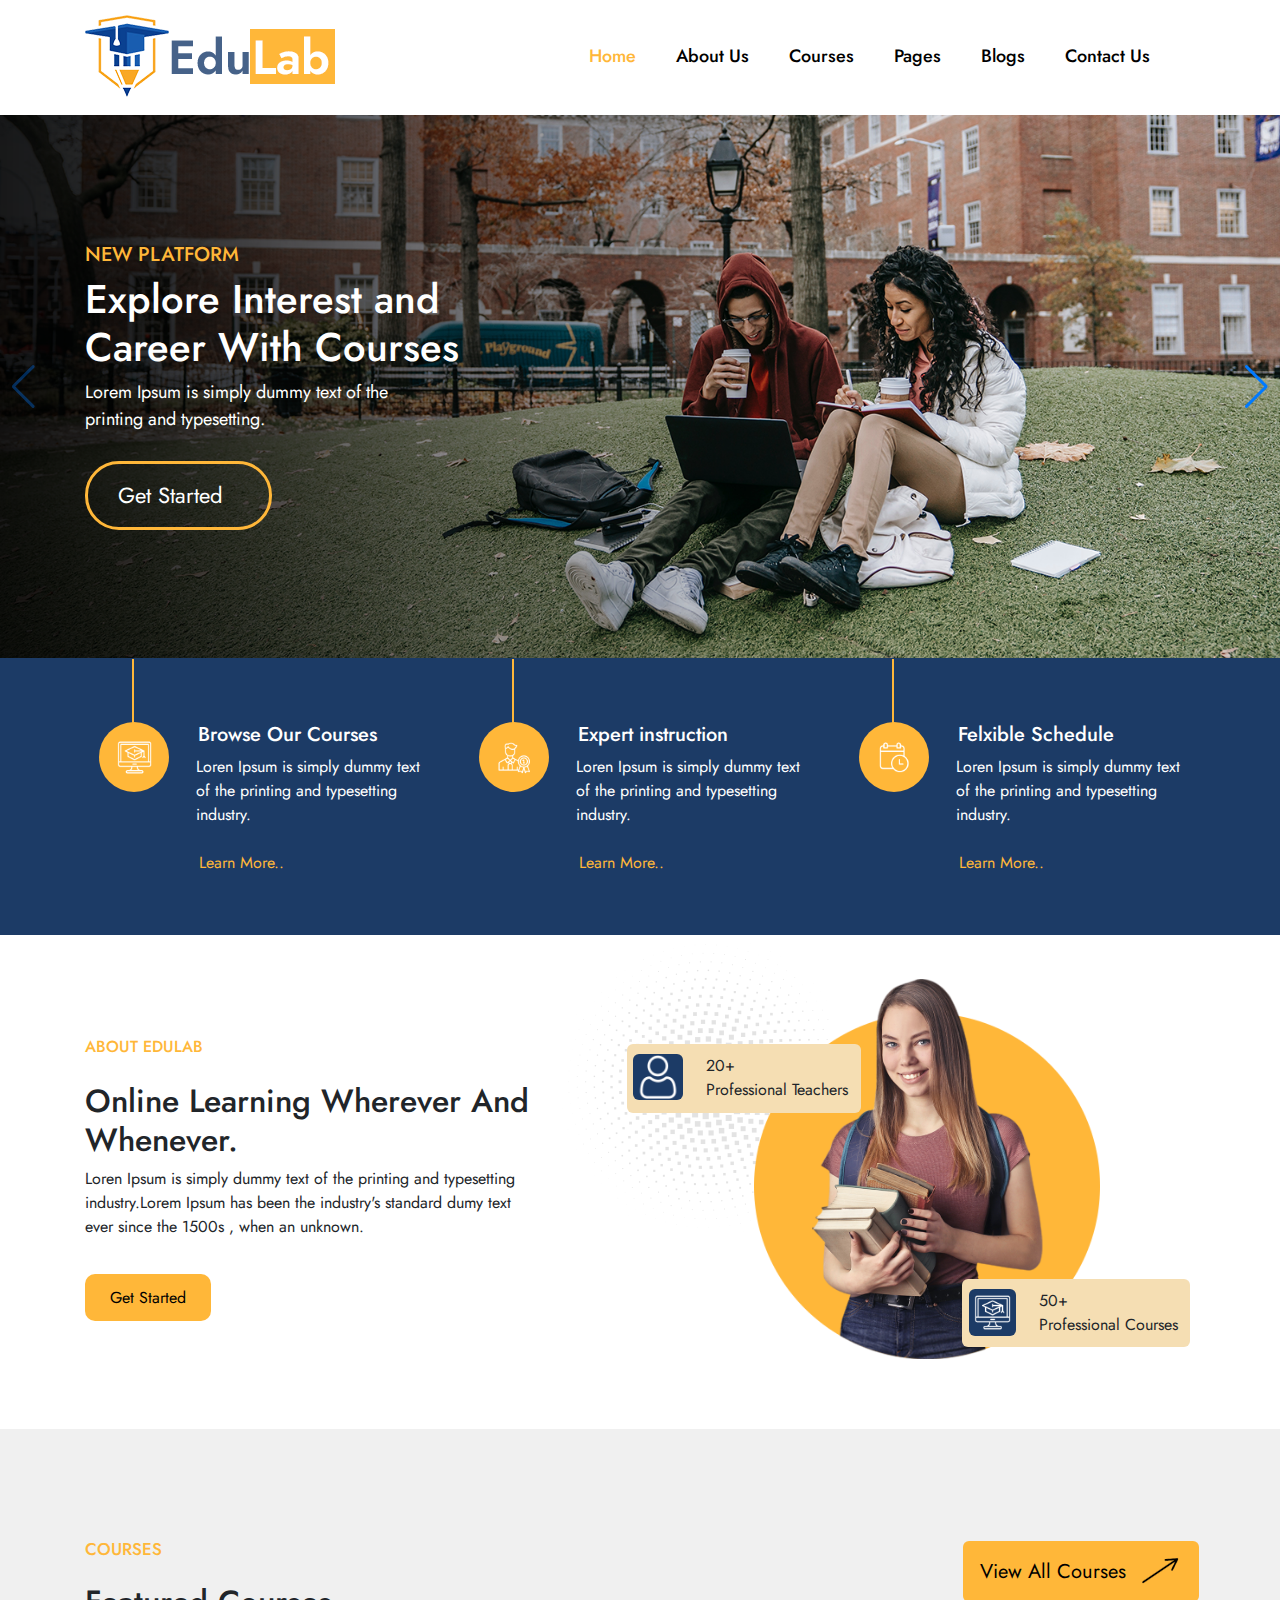
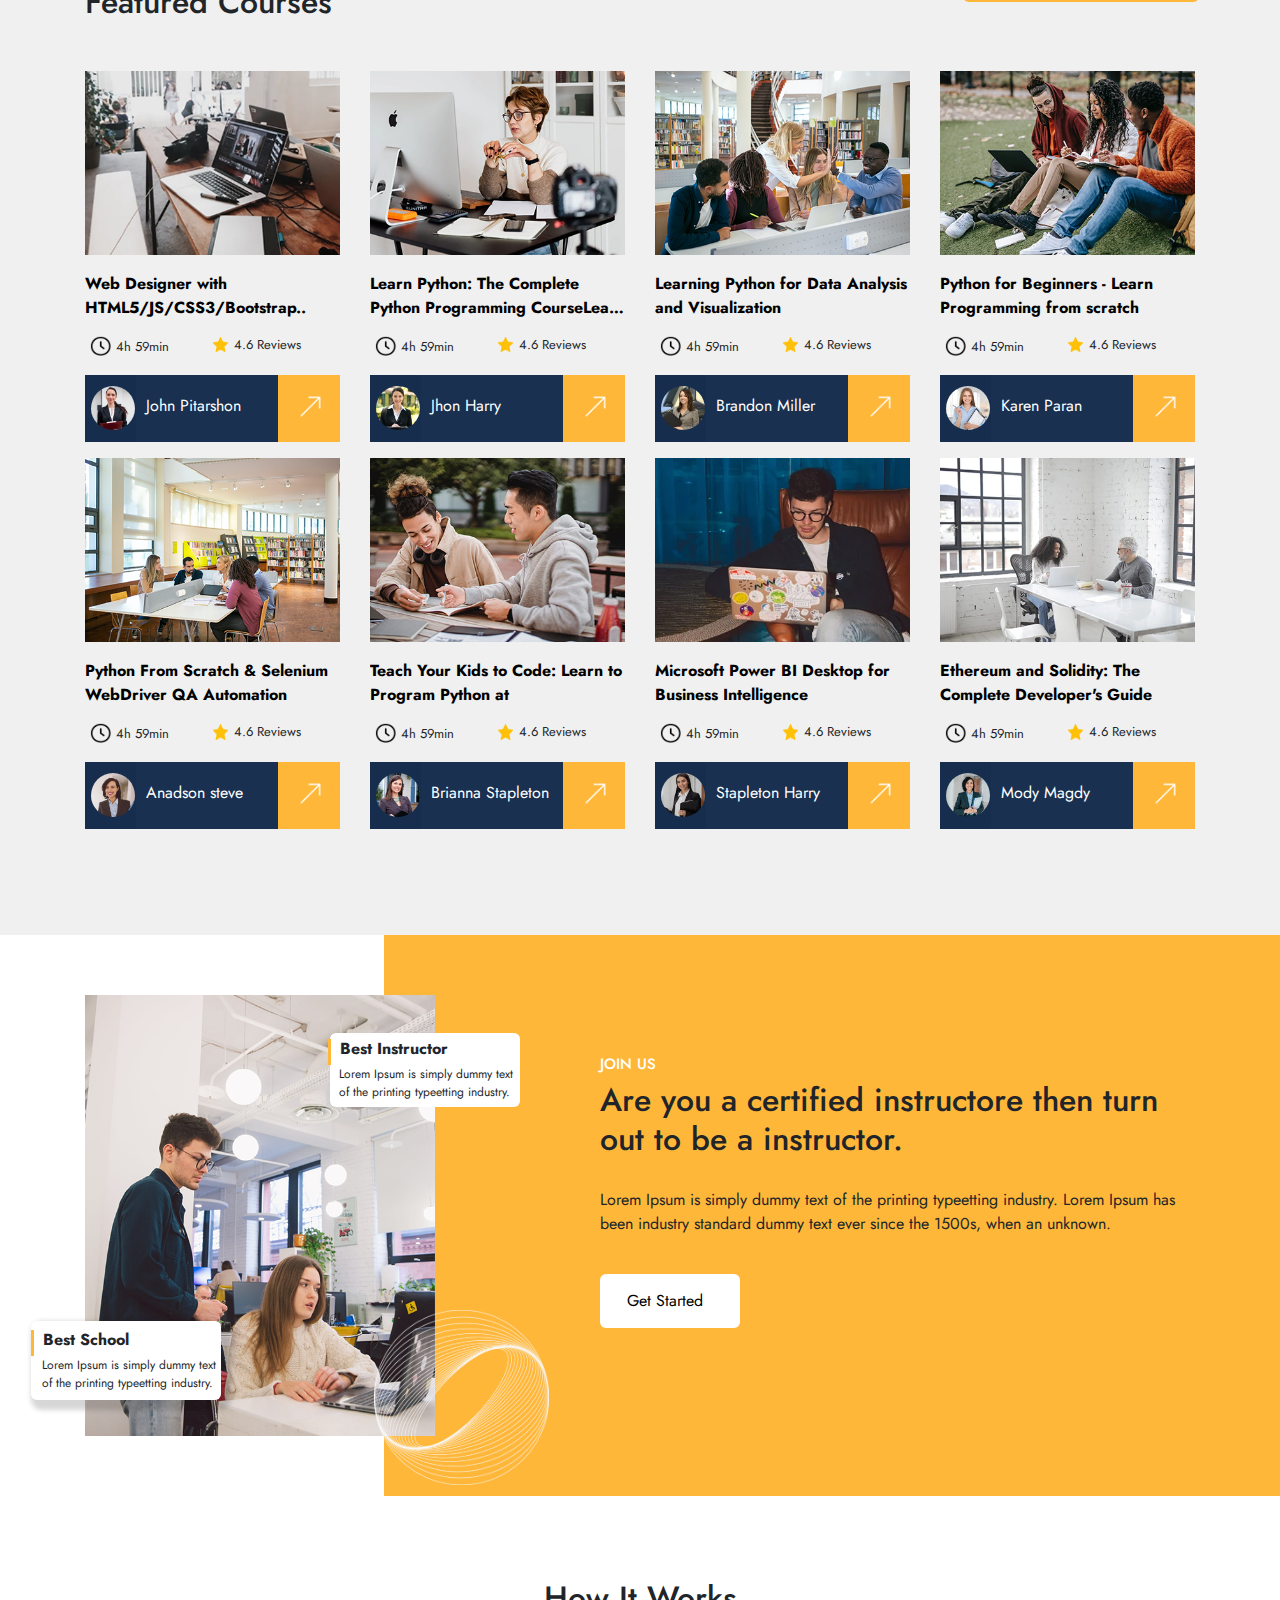
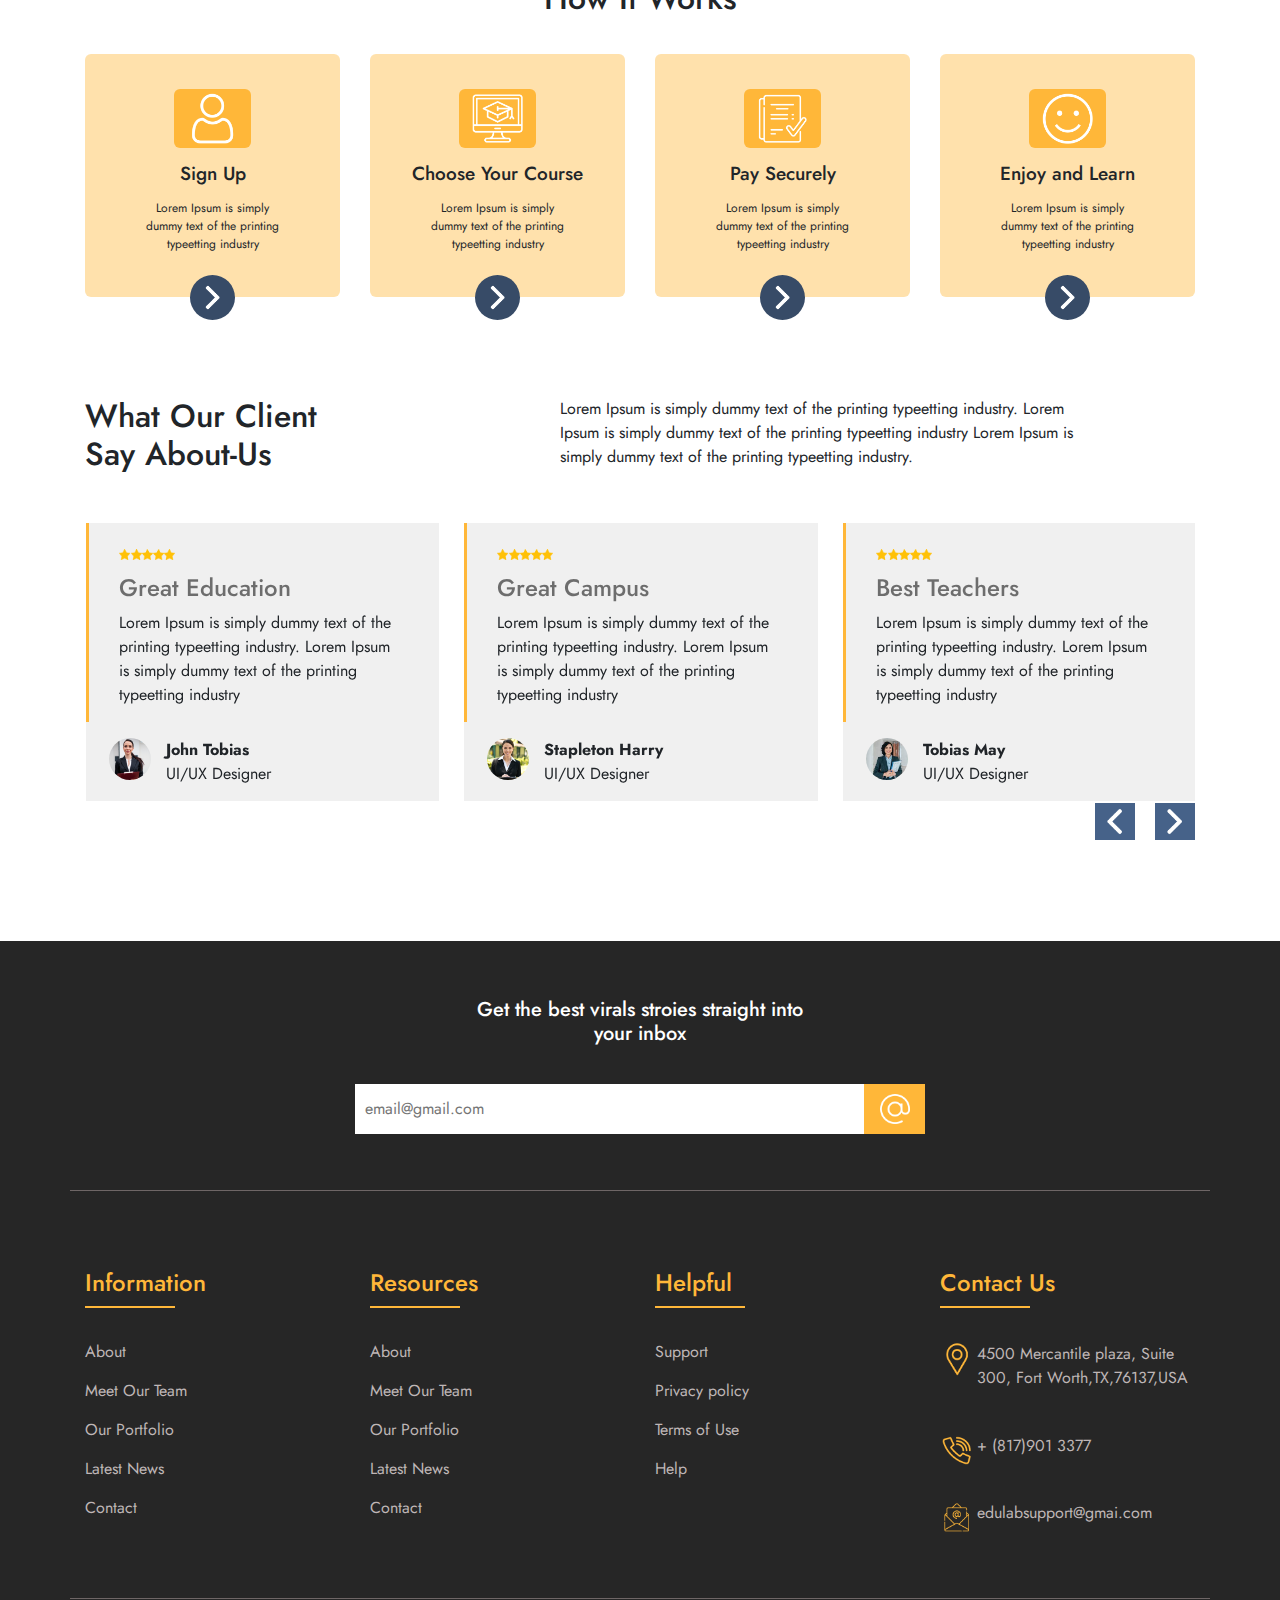
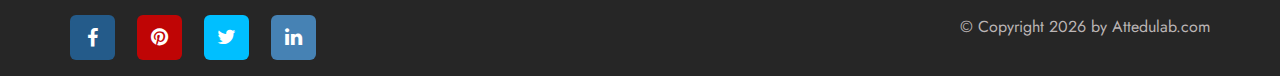
<file: index.html>
﻿<!doctype html>
<html class="no-js" lang="en">
<head>
<meta charset="utf-8">
<meta http-equiv="x-ua-compatible" content="ie=edge">
<title>EduLab HTML Template</title>
<meta name="description" content="">
<meta name="viewport" content="width=device-width, initial-scale=1">
<meta name="viewport" content="width=device-width, initial-scale=1.0">
<link rel="shortcut icon" type="image/x-icon" href="images/favicon.png">
 

<link rel="stylesheet" href="css/font-awesome.min.css">


<link rel="stylesheet" href="css/bootstrap.min.css">
<link rel="stylesheet" href="css/animate.min.css">
<link rel="stylesheet" href="css/magnific-popup.css">
<link rel="stylesheet" href="css/font-awesome.min.css">
<link rel="stylesheet" href="css/owl.carousel.min.css">
<link rel="stylesheet" href="css/swiper.min.css">
<link rel="stylesheet" href="css/default.css">
<link rel="stylesheet" href="css/style.css">
<link rel="stylesheet" href="css/responsive.css">



</head>
<body>
    <!-- preloader Start -->
    <div class="preloader">
        <div class="loader">
            <div class="loader--dot"></div>
            <div class="loader--dot"></div>
            <div class="loader--dot"></div>
            <div class="loader--dot"></div>
            <div class="loader--dot"></div>
            <div class="loader--dot"></div>
            <div class="loader--text"></div>
        </div>
    </div>
    <!-- preloader End -->
	<header class="header">
			<div class="container">
			<nav class="navbar navbar-expand-lg navbar-light bg-light">
			<a class="navbar-brand" href="index.html"><img src="images/logo.png" alt=""></a>
			<button class="navbar-toggler" type="button" data-toggle="modal" data-target="#myModal1" aria-controls="navbarNav" aria-expanded="false" aria-label="Toggle navigation">
			<span class="navbar-toggler-icon"></span>
			</button>
			<div class="collapse navbar-collapse" id="navbarNav">
			<ul class="navbar-nav">
			<li class="nav-item">
			<a href="index.html"><span>Home</span></a>
			</li>
			<li class="nav-item">
			<a href="aboutus.html">About Us</a>
			</li>
			<li class="nav-item">
			<a href="courses.html">Courses</a>
			</li>
			<li class="nav-item">
			<a href="#">Pages</a>
			</li>
			<li class="nav-item">
			<a href="blog.html">Blogs</a>
			</li>
			<li class="nav-item">
			<a href="contactus.html">Contact Us</a>
			</li>
			</ul>
			 
		</div>
	</nav>
</div>
</header>


		
			

<Section class="minsection">
    <div class="swiper mySwiper">
        <div class="swiper-wrapper">
            <div class="swiper-slide cover-background" style="background-image:url(./images/banner.png)">
                <div class="container">
                    <div class="po-ab-se">
                        <div class="content-slider">
                            <div class="platform">
                                <h5>NEW PLATFORM</h5>
                                <h2>
                                    Explore Interest and<br>
                                    Career With Courses
                                </h2>
                                <span> Lorem Ipsum is simply dummy text of the<br> printing and typesetting.</span>
                                <div>
                                    <a href="#" class="getstarted">Get Started</a>
                                </div>
                            </div>
                        </div>
                    </div>
                </div>
                
            </div>
            <div class="swiper-slide cover-background" style="background-image:url(./images/banner1.png)">

                <div class="container">
                    <div class="po-ab-se">
                        <div class="content-slider">
                            <div class="platform">
                                <h5>NEW PLATFORM</h5>
                                <h2>
                                    Explore Interest and<br>
                                    Career With Courses
                                </h2>
                                <span> Lorem Ipsum is simply dummy text of the<br> printing and typesetting.</span>
                                <div>
                                    <a href="#" class="getstarted">Get Started</a>
                                </div>
                            </div>
                        </div>
                    </div>
                </div>
            </div>
        </div>
      
        <div class="swiper-button-next"></div>
        <div class="swiper-button-prev"></div>

    </div>


</Section>







	

	<div class="section2">
		<div class="container">
			<div class="row">

			

			<div class="col-sm-4">
				<div class="learnmore">
					<div class="vl"></div>
					<div class="learnmore3">
					<img class="imagecircle" src="images/hi-1.png" alt=""></div>
					<div class="learnmore1">
						<h5>Browse Our Courses</h5>
						<span> Loren Ipsum is simply dummy text of the printing and typesetting industry.
						</span>
						<br>
						<a href="#">Learn More..</a>
					</div>
				</div>
			</div>

			<div class="col-sm-4">
				<div class="learnmore">
					<div class="vl"></div>
					<div class="learnmore3">
					<img class="imagecircle" src="images/hi-2.png" alt=""></div>
					<div class="learnmore1">
						<h5>Expert instruction</h5>
						<span> Loren Ipsum is simply dummy text of the printing and typesetting industry.
						</span>
						<br>
						<a href="#">Learn More..</a>
					</div>
				</div>
			</div>

			<div class="col-sm-4">
				<div class="learnmore">
					<div class="vl"></div>
					<div class="learnmore3">
					<img class="imagecircle" src="images/hi-3.png" alt=""></div>
					<div class="learnmore1">
						<h5>Felxible Schedule</h5>
						<span> Loren Ipsum is simply dummy text of the printing and typesetting industry.
						</span>
						<br>
						<a href="#">Learn More..</a>
					</div>
				</div>
			</div>
		</div>
	</div>
</div>


	<div class="section3">
		<div class="container">
			<div class="row">

				<div class="col-sm-5">

					<div class="onlinelearning">
						<h6>ABOUT EDULAB</h6>
						<h2>Online Learning Wherever And Whenever.</h2>
						<span>Loren Ipsum is simply dummy text of the printing and typesetting industry.Lorem Ipsum has been the industry's standard dumy text ever since the 1500s , when an unknown.</span>
</div>
						<div class="button">
						<a href="#">Get Started</a>

					</div>
					
				</div>

					<div class="col-sm-6">
						<div class="onlinelearning1">
								<img src="images/home-about.png" alt="">
								<div class="onlinelearning2"></div>
									<div class="bottom-right">
										<img src="images/hi-1.png" alt="">
											<span>50+<br> Professional Courses</span>
									</div>
									<div class="top-left">
										<img src="images/hi-4.png" alt="">
											<span>20+<br> Professional Teachers</span>
										</div>
						</div>

					</div>
			</div>
		</div>
	</div>

<div class="courses">
	<div class="container">
		<div class="row">

			<div  class="col-sm-3">

			<div class="courses1">
				<h5>COURSES</h5>
				<h2>Featured Courses</h2>
			</div>
		</div>
		<div  class="col-sm-6"></div>
			<div  class="col-sm-3">

			<div class="courses2">
				<a href="courses.html">View All Courses<img src="images/rightarrow.png" alt=""></a>
			</div>
		</div>
	</div>
		</div>

	</div>



<div class="webdesign pt-90 pb-90">
	<div class="container">
		<div class="row">

			<div class="col-sm-3">
				<div class="webdesign">
					<a href="coursedetails.html"><img src="images/course1.png" alt=""></a>
					<span><b><a href="coursedetails.html">Web Designer with HTML5/JS/CSS3/Bootstrap..</a></b></span>
					<div class="imgsize">


							<img src="images/clock.png" alt=""><span>4h 59min</span>
						<div class="imgsize1">
							<img src="images/star.png" alt=""><span> 4.6 Reviews</span>
						</div>
					</div>

					<div class="jhonharry">
						<ul>
							<li class="movingimg"><img src="images/ag-1.png" alt=""></li>
							<li class="movingimg1">John Pitarshon</li>
							<li><span><a href="coursedetails.html"><img src="images/arrrr.png" alt=""></a></span></li>
						</ul>
					</div>

				</div>


			</div>
			<div class="col-sm-3">
				<div class="webdesign">
					<a href="coursedetails.html"><img src="images/course2.png" alt=""></a>
					<span><b><a href="coursedetails.html">Learn Python: The Complete Python Programming CourseLearn A-Z everything about Python</a></b></span>
					<div class="imgsize">


					<img src="images/clock.png" alt=""><span>4h 59min</span>
					<div class="imgsize1">
					<img src="images/star.png" alt=""><span> 4.6 Reviews</span>
				</div>
				
				</div>
				<div class="jhonharry">
						<ul>
							<li class="movingimg"><img src="images/ag-2.png" alt=""></li>
							<li class="movingimg1">Jhon Harry</li>
							<li><span><a href="coursedetails.html"><img src="images/arrrr.png" alt=""></a></span></li>
						</ul>
					</div>
			</div>


			</div>
			<div class="col-sm-3">
				<div class="webdesign">
					<a href="coursedetails.html"><img src="images/course3.png" alt=""></a>
					<span><b><a href="coursedetails.html">Learning Python for Data Analysis and Visualization</a></b></span>
					<div class="imgsize">


					<img src="images/clock.png" alt=""><span>4h 59min</span>
					<div class="imgsize1">
					<img src="images/star.png" alt=""><span> 4.6 Reviews</span>
				</div>
				
			</div>
			<div class="jhonharry">
						<ul>
							<li class="movingimg"><img src="images/ag-3.png" alt=""></li>
							<li class="movingimg1">Brandon Miller</li>
							<li><span><a href="coursedetails.html"><img src="images/arrrr.png" alt=""></a></span></li>
						</ul>
					</div>
		</div>


			</div>
			<div class="col-sm-3">
				<div class="webdesign">
					<a href="coursedetails.html"><img src="images/course4.png" alt=""></a>
					<span><b><a href="coursedetails.html">Python for Beginners - Learn Programming from scratch</a></b></span>
					<div class="imgsize">


					<img src="images/clock.png" alt=""><span>4h 59min</span>
					<div class="imgsize1">
					<img src="images/star.png" alt=""><span> 4.6 Reviews</span>
				</div>

			</div>
			<div class="jhonharry">
						<ul>
							<li class="movingimg"><img src="images/ag-4.png" alt=""></li>
							<li class="movingimg1">Karen Paran</li>
							<li><span><a href="coursedetails.html"><img src="images/arrrr.png" alt=""></a></span></li>
						</ul>
					</div>
		</div>


			</div>
             
			<div class="col-sm-3">
				<div class="webdesign">
					<a href="coursedetails.html"><img src="images/course5.png" alt=""></a>
					<span><b><a href="coursedetails.html">Python From Scratch & Selenium WebDriver QA Automation </a></b></span>
					<div class="imgsize">


							<img src="images/clock.png" alt=""><span>4h 59min</span>
						<div class="imgsize1">
							<img src="images/star.png" alt=""><span> 4.6 Reviews</span>
						</div>
					</div>

					<div class="jhonharry">
						<ul>
							<li class="movingimg"><img src="images/ag-5.png" alt=""></li>
							<li class="movingimg1">Anadson steve</li>
							<li><span><a href="coursedetails.html"><img src="images/arrrr.png" alt=""></a></span></li>
						</ul>
					</div>

				</div>


			</div>
			<div class="col-sm-3">
				<div class="webdesign">
					<a href="coursedetails.html"><img src="images/course6.png" alt=""></a>
					<span><b><a href="coursedetails.html">Teach Your Kids to Code: Learn to Program Python at </a></b></span>
					<div class="imgsize">


					<img src="images/clock.png" alt=""><span>4h 59min</span>
					<div class="imgsize1">
					<img src="images/star.png" alt=""><span> 4.6 Reviews</span>
				</div>
				
				</div>
				<div class="jhonharry">
						<ul>
							<li class="movingimg"><img src="images/ag-6.png" alt=""></li>
							<li class="movingimg1">Brianna Stapleton</li>
							<li><span><a href="coursedetails.html"><img src="images/arrrr.png" alt=""></a></span></li>
						</ul>
					</div>
			</div>


			</div>
			<div class="col-sm-3">
				<div class="webdesign">
					<a href="coursedetails.html"><img src="images/course7.png" alt=""></a>
					<span><b><a href="coursedetails.html">Microsoft Power BI Desktop for Business Intelligence</a></b></span>
					<div class="imgsize">


					<img src="images/clock.png" alt=""><span>4h 59min</span>
					<div class="imgsize1">
					<img src="images/star.png" alt=""><span> 4.6 Reviews</span>
				</div>
				
			</div>
			<div class="jhonharry">
						<ul>
							<li class="movingimg"><img src="images/ag-7.png" alt=""></li>
							<li class="movingimg1">Stapleton Harry</li>
							<li><span><a href="coursedetails.html"><img src="images/arrrr.png" alt=""></a></span></li>
						</ul>
					</div>
		</div>


			</div>
			<div class="col-sm-3">
				<div class="webdesign">
					<a href="coursedetails.html"><img src="images/course8.png" alt=""></a>
					<span><b><a href="coursedetails.html">Ethereum and Solidity: The Complete Developer's Guide</a></b></span>
					<div class="imgsize">


					<img src="images/clock.png" alt=""><span>4h 59min</span>
					<div class="imgsize1">
					<img src="images/star.png" alt=""><span> 4.6 Reviews</span>
				</div>

			</div>
			<div class="jhonharry">
						<ul>
							<li class="movingimg"><img src="images/ag-8.png" alt=""></li>
							<li class="movingimg1">Mody Magdy</li>
							<li><span><a href="coursedetails.html"><img src="images/arrrr.png" alt=""></a></span></li>
						</ul>
					</div>
		</div>


			</div>

		</div>
	</div>
</div>





<div class="joinus">
	<div class="container">
		<div class="row">

			<div class="col-sm-4">
				<div class="bestschool">
					

					<img src="images/home-3.png" alt="">
					<div class="top-right"><h6><b>Best Instructor</b></h6>Lorem Ipsum is simply dummy text of the printing  typeetting industry.</div>
					 <div class="bottom-left"><h6><b>Best School</b></h6>Lorem Ipsum is simply dummy text of the printing  typeetting industry.</div>
				</div>
			</div>
			<div class="col-sm-8">


				<div class="joinus1">


					<h5>JOIN US</h5>
					<h2>Are you a certified instructore then turn out to be a instructor.
					</h2>
					<span>Lorem Ipsum is simply dummy text of the printing  typeetting industry. Lorem Ipsum has been industry standard dummy text ever since the 1500s, when an unknown.
					</span>
					<a href="#GetStarted">Get Started</a>
						<div class="joinus2"><img src="images/radius.png" alt=""></div>

				</div>
				
			</div>




				


		</div>
	</div>
</div>

<div class="howitworks">
	<div class="container">
		<h2>How It Works</h2>
		<div class="row">

			

			<div class="col-sm-3">
				<div class="works">
					<div class="work-img">
				<img src="images/hi-4.png" alt="">
			</div>
				<h4>Sign Up</h4>
				<span>Lorem Ipsum is simply dummy text of the printing  typeetting industry</span>
			</div>
			<div class="midarrow">
					<img src="images/right.png" alt="">
				</div>
		</div>
			<div class="col-sm-3">
				<div class="works">
					<div class="work-img">
				<img src="images/hi-1.png" alt="">
			</div>
				<h4>Choose Your Course</h4>
				<span>Lorem Ipsum is simply dummy text of the printing  typeetting industry</span>

			</div>
			<div class="midarrow">
					<img src="images/right.png" alt="">
				</div>
		</div>
			<div class="col-sm-3">
				<div class="works">
					<div class="work-img">
				<img src="images/learn.png" alt="">
			</div>
				<h4>Pay Securely</h4>
				<span>Lorem Ipsum is simply dummy text of the printing  typeetting industry</span>
			</div>
			<div class="midarrow">
					<img src="images/right.png" alt="">
				</div>
		</div>
			<div class="col-sm-3">
				<div class="works">
					<div class="work-img">
				<img src="images/enjoy.png" alt="">
			</div>
				<h4>Enjoy and Learn</h4>
				<span>Lorem Ipsum is simply dummy text of the printing typeetting industry</span>
				</div>
				<div class="midarrow">
					<img src="images/right.png" alt="">
				</div>
			</div>
		</div>
	</div>
</div>

<div class="client">
	<div class="container">
		<div class="row">


			<div class="col-sm-3">
				<h2>What Our Client Say About-Us</h2>
			</div>
			<div class="col-sm-2">
			</div>
			<div class="col-sm-6">
				Lorem Ipsum is simply dummy text of the printing typeetting industry.
				Lorem Ipsum is simply dummy text of the printing typeetting industry
				Lorem Ipsum is simply dummy text of the printing typeetting industry.
			</div>
		</div>
		<div class="row">
			
			<div class="col-md-12 ">
				<div class="home_slide">
					<div  class="owl-carousel owl-theme" id="demoslide4">

    		<div class="item">
				<div class="testimonial">
					<div class="client1">
					<img src="images/rating.png" alt="">
					<h4>Great Education</h4>
					<span>Lorem Ipsum is simply dummy text of the printing typeetting industry.
					Lorem Ipsum is simply dummy text of the printing typeetting industry</span>
					</div>
						<div class="imgset">
							<img src="images/ag-1.png" alt="">
							<span><b>John Tobias</b><br>UI/UX Designer</span>
					

						</div>
					</div>
				</div>
			<div class="item">
				<div class="testimonial">
					<div class="client1">
					<img src="images/rating.png" alt="">
					<h4>Great Campus</h4>
					<span>Lorem Ipsum is simply dummy text of the printing typeetting industry.
					Lorem Ipsum is simply dummy text of the printing typeetting industry</span>
					</div>
						<div class="imgset">
							<img src="images/ag-2.png" alt="">
							<span><b>Stapleton Harry</b><br>UI/UX Designer</span>
					

						</div>
					</div>
				</div>
			<div class="item">
				<div class="testimonial">
					<div class="client1">
					<img src="images/rating.png" alt="">
					<h4>Best Teachers</h4>
					<span>Lorem Ipsum is simply dummy text of the printing typeetting industry.
					Lorem Ipsum is simply dummy text of the printing typeetting industry</span>
					</div>
						<div class="imgset">
							<img src="images/ag-8.png" alt="">
							<span><b>Tobias May</b><br>UI/UX Designer</span>
					

						</div>
					</div>
				</div>
		</div>

			</div>

		</div>
	</div>
</div>
</div>



<!-- Footer here -->

<footer class="footersection">
	<div class="container">
		<div class="row">
			<div class="footer1">
			    <h5>Get the best virals stroies straight into<br> your inbox</h5>
				
                <div class="po-r">
                    <input type="email" id="myEmail" placeholder="email@gmail.com">
                    <button><img src="images/at.png" alt=""></button>
                </div>

			</div>
			<hr>
			
			<div class="col-sm-3">
				<div class="footer2">
					<h4>Information</h4>
						<ul>
  							<li><a href="#About">About</a></li>
 							 <li><a href="#MeetOurTeam">Meet Our Team</a></li>
 						 	<li><a href="#OurPortfolio">Our Portfolio</a></li>
 							 <li><a href="#LatestNews">Latest News</a></li>
 						
  								<li><a href="#Contact ">Contact </a></li>
						</ul>
					</div>
				</div>
				<div class="col-sm-3">
				<div class="footer2">
					<h4>Resources</h4>
						<ul>
  							<li><a href="#About">About</a></li>
 							 <li><a href="#MeetOuream">Meet Our Team</a></li>
 						 	<li><a href="#OurPortfolio">Our Portfolio</a></li>
 							 <li><a href="#LatestNews">Latest News</a></li>
 						
  								<li><a href="#Contact ">Contact </a></li>
						</ul>
					</div>
				</div>

				<div class="col-sm-3">
				<div class="footer2">
					<h4>Helpful</h4>
						<ul>
  							<li><a href="#Support">Support</a></li>
 							 <li><a href="#Privacypolicy">Privacy policy</a></li>
 						 	<li><a href="#TermsofUse">Terms of Use</a></li>
 							 <li><a href="#Help">Help</a></li>
 						
  								
						</ul>
					</div>
				</div>

				<div class="col-sm-3">
				<div class="footer2">
					<div class="footerpart">
					<h4>Contact Us</h4>
						<ul>
  							<li><img src="images/map.png" alt=""> <br>
  								<span>4500 Mercantile plaza, Suite 300, Fort Worth,TX,76137,USA</span></li>
 							 <li><img src="images/call.png" alt=""><span>+ (817)901 3377</span></li>
 						 	<li><img src="images/mail.png" alt=""><span> edulabsupport@gmai.com</span></li>
 							 
						</ul>
					</div>
				</div>

			</div>
			<hr>
			<div class="copy">
				<ul>
				
<li><a href="#" class="facebook-change-co"><i class="fa fa-facebook-f"></i></a></li>
<li><a href="#" class="pinterest-change-co"><i class="fa fa-pinterest"></i></a></li>
<li><a href="#" class="twitter-change-co"><i class="fa fa-twitter"></i></a></li>
<li><a href="#" class="linkedin-change-co"><i class="fa fa-linkedin"></i></a></li>

</ul>


<div class="copy_text">
    <span>
        © Copyright
        <script>var year = new Date(); document.write(year.getFullYear());</script> by Attedulab.com
    </span>
</div>
</div>


		</div>
	</div>
</footer>






	<!-- JS here -->



<script src="js/jquery-3.6.0.min.js"></script>

<script src="js/bootstrap.min.js"></script>
<script src="js/isotope.pkgd.min.js"></script>
<script src="js/jquery.magnific-popup.min.js"></script>
<script src="js/owl.carousel.min.js"></script>
<script src="js/swiper.min.js"></script>
<script src="js/main.js"></script>
<!-- Modal -->
   <div class="modal fade" id="myModal1" role="dialog">
    <div class="modal-dialog">
    
      <!-- Modal content -->
      <div class="modal-content">
        <div class="modal-header">
        	<a class="navbar-brand" href="#"><img src="images/logo.png" alt=""></a>
        	          <button type="button" class="close" data-dismiss="modal">&times;</button>
          
         
        </div>
        <div class="modal-body">
          <ul class="navbar-nav">
			<li class="nav-item">
			<a href="index.html"><span>Home</span></a>
			</li>
			<li class="nav-item">
			<a href="aboutus.html">About Us</a>
			</li>
			<li class="nav-item">
			<a href="courses.html">Courses</a>
			</li>
			<li class="nav-item">
			<a href="#">Pages</a>
			</li>
			<li class="nav-item">
			<a href="blog.html">Blogs</a>
			</li>
			<li class="nav-item">
			<a href="contactus.html">Contact Us</a>
			</li>
			</ul>
        </div>
        <div class="modal-footer">
          <button type="button" class="btn btn-default" data-dismiss="modal">Close</button>
      </div>
  </div>
</div>
</div>

</body>
</html>
</file>
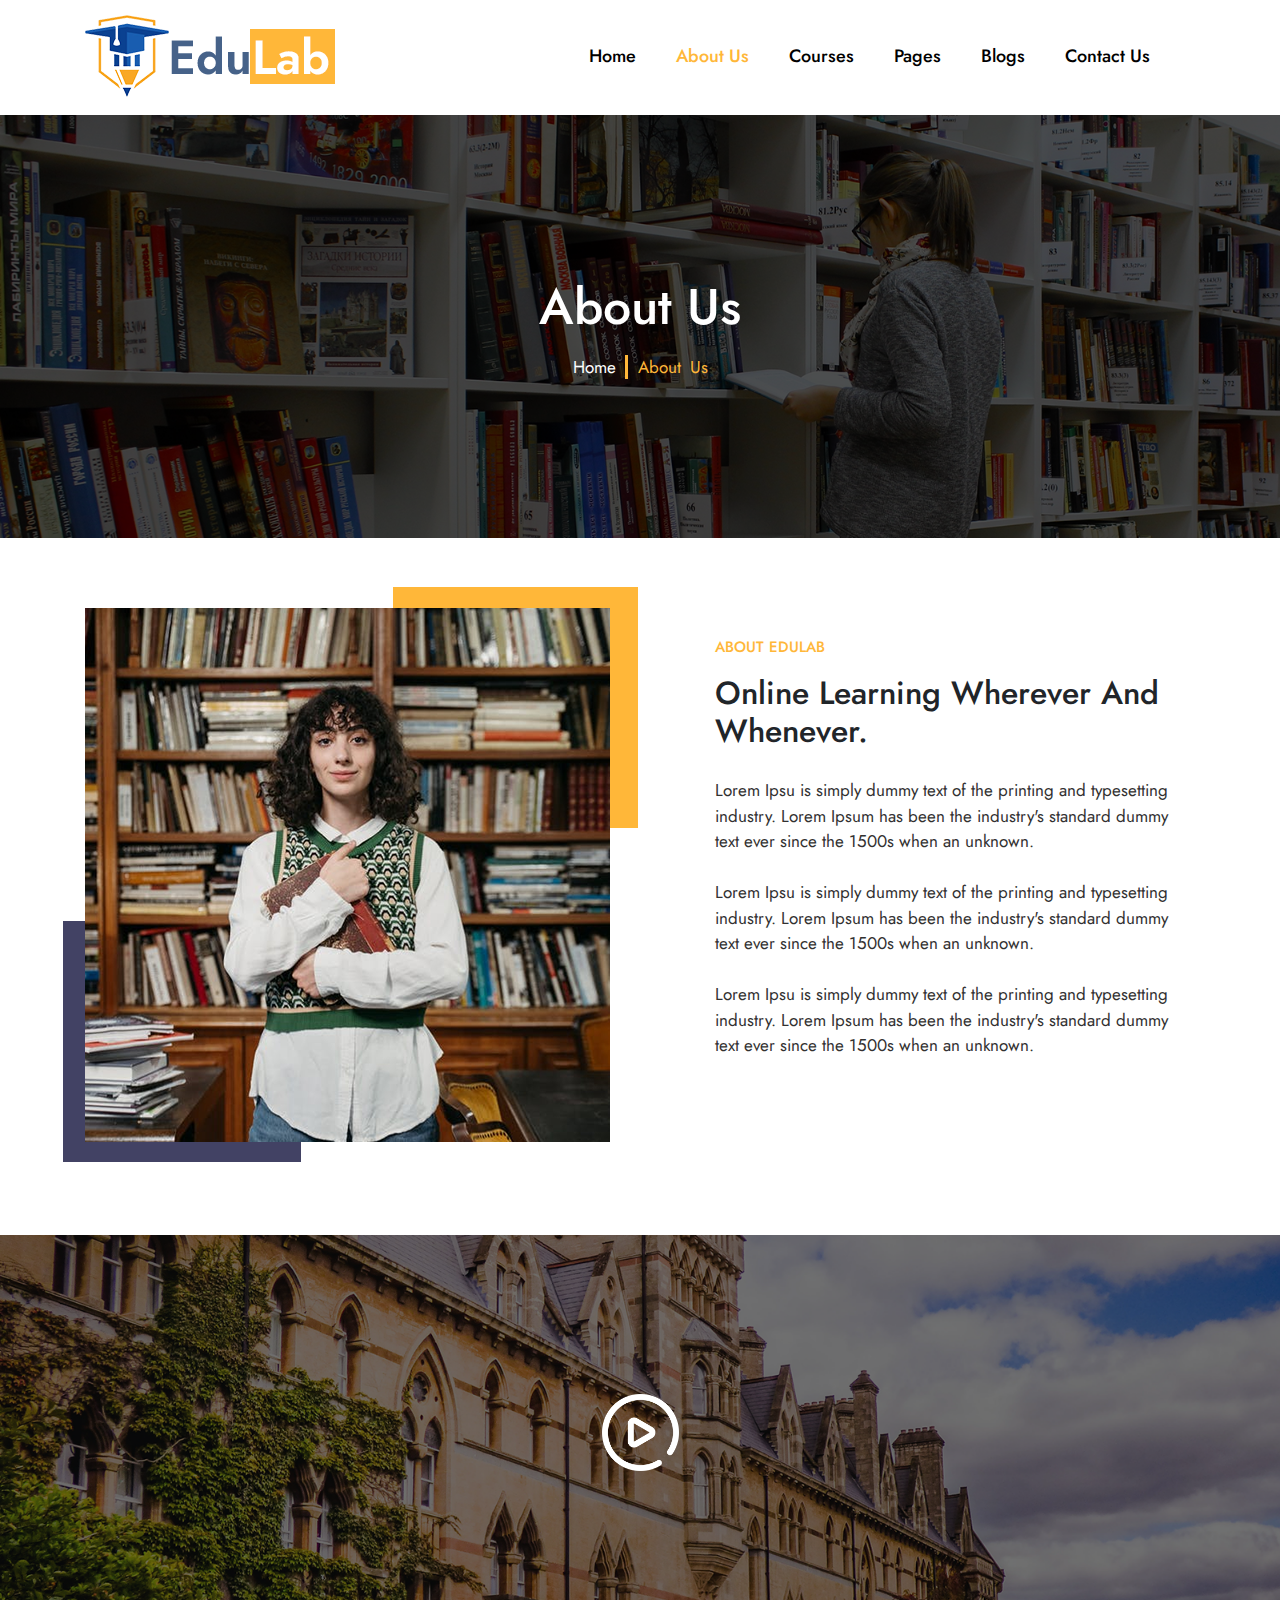
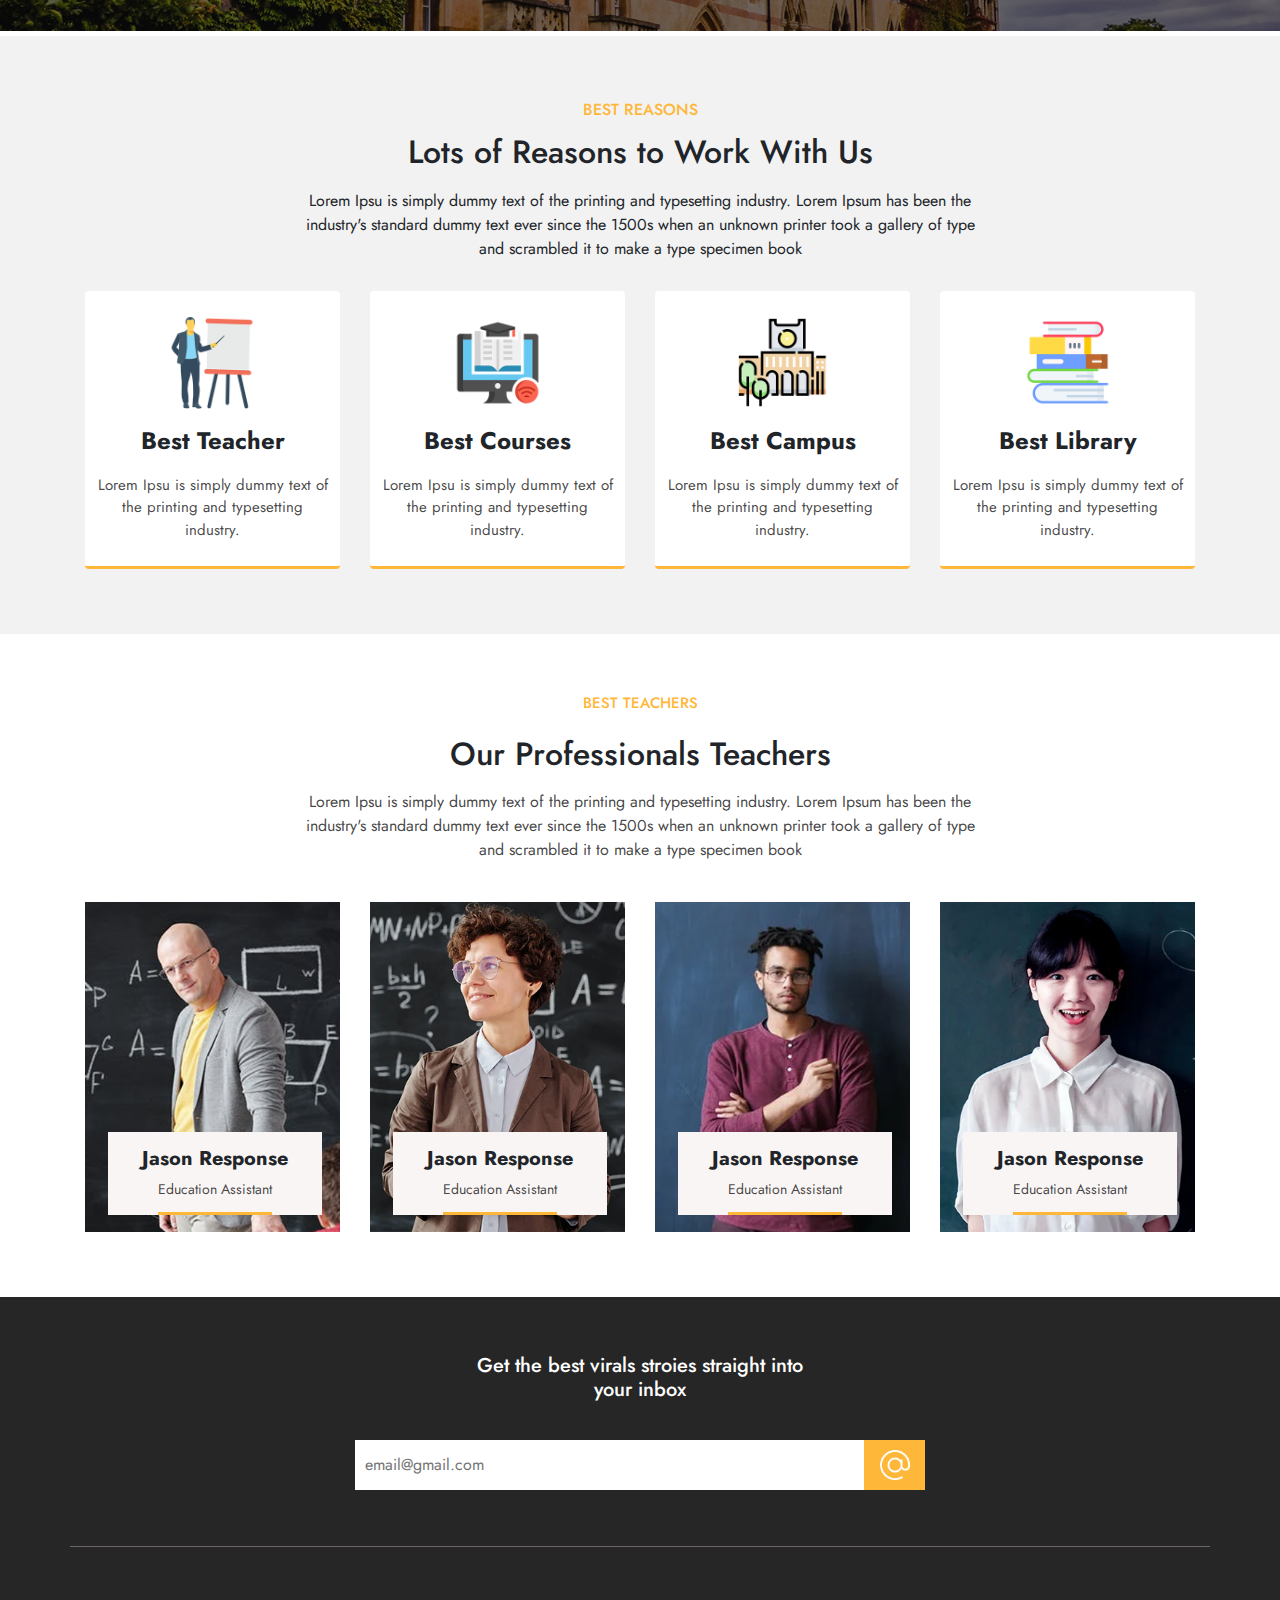
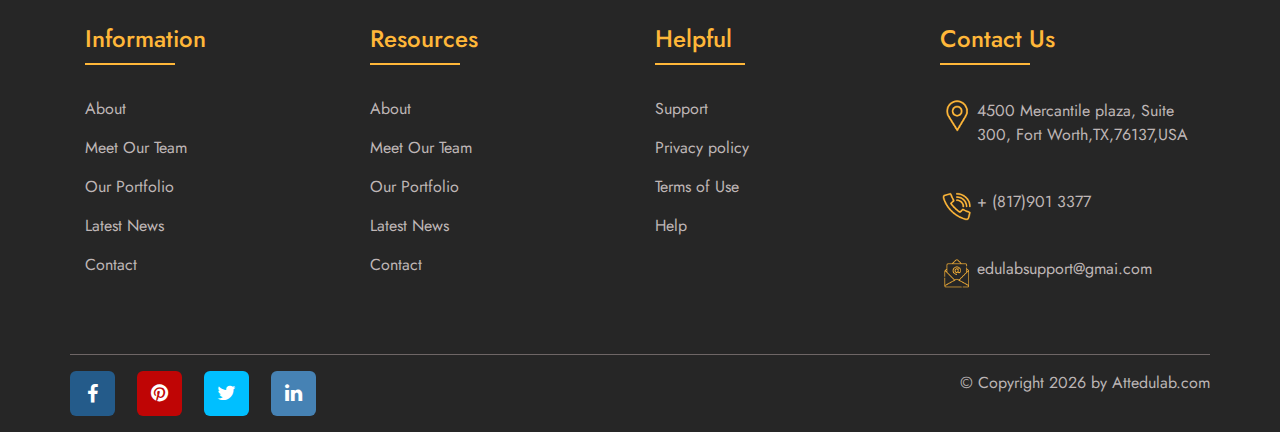
<file: aboutus.html>
﻿<!doctype html>
<html class="no-js" lang="en">
<head>
<meta charset="utf-8">
<meta http-equiv="x-ua-compatible" content="ie=edge">
<title>EduLab HTML Template</title>
<meta name="description" content="">
<meta name="viewport" content="width=device-width, initial-scale=1">
<meta name="viewport" content="width=device-width, initial-scale=1.0">
<link rel="shortcut icon" type="image/x-icon" href="images/favicon.png">
 

<link rel="stylesheet" href="css/bootstrap.min.css">
<link rel="stylesheet" href="css/animate.min.css">
<link rel="stylesheet" href="css/magnific-popup.css">
<link rel="stylesheet" href="css/font-awesome.min.css">
<link rel="stylesheet" href="css/owl.carousel.min.css">
<link rel="stylesheet" href="css/swiper.min.css">
<link rel="stylesheet" href="css/default.css">
<link rel="stylesheet" href="css/style.css">
<link rel="stylesheet" href="css/responsive.css">



</head>
<body>
     <!-- preloader Start -->
    <div class="preloader">
        <div class="loader">
            <div class="loader--dot"></div>
            <div class="loader--dot"></div>
            <div class="loader--dot"></div>
            <div class="loader--dot"></div>
            <div class="loader--dot"></div>
            <div class="loader--dot"></div>
            <div class="loader--text"></div>
        </div>
    </div>
    <!-- preloader End -->
	<header class="header">
			<div class="container">
			<nav class="navbar navbar-expand-lg navbar-light bg-light">
			<a class="navbar-brand" href="index.html"><img src="images/logo.png" alt=""></a>
			<button class="navbar-toggler" type="button" data-toggle="modal" data-target="#myModal1" aria-controls="navbarNav" aria-expanded="false" aria-label="Toggle navigation">
			<span class="navbar-toggler-icon"></span>
			</button>
			<div class="collapse navbar-collapse" id="navbarNav">
			<ul class="navbar-nav">
			<li class="nav-item">
			<a href="index.html">Home</a>
			</li>
			<li class="nav-item">
			<a href="aboutus.html"><span>About Us</span></a>
			</li>
			<li class="nav-item">
			<a href="courses.html">Courses</a>
			</li>
			<li class="nav-item">
			<a href="#">Pages</a>
			</li>
			<li class="nav-item">
			<a href="blog.html">Blogs</a>
			</li>
			<li class="nav-item">
			<a href="contactus.html">Contact Us</a>
			</li>
			</ul>
			 
		</div>
	</nav>
</div>
</header>

	<div class="aboutus">
		<div class="container">
			<div class="row">
				<div class="about">
					<h2>About Us</h2>
					<p> Home <span>About Us</span></p>
				</div>


			</div>
		</div>
	</div>
	
	<div class="aboutedulab">
		<div class="container">
			<div class="row">
				<div class="col-sm-6">
					<div class="aboutedulab1">
					<img src="images/about.png" alt="">
					<div class="blackspace"></div>
				</div>


				</div>

				<div class="col-sm-6">
					<div class="aboutedulab2">
					<h5>ABOUT EDULAB</h5>
					<h2>Online Learning Wherever And Whenever.</h2>
                    <p>
                        Lorem Ipsu is simply dummy text of the printing and typesetting industry. Lorem Ipsum has been the industry's standard dummy text ever since the 1500s when an unknown.
                        <br>
                        <br>
                        Lorem Ipsu is simply dummy text of the printing and typesetting industry. Lorem Ipsum has been the industry's standard dummy text ever since the 1500s when an unknown.
                        <br><br>Lorem Ipsu is simply dummy text of the printing and typesetting industry. Lorem Ipsum has been the industry's standard dummy text ever since the 1500s when an unknown.
                    </p>

				</div>
			</div>

			</div>
		</div>
	</div>

	<div class="about-sec-2">
		<div class="container">
			<div class="row">
				<img src="images/play.png" alt="" data-toggle="modal" data-target="#myModal">

  
				


			</div>
		</div>
	</div>


	<div class="bestreasons">
		<div class="container">
			<h5>BEST REASONS</h5>
			<h2>Lots of Reasons to Work With Us</h2>
			<span>Lorem Ipsu is simply dummy text of the printing and typesetting industry. Lorem Ipsum has been the<br> industry's standard dummy text ever since the 1500s when an unknown printer took a gallery of type <br>and scrambled it to make a type specimen book</span>
			<div class="row">

				<div class="col-sm-3">
					<div class="teacher">
						<img src="images/c-1.png" alt="">
						<h4><b>Best Teacher</b></h4>
						<span>Lorem Ipsu is simply dummy text of the printing and typesetting industry.</span>
					</div>
				</div>
				<div class="col-sm-3">
					<div class="teacher">
						<img src="images/c-2.png" alt="">
						<h4><b>Best Courses</b></h4>
						<span>Lorem Ipsu is simply dummy text of the printing and typesetting industry.</span>
					</div>
				</div>
				<div class="col-sm-3">
					<div class="teacher">
						<img src="images/c-3.png" alt="">
						<h4><b>Best Campus</b></h4>
						<span>Lorem Ipsu is simply dummy text of the printing and typesetting industry.</span>
					</div>
				</div>
				<div class="col-sm-3">
					<div class="teacher">
						<img src="images/c-4.png" alt="">
						<h4><b>Best Library</b></h4>
						<span>Lorem Ipsu is simply dummy text of the printing and typesetting industry.</span>
					</div>
				</div>


			</div>
		</div>
	</div>



<div class="bestteacher">
		<div class="container">
			<h5>BEST TEACHERS</h5>
			<h2>Our Professionals Teachers</h2>
			<span>Lorem Ipsu is simply dummy text of the printing and typesetting industry. Lorem Ipsum has been the<br> industry's standard dummy text ever since the 1500s when an unknown printer took a gallery of type <br>and scrambled it to make a type specimen book</span>
			<div class="row">

				<div class="col-sm-3">
					<div class="pro-teacher">
						<img src="images/t1.png" alt="">
						<div class="pro-teacher1">
						<h4><b>Jason Response</b></h4>
						<span> Education Assistant</span>
					</div>
					
					</div>
				</div>

				<div class="col-sm-3">
					<div class="pro-teacher">
						<img src="images/t2.png" alt="">
						<div class="pro-teacher1">
						<h4><b>Jason Response</b></h4>
						<span> Education Assistant</span>
					</div>
					
					</div>
				</div>

				<div class="col-sm-3">
					<div class="pro-teacher">
						<img src="images/t3.png" alt="">
						<div class="pro-teacher1">
						<h4><b>Jason Response</b></h4>
						<span> Education Assistant</span>
					</div>
					
					</div>
				</div>

				<div class="col-sm-3">
					<div class="pro-teacher">
						<img src="images/t4.png" alt="">
						<div class="pro-teacher1">
						<h4><b>Jason Response</b></h4>
						<span> Education Assistant</span>
					</div>
					
					</div>
				</div>

			</div>
		</div>
	</div>




<!-- Footer here -->

<footer class="footersection">
	<div class="container">
		<div class="row">
			<div class="footer1">
			<h5>	Get the best virals stroies straight into<br> your inbox</h5>
            <div class="po-r">
                <input type="email" id="myEmail" placeholder="email@gmail.com">
                <button><img src="images/at.png" alt=""></button>
            </div>
			</div>
			<hr>
			
			<div class="col-sm-3">
				<div class="footer2">
					<h4>Information</h4>
						<ul>
  							<li><a href="#About">About</a></li>
 							 <li><a href="#MeetOurTeam">Meet Our Team</a></li>
 						 	<li><a href="#OurPortfolio">Our Portfolio</a></li>
 							 <li><a href="#LatestNews">Latest News</a></li>
 						
  								<li><a href="#Contact ">Contact </a></li>
						</ul>
					</div>
				</div>
				<div class="col-sm-3">
				<div class="footer2">
					<h4>Resources</h4>
						<ul>
  							<li><a href="#About">About</a></li>
 							 <li><a href="#MeetOurTeam">Meet Our Team</a></li>
 						 	<li><a href="#OurPortfolio">Our Portfolio</a></li>
 							 <li><a href="#LatestNews">Latest News</a></li>
 						
  								<li><a href="#Contact ">Contact </a></li>
						</ul>
					</div>
				</div>

				<div class="col-sm-3">
				<div class="footer2">
					<h4>Helpful</h4>
						<ul>
  							<li><a href="#Support">Support</a></li>
 							 <li><a href="#Privacypolicy">Privacy policy</a></li>
 						 	<li><a href="#TermsofUse">Terms of Use</a></li>
 							 <li><a href="#Help">Help</a></li>
 						
  								
						</ul>
					</div>
				</div>

				<div class="col-sm-3">
				<div class="footer2">
					<div class="footerpart">
					<h4>Contact Us</h4>
						<ul>
  							<li><img src="images/map.png" alt=""> <br>
  								<span>4500 Mercantile plaza, Suite 300, Fort Worth,TX,76137,USA</span></li>
 							 <li><img src="images/call.png" alt=""><span>+ (817)901 3377</span></li>
 						 	<li><img src="images/mail.png" alt=""><span> edulabsupport@gmai.com</span></li>
 							 
						</ul>
					</div>
				</div>
			</div>
<hr>
			<div class="copy">
				<ul>
				
<li><a href="#" class="facebook-change-co"><i class="fa fa-facebook-f"></i></a></li>
<li><a href="#" class="pinterest-change-co"><i class="fa fa-pinterest"></i></a></li>
<li><a href="#" class="twitter-change-co"><i class="fa fa-twitter"></i></a></li>
<li><a href="#" class="linkedin-change-co"><i class="fa fa-linkedin"></i></a></li>

</ul>


<div class="copy_text">
    <span>
        © Copyright
        <script>var year = new Date(); document.write(year.getFullYear());</script> by Attedulab.com
    </span>
</div>
</div>


		</div>
	</div>
</footer>
<!-- Modal -->
   <div class="modal fade" id="myModal" role="dialog">
    <div class="modal-dialog">
    
      <!-- Modal content -->
      <div class="modal-content">
        <div class="modal-header">
        	<h4>Video</h4>
          <button type="button" class="close" data-dismiss="modal">&times;</button>
          
         
        </div>
        <div class="modal-body">
          <video width="320" height="240" controls>
  <source src="images/movie.mp4" type="video/mp4">
  <source src="movie.ogg" type="video/ogg">
  Your browser does not support the video tag.
</video>
        </div>
        <div class="modal-footer">
          <button type="button" class="btn btn-default" data-dismiss="modal">Close</button>
        </div>
 	</div>
      </div>
    </div>
  



<!-- Modal -->
   <div class="modal fade" id="myModal1" role="dialog">
    <div class="modal-dialog">
    
      <!-- Modal content -->
      <div class="modal-content">
        <div class="modal-header">
        	<a class="navbar-brand" href="index.html"><img src="images/logo.png" alt=""></a>
        	          <button type="button" class="close" data-dismiss="modal">&times;</button>
          
         
        </div>
        <div class="modal-body">
          <ul class="navbar-nav">
			<li class="nav-item">
			<a href="index.html">Home</a>
			</li>
			<li class="nav-item">
			<a href="aboutus.html"><span>About Us</span></a>
			</li>
			<li class="nav-item">
			<a href="courses.html">Courses</a>
			</li>
			<li class="nav-item">
			<a href="#">Pages</a>
			</li>
			<li class="nav-item">
			<a href="blog.html">Blogs</a>
			</li>
			<li class="nav-item">
			<a href="contactus.html">Contact Us</a>
			</li>
			</ul>
        </div>
        <div class="modal-footer">
          <button type="button" class="btn btn-default" data-dismiss="modal">Close</button>
        </div>
      </div>
    </div>
  </div>

 
<!-- JS here -->



<script src="js/jquery-3.6.0.min.js"></script>

<script src="js/bootstrap.min.js"></script>
<script src="js/isotope.pkgd.min.js"></script>
<script src="js/jquery.magnific-popup.min.js"></script>
<script src="js/owl.carousel.min.js"></script>
<script src="js/swiper.min.js"></script>
<script src="js/main.js"></script>


</body>
</html>
</file>
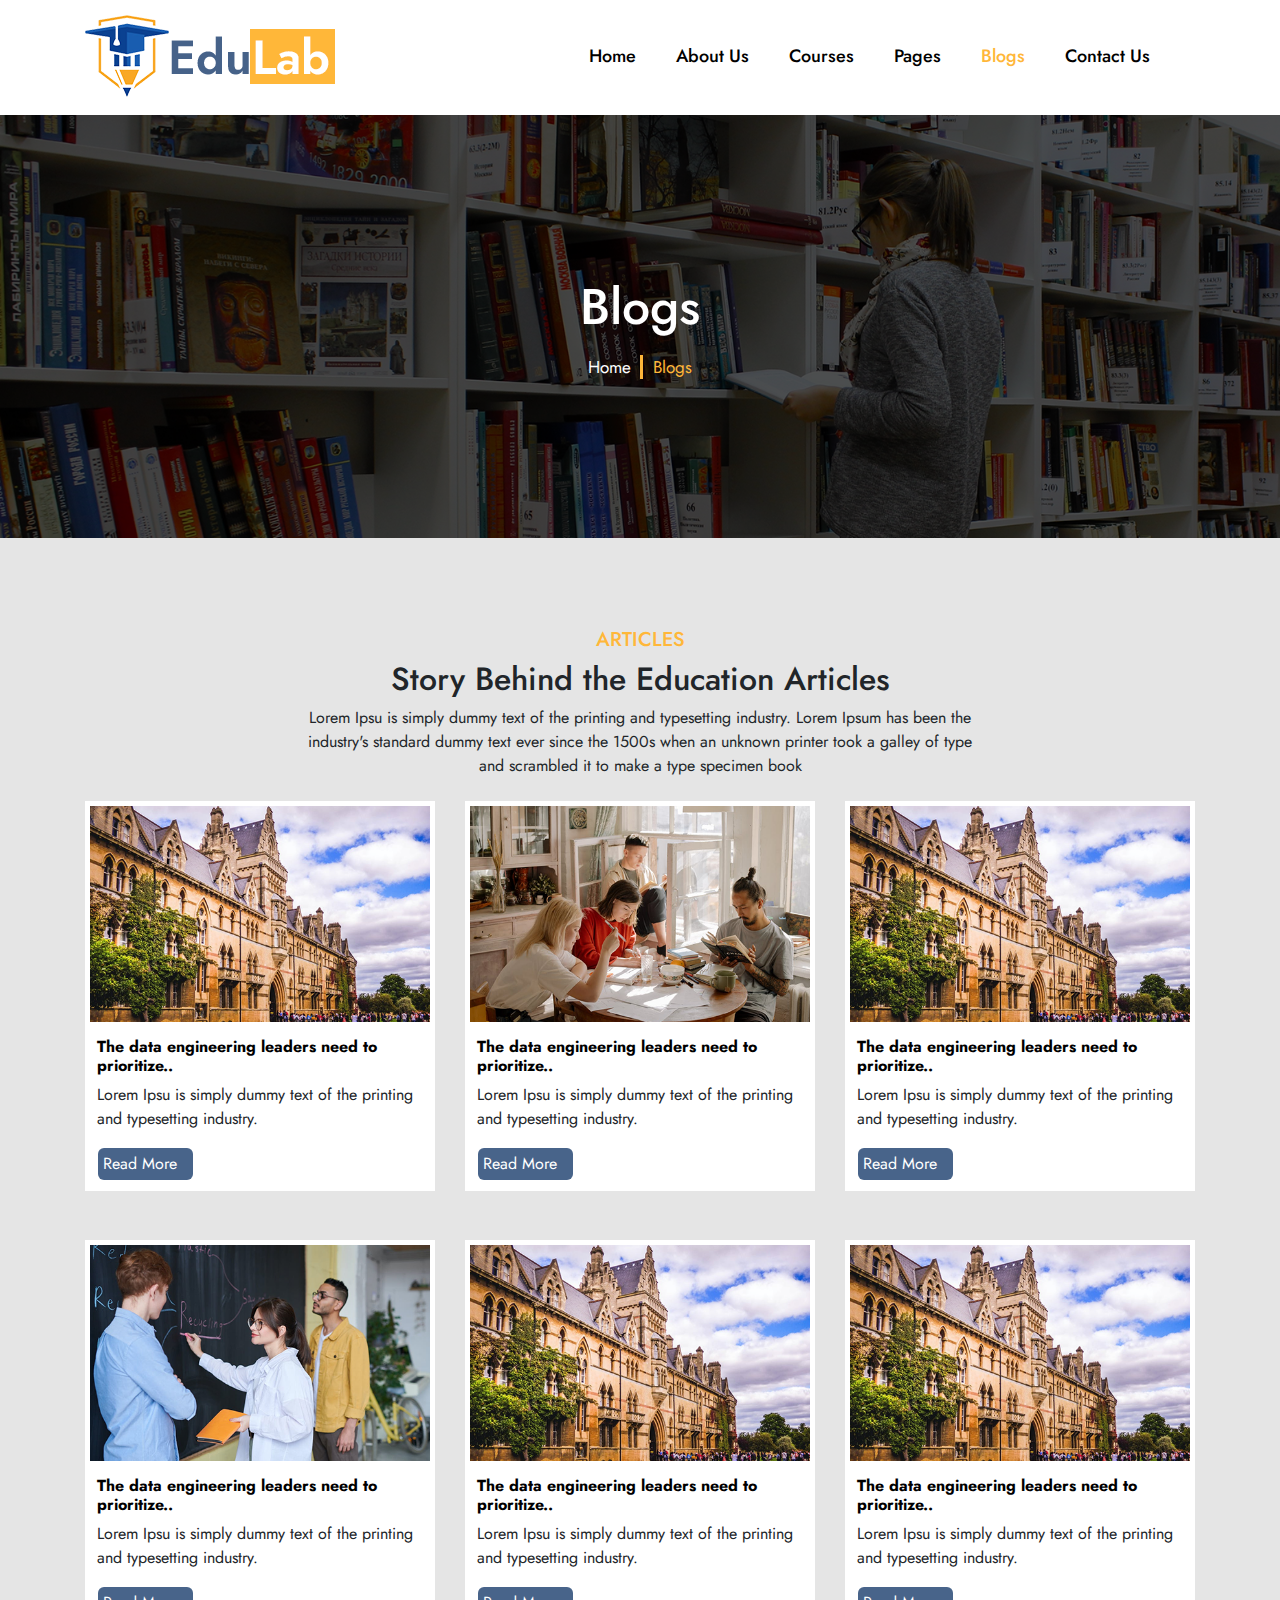
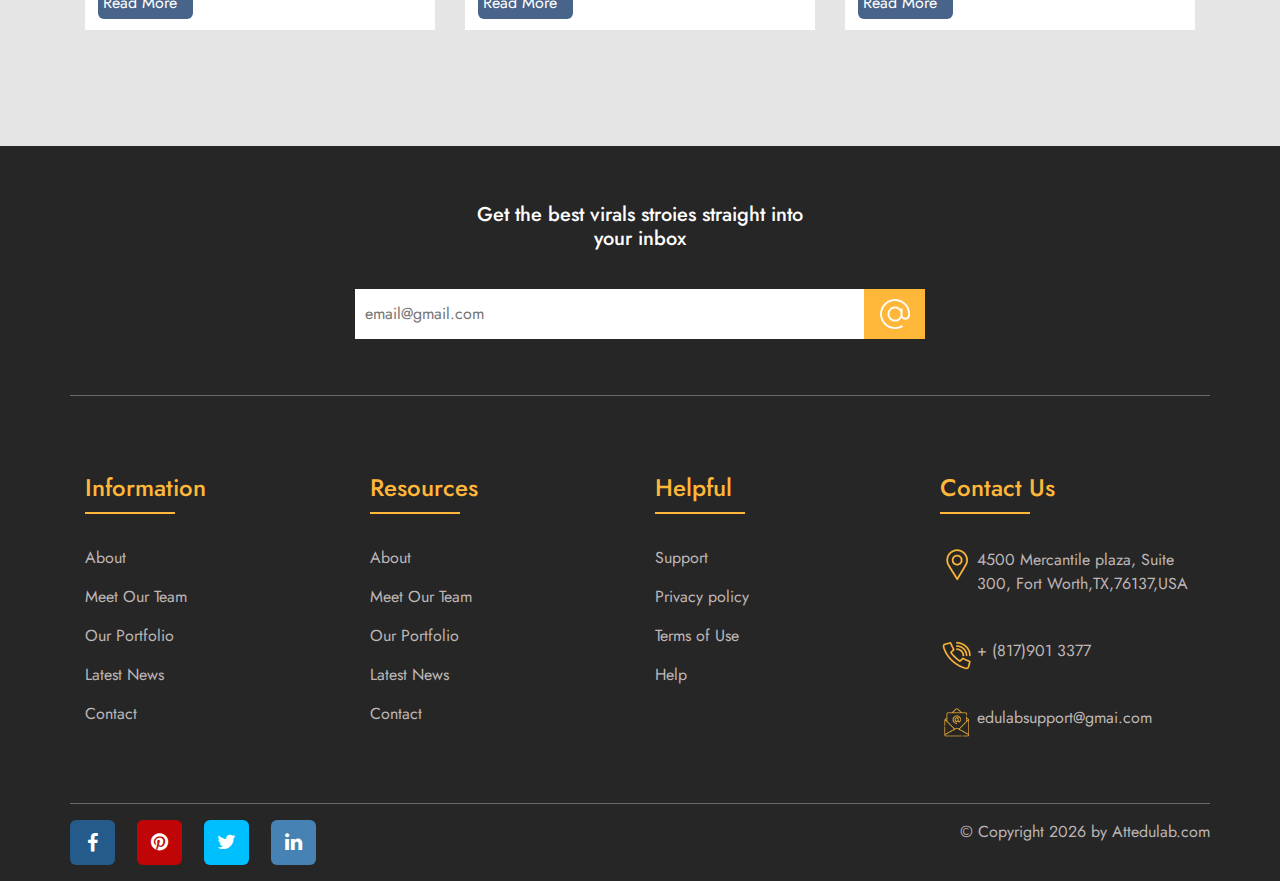
<file: blog.html>
﻿<!doctype html>
<html class="no-js" lang="en">
<head>
<meta charset="utf-8">
<meta http-equiv="x-ua-compatible" content="ie=edge">
<title>EduLab HTML Template</title>
<meta name="description" content="">
<meta name="viewport" content="width=device-width, initial-scale=1">
<meta name="viewport" content="width=device-width, initial-scale=1.0">
<link rel="shortcut icon" type="image/x-icon" href="images/favicon.png">
 

<link rel="stylesheet" href="css/bootstrap.min.css">
<link rel="stylesheet" href="css/animate.min.css">
<link rel="stylesheet" href="css/magnific-popup.css">
<link rel="stylesheet" href="css/font-awesome.min.css">
<link rel="stylesheet" href="css/owl.carousel.min.css">
<link rel="stylesheet" href="css/swiper.min.css">
<link rel="stylesheet" href="css/default.css">
<link rel="stylesheet" href="css/style.css">
<link rel="stylesheet" href="css/responsive.css">



</head>
<body>
     <!-- preloader Start -->
    <div class="preloader">
        <div class="loader">
            <div class="loader--dot"></div>
            <div class="loader--dot"></div>
            <div class="loader--dot"></div>
            <div class="loader--dot"></div>
            <div class="loader--dot"></div>
            <div class="loader--dot"></div>
            <div class="loader--text"></div>
        </div>
    </div>
    <!-- preloader End -->
	<header class="header">
			<div class="container">
			<nav class="navbar navbar-expand-lg navbar-light bg-light">
			<a class="navbar-brand" href="index.html"><img src="images/logo.png" alt=""></a>
			<button class="navbar-toggler" type="button" data-toggle="modal" data-target="#myModal1" aria-controls="navbarNav" aria-expanded="false" aria-label="Toggle navigation">
			<span class="navbar-toggler-icon"></span>
			</button>
			<div class="collapse navbar-collapse" id="navbarNav">
			<ul class="navbar-nav">
			<li class="nav-item">
			<a href="index.html">Home</a>
			</li>
			<li class="nav-item">
			<a href="aboutus.html">About Us</a>
			</li>
			<li class="nav-item">
			<a href="courses.html">Courses</a>
			</li>
			<li class="nav-item">
			<a href="#">Pages</a>
			</li>
			<li class="nav-item">
			<a href="blog.html"><span>Blogs</span></a>
			</li>
			<li class="nav-item">
			<a href="contactus.html">Contact Us</a>
			</li>
			</ul>
			 
		</div>
	</nav>
</div>
</header>
	<div class="aboutus">
		<div class="container">
			<div class="row">
				<div class="about">
					<h2>Blogs</h2>
					<p> Home <span>Blogs</span></p>
				</div>
			</div>
		</div>
	</div>


<div class="blog_section pt-90 pb-90">
	<div class="container">
		<div class="row">
			<div class="blog_articles">
		<h5>ARTICLES</h5>

		<h2>Story Behind the Education Articles</h2>
		<span>Lorem Ipsu is simply dummy text of the printing and typesetting industry. Lorem Ipsum has been the<br> industry's standard dummy text ever since the 1500s when an unknown printer took a galley of type  <br>and scrambled it to make a type specimen book</span>
	</div>
	</div>
		<div class="row">

			<div class="col-sm-4">
				<div class="blog_art">

				<div class="articles1">
					<div class="blog-img">
					<a href="blogdetails.html"><img src="images/b-3.png" alt=""></a>
				</div>
				<div class="blog-text">
					<h6><b><a href="blogdetails.html">The data engineering leaders need to prioritize..</a></b></h6>
					<span>Lorem Ipsu is simply dummy text of the printing and typesetting industry.</span>
						<div class="articles2">
					<a href="blogdetails.html">Read More</a>

				</div>
				</div>
				</div>
			</div>
		</div>
			<div class="col-sm-4">
				<div class="blog_art">

				<div class="articles1">
					<div class="blog-img">
					<a href="blogdetails.html"><img src="images/b-1.png" alt=""></a>
				</div>
				<div class="blog-text">
					<h6><b><a href="blogdetails.html">The data engineering leaders need to prioritize..</a></b></h6>
					<span>Lorem Ipsu is simply dummy text of the printing and typesetting industry.
					</span>
						<div class="articles2">
					<a href="blogdetails.html">Read More</a>
				</div>
				</div>
				
			</div>
		</div>
	</div>
			<div class="col-sm-4">
				<div class="blog_art">

				<div class="articles1">
					<div class="blog-img">
					<a href="blogdetails.html"><img src="images/b-3.png" alt=""></a>
				</div>
				<div class="blog-text">
					<h6><b><a href="blogdetails.html">The data engineering leaders need to prioritize..</a></b></h6>
					<span>Lorem Ipsu is simply dummy text of the printing and typesetting industry.</span>
						<div class="articles2">
					<a href="blogdetails.html">Read More</a>

				</div>
				</div>
				</div>
			</div>
		</div>
		

			<div class="col-sm-4">
				<div class="blog_art">

				<div class="articles1">
					<div class="blog-img">
					<a href="blogdetails.html"><img src="images/b-2.png" alt=""></a>
				</div>
				<div class="blog-text">
					<h6><b><a href="blogdetails.html">The data engineering leaders need to prioritize..</a></b></h6>
					<span>Lorem Ipsu is simply dummy text of the printing and typesetting industry.</span>
						<div class="articles2">
					<a href="blogdetails.html">Read More</a>

				</div>
				</div>
				</div>
			</div>
		</div>
			<div class="col-sm-4">
				<div class="blog_art">

				<div class="articles1">
					<div class="blog-img">
					<a href="blogdetails.html"><img src="images/b-3.png" alt=""></a>
				</div>
				<div class="blog-text">
					<h6><b><a href="blogdetails.html">The data engineering leaders need to prioritize..</a></b></h6>
					<span>Lorem Ipsu is simply dummy text of the printing and typesetting industry.</span>
						<div class="articles2">
					<a href="blogdetails.html">Read More</a>

				</div>
				</div>
				</div>
			</div>
		</div>
			<div class="col-sm-4">
				<div class="blog_art">

				<div class="articles1">
					<div class="blog-img">
					<a href="blogdetails.html"><img src="images/b-3.png" alt=""></a>
				</div>
				<div class="blog-text">
					<h6><b><a href="blogdetails.html">The data engineering leaders need to prioritize..</a></b></h6>
					<span>Lorem Ipsu is simply dummy text of the printing and typesetting industry.</span>
						<div class="articles2">
					<a href="blogdetails.html">Read More</a>

				</div>
				</div>
				</div>
			</div>
		</div>

		</div>
	</div>
</div>
</div>




			<!-- Footer here -->

<footer class="footersection">
	<div class="container">
		<div class="row">
			<div class="footer1">
			<h5>	Get the best virals stroies straight into<br> your inbox</h5>
            <div class="po-r">
                <input type="email" id="myEmail" placeholder="email@gmail.com">
                <button><img src="images/at.png" alt=""></button>
            </div>
			</div>
			<hr>
			
			<div class="col-sm-3">
				<div class="footer2">
					<h4>Information</h4>
						<ul>
  							<li><a href="#About">About</a></li>
 							 <li><a href="#MeetOurTeam">Meet Our Team</a></li>
 						 	<li><a href="#OurPortfolio">Our Portfolio</a></li>
 							 <li><a href="#LatestNews">Latest News</a></li>
 						
  								<li><a href="#Contact ">Contact </a></li>
						</ul>
					</div>
				</div>
				<div class="col-sm-3">
				<div class="footer2">
					<h4>Resources</h4>
						<ul>
  							<li><a href="#About">About</a></li>
 							 <li><a href="#MeetOurTeam">Meet Our Team</a></li>
 						 	<li><a href="#OurPortfolio">Our Portfolio</a></li>
 							 <li><a href="#LatestNews">Latest News</a></li>
 						
  								<li><a href="#Contact ">Contact </a></li>
						</ul>
					</div>
				</div>

				<div class="col-sm-3">
				<div class="footer2">
					<h4>Helpful</h4>
						<ul>
  							<li><a href="#Support">Support</a></li>
 							 <li><a href="#Privacypolicy">Privacy policy</a></li>
 						 	<li><a href="#TermsofUse">Terms of Use</a></li>
 							 <li><a href="#Help">Help</a></li>
 						
  								
						</ul>
					</div>
				</div>

				<div class="col-sm-3">
				<div class="footer2">
					<div class="footerpart">
					<h4>Contact Us</h4>
						<ul>
  							<li><img src="images/map.png" alt=""> <br>
  								<span>4500 Mercantile plaza, Suite 300, Fort Worth,TX,76137,USA</span></li>
 							 <li><img src="images/call.png" alt=""><span>+ (817)901 3377</span></li>
 						 	<li><img src="images/mail.png" alt=""><span> edulabsupport@gmai.com</span></li>
 							 
						</ul>
					</div>
				</div>
			</div>

			
<hr>
			<div class="copy">
				<ul>
				
<li><a href="#" class="facebook-change-co"><i class="fa fa-facebook-f"></i></a></li>
<li><a href="#" class="pinterest-change-co"><i class="fa fa-pinterest"></i></a></li>
<li><a href="#" class="twitter-change-co"><i class="fa fa-twitter"></i></a></li>
<li><a href="#" class="linkedin-change-co"><i class="fa fa-linkedin"></i></a></li>

</ul>


<div class="copy_text">
    <span>
        © Copyright
        <script>var year = new Date(); document.write(year.getFullYear());</script> by Attedulab.com
    </span>
</div>
</div>


		</div>
	</div>
</footer>

<!-- Modal -->
   <div class="modal fade" id="myModal1" role="dialog">
    <div class="modal-dialog">
    
      <!-- Modal content -->
      <div class="modal-content">
        <div class="modal-header">
        	<a class="navbar-brand" href="index.html"><img src="images/logo.png" alt=""></a>
        	          <button type="button" class="close" data-dismiss="modal">&times;</button>
          
         
        </div>
        <div class="modal-body">
          <ul class="navbar-nav">
			<li class="nav-item">
			<a href="index.html">Home</a>
			</li>
			<li class="nav-item">
			<a href="aboutus.html">About Us</a>
			</li>
			<li class="nav-item">
			<a href="courses.html">Courses</a>
			</li>
			<li class="nav-item">
			<a href="#">Pages</a>
			</li>
			<li class="nav-item">
			<a href="blog.html"><span>Blogs</span></a>
			</li>
			<li class="nav-item">
			<a href="contactus.html">Contact Us</a>
			</li>
			</ul>
        </div>
        <div class="modal-footer">
          <button type="button" class="btn btn-default" data-dismiss="modal">Close</button>
      </div>
  </div>
</div>
</div>

          <!-- JS here -->



<script src="js/jquery-3.6.0.min.js"></script>

<script src="js/bootstrap.min.js"></script>
<script src="js/isotope.pkgd.min.js"></script>
<script src="js/jquery.magnific-popup.min.js"></script>
<script src="js/owl.carousel.min.js"></script>
<script src="js/swiper.min.js"></script>
<script src="js/main.js"></script>

</body>
</html>
</file>
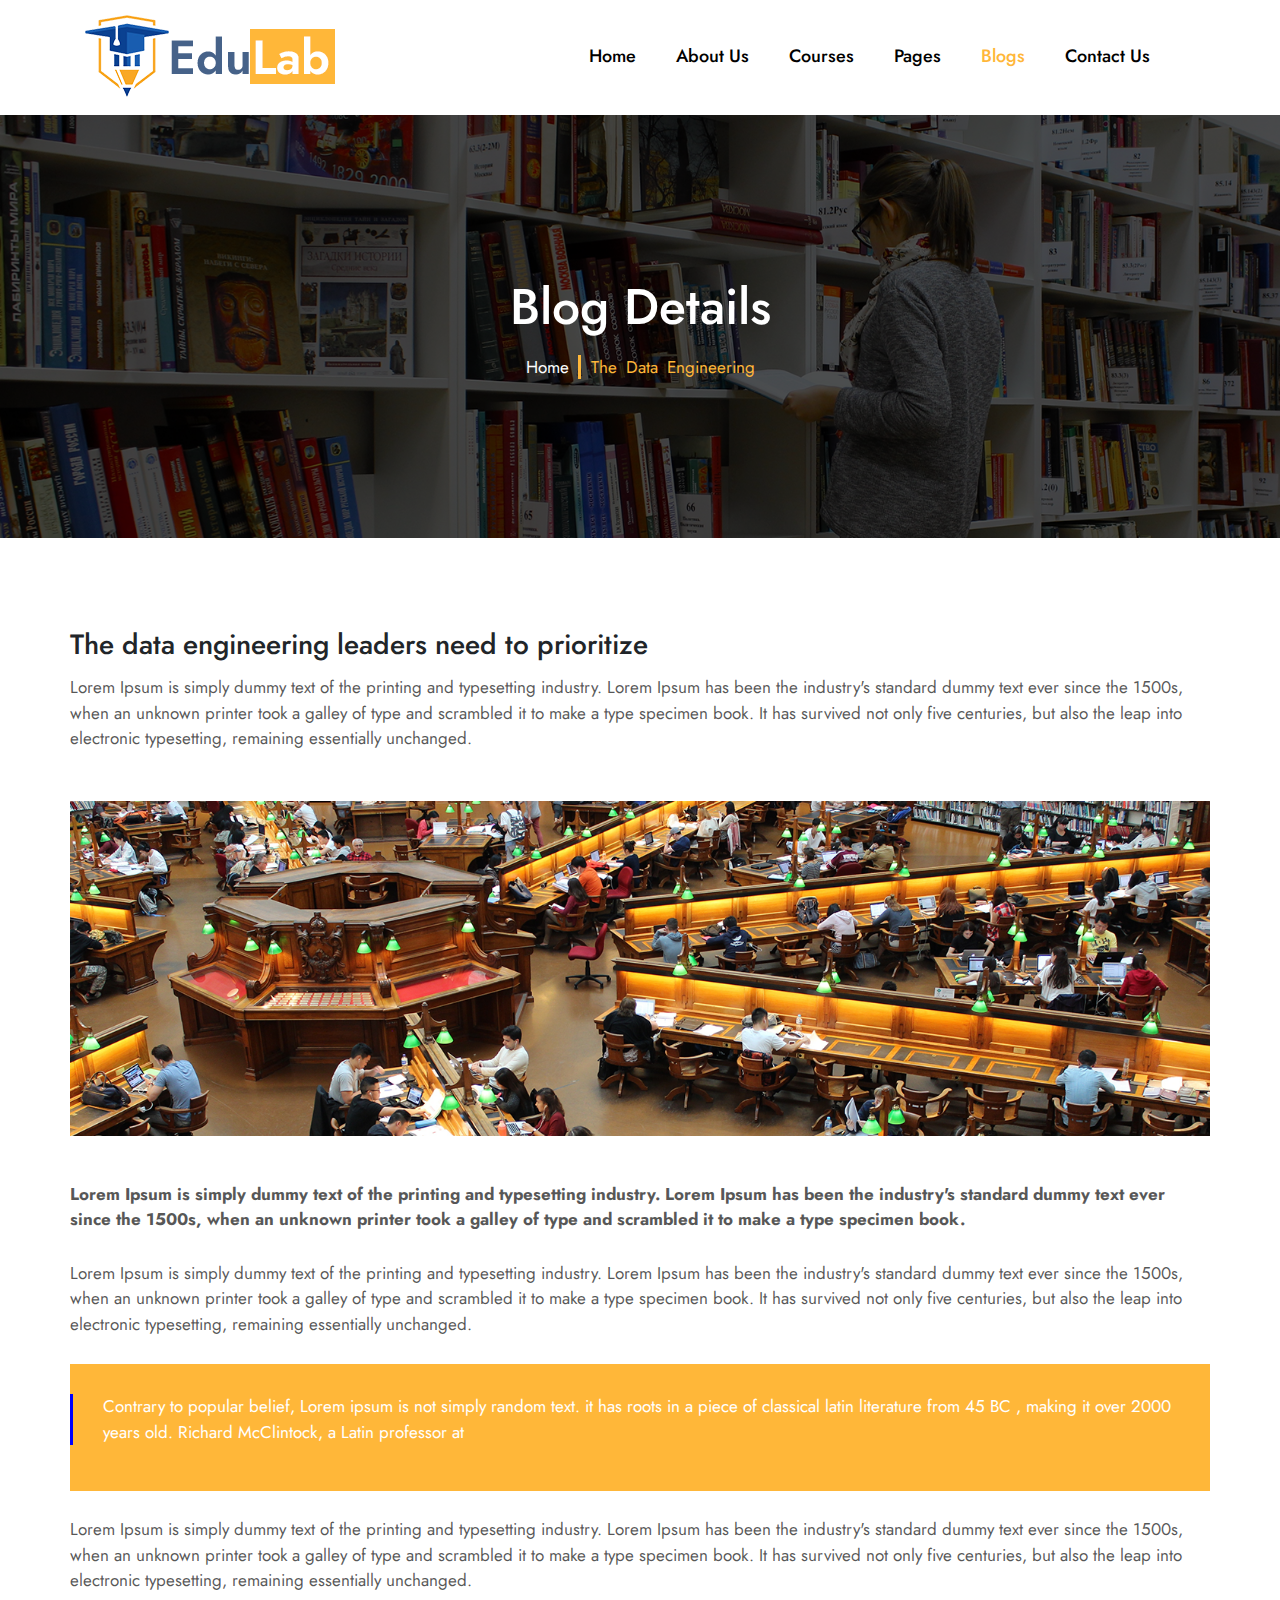
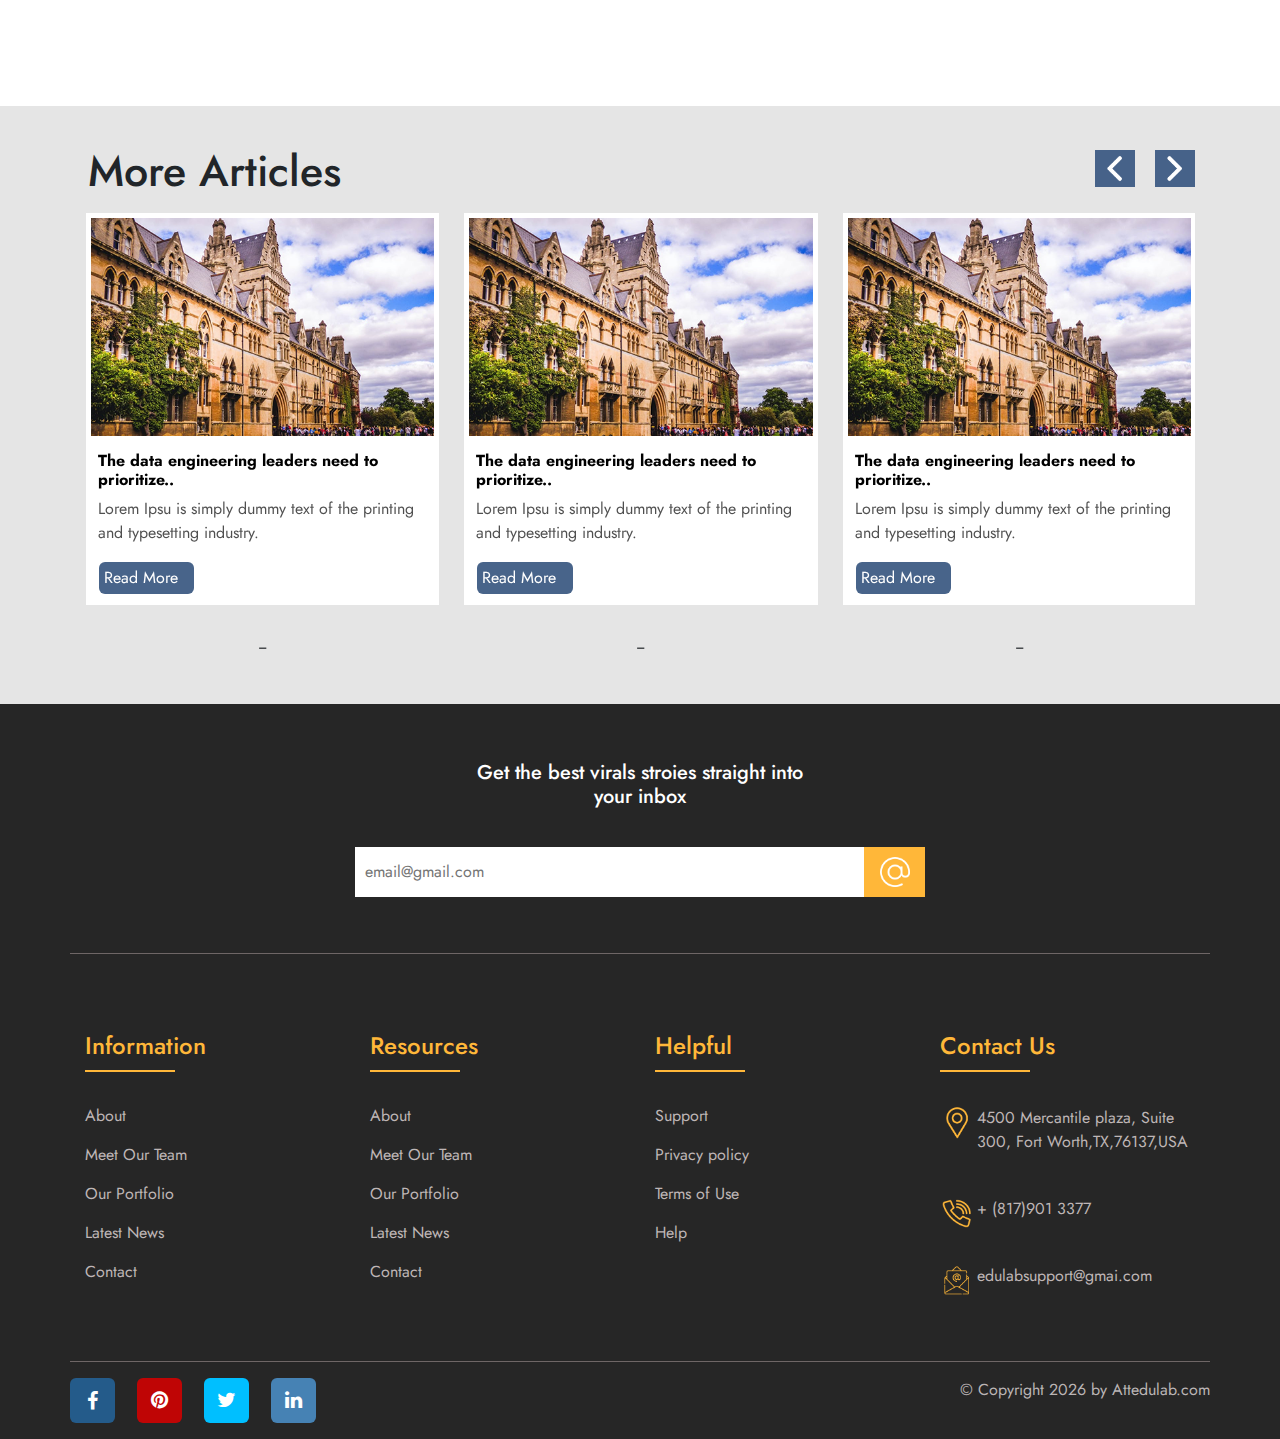
<file: blogdetails.html>
﻿<!doctype html>
<html class="no-js" lang="en">
<head>
<meta charset="utf-8">
<meta http-equiv="x-ua-compatible" content="ie=edge">
<title>EduLab HTML Template</title>
<meta name="description" content="">
<meta name="viewport" content="width=device-width, initial-scale=1">
<meta name="viewport" content="width=device-width, initial-scale=1.0">
<link rel="shortcut icon" type="image/x-icon" href="images/favicon.png">

 

<link rel="stylesheet" href="css/bootstrap.min.css">
<link rel="stylesheet" href="css/animate.min.css">
<link rel="stylesheet" href="css/magnific-popup.css">
<link rel="stylesheet" href="css/font-awesome.min.css">
<link rel="stylesheet" href="css/owl.carousel.min.css">
<link rel="stylesheet" href="css/swiper.min.css">
<link rel="stylesheet" href="css/default.css">
<link rel="stylesheet" href="css/style.css">
<link rel="stylesheet" href="css/responsive.css">




</head>
<body>
     <!-- preloader Start -->
    <div class="preloader">
        <div class="loader">
            <div class="loader--dot"></div>
            <div class="loader--dot"></div>
            <div class="loader--dot"></div>
            <div class="loader--dot"></div>
            <div class="loader--dot"></div>
            <div class="loader--dot"></div>
            <div class="loader--text"></div>
        </div>
    </div>
    <!-- preloader End -->
	<header class="header">
			<div class="container">
			<nav class="navbar navbar-expand-lg navbar-light bg-light">
			<a class="navbar-brand" href="index.html"><img src="images/logo.png" alt=""></a>
			<button class="navbar-toggler" type="button" data-toggle="modal" data-target="#myModal1" aria-controls="navbarNav" aria-expanded="false" aria-label="Toggle navigation">
			<span class="navbar-toggler-icon"></span>
			</button>
			<div class="collapse navbar-collapse" id="navbarNav">
			<ul class="navbar-nav">
			<li class="nav-item">
			<a href="index.html">Home</a>
			</li>
			<li class="nav-item">
			<a href="aboutus.html">About Us</a>
			</li>
			<li class="nav-item">
			<a href="courses.html">Courses</a>
			</li>
			<li class="nav-item">
			<a href="#">Pages</a>
			</li>
			<li class="nav-item">
			<a href="blog.html"><span>Blogs</span></a>
			</li>
			<li class="nav-item">
			<a href="contactus.html">Contact Us</a>
			</li>
			</ul>
			 
		</div>
	</nav>
</div>
</header>


	<div class="aboutus">
		<div class="container">
			<div class="row">
				<div class="about">
					<h2>Blog Details</h2>
					<p> Home <span>The Data Engineering</span></p>
				</div>
			</div>
		</div>
	</div>

	<section class="data_eng pt-90 pb-90">
		<div class="container">
			<div class="row">
				<h3> The data engineering leaders need to prioritize</h3>
				<p>Lorem Ipsum is simply dummy text of the printing and typesetting industry. Lorem Ipsum has been the industry's standard dummy text ever since the 1500s, when an unknown printer took a galley of type and scrambled it to make a type specimen book. It has survived not only five centuries, but also the leap into electronic typesetting, remaining essentially unchanged.</p>
				<img src="images/blog-det.png" alt="">
				<p><b>Lorem Ipsum is simply dummy text of the printing and typesetting industry. Lorem Ipsum has been the industry's standard dummy text ever since the 1500s, when an unknown printer took a galley of type and scrambled it to make a type specimen book.</b></p>

				<p>Lorem Ipsum is simply dummy text of the printing and typesetting industry. Lorem Ipsum has been the industry's standard dummy text ever since the 1500s, when an unknown printer took a galley of type and scrambled it to make a type specimen book. It has survived not only five centuries, but also the leap into electronic typesetting, remaining essentially unchanged.</p>

				<span><p>Contrary to popular belief, Lorem ipsum is not simply random text. it has roots in a piece of classical latin literature from 45 BC , making it over 2000 years old. Richard McClintock, a Latin professor at</p></span>


				<p>Lorem Ipsum is simply dummy text of the printing and typesetting industry. Lorem Ipsum has been the industry's standard dummy text ever since the 1500s, when an unknown printer took a galley of type and scrambled it to make a type specimen book. It has survived not only five centuries, but also the leap into electronic typesetting, remaining essentially unchanged.</p>



			</div>
		</div>
	</section>
<section class="articles pt-90 pb-90">
	<div class="container">
		<div class="articles_head">


		<h2>More Articles</h2></div>
	<div class="row">

			<div class="col-md-12">
				<div id="demoslide3" class="owl-carousel owl-theme">

    		<div class="item">
    			<div class="art_ciles">


				<div class="articles1">
					<div class="blog-img">
					<a href="blogdetails.html"><img src="images/b-3.png" alt=""></a>
				</div>
				<div class="blog-text">
					<h6><b><a href="blogdetails.html">The data engineering leaders need to prioritize..</a></b></h6>
					<span>Lorem Ipsu is simply dummy text of the printing and typesetting industry.</span>
						<div class="articles2">
					<a href="blogdetails.html">Read More</a>
					
				</div>
				</div>
				</div>
			</div>
		</div>

		
		

			<div class="item">
				<div class="art_ciles">

				<div class="articles1">
					<div class="blog-img">
					<a href="blogdetails.html"><img src="images/b-3.png" alt=""></a>
				</div>
				<div class="blog-text">
					<h6><b><a href="blogdetails.html">The data engineering leaders need to prioritize..</a></b></h6>
					<span>Lorem Ipsu is simply dummy text of the printing and typesetting industry.</span>
						<div class="articles2">
					<a href="blogdetails.html">Read More</a>
					
				</div>
				</div>
				</div>
			</div>
		</div>
			<div class="item">
				<div class="art_ciles">

				<div class="articles1">
					<div class="blog-img">
					<a href="blogdetails.html"><img src="images/b-3.png" alt=""></a>
				</div>
				<div class="blog-text">
					<h6><b><a href="blogdetails.html">The data engineering leaders need to prioritize..</a></b></h6>
					<span>Lorem Ipsu is simply dummy text of the printing and typesetting industry.</span>
						<div class="articles2">
					<a href="blogdetails.html">Read More</a>
					
				</div>
				</div>
				</div>
			</div>
		</div>
		</div>


		</div>
	</div>
</div>
</section>






	<!-- Footer here -->

<footer class="footersection">
	<div class="container">
		<div class="row">
			<div class="footer1">
			<h5>	Get the best virals stroies straight into<br> your inbox</h5>
            <div class="po-r">
                <input type="email" id="myEmail" placeholder="email@gmail.com">
                <button><img src="images/at.png" alt=""></button>
            </div>
			</div>
			<hr>
			
			<div class="col-sm-3">
				<div class="footer2">
					<h4>Information</h4>
						<ul>
  							<li><a href="#About">About</a></li>
 							 <li><a href="#MeetOurTeam">Meet Our Team</a></li>
 						 	<li><a href="#OurPortfolio">Our Portfolio</a></li>
 							 <li><a href="#LatestNews">Latest News</a></li>
 						
  								<li><a href="#Contact ">Contact </a></li>
						</ul>
					</div>
				</div>
				<div class="col-sm-3">
				<div class="footer2">
					<h4>Resources</h4>
						<ul>
  							<li><a href="#About">About</a></li>
 							 <li><a href="#MeetourTeam">Meet Our Team</a></li>
 						 	<li><a href="#OurPortfolio">Our Portfolio</a></li>
 							 <li><a href="#LatestNews">Latest News</a></li>
 						
  								<li><a href="#Contact ">Contact </a></li>
						</ul>
					</div>
				</div>

				<div class="col-sm-3">
				<div class="footer2">
					<h4>Helpful</h4>
						<ul>
  							<li><a href="#Support">Support</a></li>
 							 <li><a href="#Privacypolicy">Privacy policy</a></li>
 						 	<li><a href="#TermsofUse">Terms of Use</a></li>
 							 <li><a href="#Help">Help</a></li>
 						
  								
						</ul>
					</div>
				</div>

				<div class="col-sm-3">
				<div class="footer2">
					<div class="footerpart">
					<h4>Contact Us</h4>
						<ul>
  							<li><img src="images/map.png" alt=""> <br>
  								<span>4500 Mercantile plaza, Suite 300, Fort Worth,TX,76137,USA</span></li>
 							 <li><img src="images/call.png" alt=""><span>+ (817)901 3377</span></li>
 						 	<li><img src="images/mail.png" alt=""><span> edulabsupport@gmai.com</span></li>
 							 
						</ul>
					</div>
				</div>
			</div>

			<hr>
			<div class="copy">
				<ul>
				
<li><a href="#" class="facebook-change-co"><i class="fa fa-facebook-f"></i></a></li>
<li><a href="#" class="pinterest-change-co"><i class="fa fa-pinterest"></i></a></li>
<li><a href="#" class="twitter-change-co"><i class="fa fa-twitter"></i></a></li>
<li><a href="#" class="linkedin-change-co"><i class="fa fa-linkedin"></i></a></li>

</ul>


<div class="copy_text">
    <span>
        © Copyright
        <script>var year = new Date(); document.write(year.getFullYear());</script> by Attedulab.com
    </span>
</div>
</div>


		</div>
	</div>
</footer>

<script src="js/jquery-3.6.0.min.js"></script>
<script src="js/bootstrap.min.js"></script>
<script src="js/isotope.pkgd.min.js"></script>
<script src="js/jquery.magnific-popup.min.js"></script>
<script src="js/owl.carousel.min.js"></script>
<script src="js/swiper.min.js"></script>
<script src="js/main.js"></script>
<!-- Modal -->
   <div class="modal fade" id="myModal1" role="dialog">
    <div class="modal-dialog">
    
      <!-- Modal content -->
      <div class="modal-content">
        <div class="modal-header">
        	<a class="navbar-brand" href="index.html"><img src="images/logo.png" alt=""></a>
        	          <button type="button" class="close" data-dismiss="modal">&times;</button>
          
         
        </div>
        <div class="modal-body">
          <ul class="navbar-nav">
			<li class="nav-item">
			<a href="index.html">Home</a>
			</li>
			<li class="nav-item">
			<a href="aboutus.html">About Us</a>
			</li>
			<li class="nav-item">
			<a href="courses.html">Courses</a>
			</li>
			<li class="nav-item">
			<a href="#">Pages</a>
			</li>
			<li class="nav-item">
			<a href="blog.html"><span>Blogs</span></a>
			</li>
			<li class="nav-item">
			<a href="contactus.html">Contact Us</a>
			</li>
			</ul>
        </div>
        <div class="modal-footer">
          <button type="button" class="btn btn-default" data-dismiss="modal">Close</button>
      </div>
  </div>
  
  	
  </div>
</div>

</body>
</html>
</file>
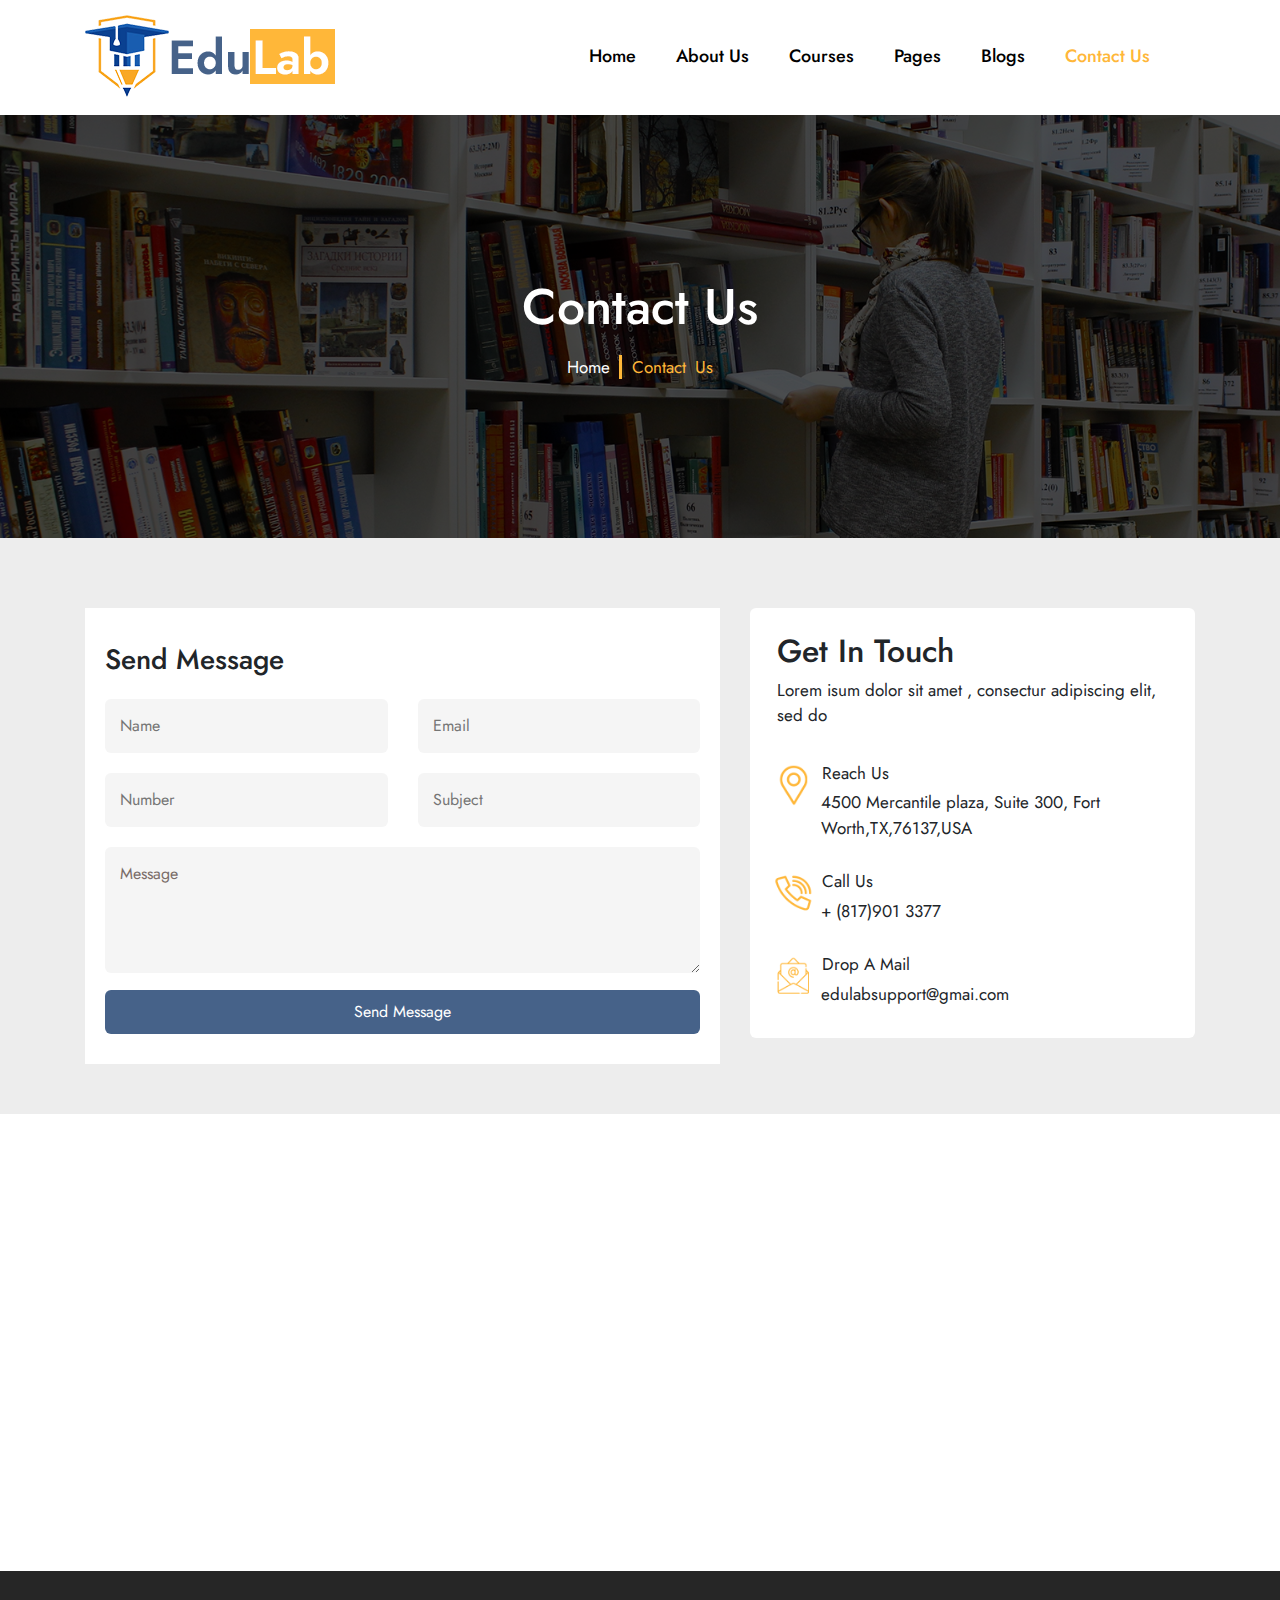
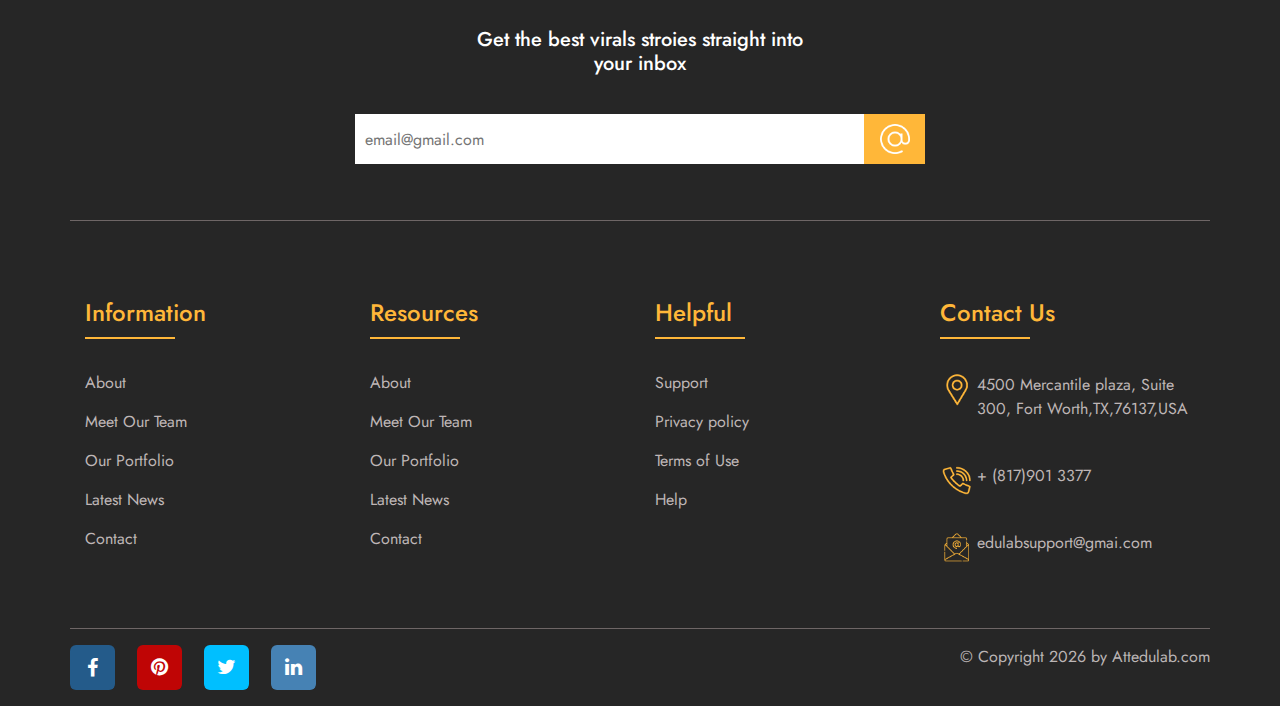
<file: contactus.html>
﻿<!doctype html>
<html class="no-js" lang="en">
<head>
<meta charset="utf-8">
<meta http-equiv="x-ua-compatible" content="ie=edge">
<title>EduLab HTML Template</title>
<meta name="description" content="">
<meta name="viewport" content="width=device-width, initial-scale=1">
<meta name="viewport" content="width=device-width, initial-scale=1.0">
<link rel="shortcut icon" type="image/x-icon" href="images/favicon.png">
 

<link rel="stylesheet" href="css/bootstrap.min.css">
<link rel="stylesheet" href="css/animate.min.css">
<link rel="stylesheet" href="css/magnific-popup.css">
<link rel="stylesheet" href="css/font-awesome.min.css">
<link rel="stylesheet" href="css/owl.carousel.min.css">
<link rel="stylesheet" href="css/swiper.min.css">
<link rel="stylesheet" href="css/default.css">
<link rel="stylesheet" href="css/style.css">
<link rel="stylesheet" href="css/responsive.css">


</head>
<body>
     <!-- preloader Start -->
    <div class="preloader">
        <div class="loader">
            <div class="loader--dot"></div>
            <div class="loader--dot"></div>
            <div class="loader--dot"></div>
            <div class="loader--dot"></div>
            <div class="loader--dot"></div>
            <div class="loader--dot"></div>
            <div class="loader--text"></div>
        </div>
    </div>
    <!-- preloader End -->
	<header class="header">
			<div class="container">
			<nav class="navbar navbar-expand-lg navbar-light bg-light">
			<a class="navbar-brand" href="index.html"><img src="images/logo.png" alt=""></a>
			<button class="navbar-toggler" type="button" data-toggle="modal" data-target="#myModal1" aria-controls="navbarNav" aria-expanded="false" aria-label="Toggle navigation">
			<span class="navbar-toggler-icon"></span>
			</button>
			<div class="collapse navbar-collapse" id="navbarNav">
			<ul class="navbar-nav">
			<li class="nav-item">
			<a href="index.html">Home</a>
			</li>
			<li class="nav-item">
			<a href="aboutus.html">About Us</a>
			</li>
			<li class="nav-item">
			<a href="courses.html">Courses</a>
			</li>
			<li class="nav-item">
			<a href="#">Pages</a>
			</li>
			<li class="nav-item">
			<a href="blog.html">Blogs</a>
			</li>
			<li class="nav-item">
			<a href="contactus.html"><span>Contact Us</span></a>
			</li>
			</ul>
			 
		</div>
	</nav>
</div>
</header>

	<section class="aboutus">
		<div class="container">
			<div class="row">
				<div class="about">
					<h2>Contact Us</h2>
					<p> Home <span>Contact Us</span></p>
				</div>


			</div>
		</div>
	</section>

	<section class="contact_form">

		<div class="container">
			<div class="row">

				<div class="col-sm-7">
					<div class="side_form">
					 <div id="resultmm">
						<span class="seccess">Mail Sent. Thank you, we will contact you shortly.</span>
						<span class="error">Mail was not Sent.</span>
						</div>
                            <form class="row" action="contact.php" method="post">
						<h3>Send Message</h3>
                        <div class="col-md-6">
                            <input type="text" id="name" name="first_name" required="" placeholder="Name" >  
                        </div>
                        <div class="col-md-6">
                            <input type="text" id="email" name="email" required="" placeholder="Email">
                        </div>
                        <div class="col-md-6">
                            <input type="number" name="phone" required=""  placeholder="Number" >
                        </div>
                        <div class="col-md-6">
                            <input type="text" name="subject"  required=""  placeholder="Subject">
                        </div>
                        <div class="col-md-12">
                            <textarea rows="4" cols="50"  required="" name="message">Message</textarea>
                        </div>
                        <div class="col-md-12">
                            <input type="submit" name="submit"  value="Send Message" class="btn-sub">
                        </div>
  						 
							</form>
						</div>

				</div>


				<div class="col-sm-5">
					<div class="getintouch">
						<div class="touch">

						<h2>Get In Touch</h2>
						<p>Lorem isum dolor sit amet , consectur adipiscing elit, sed do</p>
					</div>

						<div class="reachus">
							<div class="reach-img">
								<img src="images/map.png" alt="">
							</div>
							<div class="reach-text">
							
  							<p><span> Reach Us </span>
  								4500 Mercantile plaza, Suite 300, Fort Worth,TX,76137,USA</p>
  							</div>
  						</div>
  						<div class="reachus">
  							<div class="reach-img">
								<img src="images/call.png" alt="">
							</div>
							<div class="reach-text">
							
  							<p><span> Call Us  </span>
  								+ (817)901 3377</p>
  							</div>
  						</div>
  						<div class="reachus">
  							<div class="reach-img">
								<img src="images/mail.png" alt="">
							</div>
							<div class="reach-text">
							
  							<p><span> Drop A Mail</span>
  								 edulabsupport@gmai.com</p>
  							</div>
 							 
 						 	
 							 
						
						</div>
				</div>



				</div>


			</div>
		</div>
	</section>
	<section class="map"> <iframe src="https://www.google.com/maps/embed?pb=!1m18!1m12!1m3!1d30703620.672472216!2d64.4139098985941!3d20.050418843029934!2m3!1f0!2f0!3f0!3m2!1i1024!2i768!4f13.1!3m3!1m2!1s0x30635ff06b92b791%3A0xd78c4fa1854213a6!2sIndia!5e0!3m2!1sen!2sin!4v1650598967874!5m2!1sen!2sin"  height="450" style="border:0;" allowfullscreen="" loading="lazy" referrerpolicy="no-referrer-when-downgrade"></iframe>
	 </section>



	<!-- Footer here -->

<footer class="footersection">
	<div class="container">
		<div class="row">
			<div class="footer1">
			<h5>	Get the best virals stroies straight into<br> your inbox</h5>
            <div class="po-r">
                <input type="email" id="myEmail" placeholder="email@gmail.com">
                <button><img src="images/at.png" alt=""></button>
            </div>
			</div>
			<hr>
			
			<div class="col-sm-3">
				<div class="footer2">
					<h4>Information</h4>
						<ul>
  							<li><a href="#About">About</a></li>
 							 <li><a href="#MeetOurTeam">Meet Our Team</a></li>
 						 	<li><a href="#OurPortfolio">Our Portfolio</a></li>
 							 <li><a href="#LatestNews">Latest News</a></li>
 						
  								<li><a href="#Contact ">Contact </a></li>
						</ul>
					</div>
				</div>
				<div class="col-sm-3">
				<div class="footer2">
					<h4>Resources</h4>
						<ul>
  							<li><a href="#About">About</a></li>
 							 <li><a href="#MeetOurTeam">Meet Our Team</a></li>
 						 	<li><a href="#OurPortfolio">Our Portfolio</a></li>
 							 <li><a href="#LatestNews">Latest News</a></li>
 						
  								<li><a href="#Contact ">Contact </a></li>
						</ul>
					</div>
				</div>

				<div class="col-sm-3">
				<div class="footer2">
					<h4>Helpful</h4>
						<ul>
  							<li><a href="#Support">Support</a></li>
 							 <li><a href="#Privacypolicy">Privacy policy</a></li>
 						 	<li><a href="#TermsofUse">Terms of Use</a></li>
 							 <li><a href="#Help">Help</a></li>
 						
  								
						</ul>
					</div>
				</div>

				<div class="col-sm-3">
				<div class="footer2">
					<div class="footerpart">
					<h4>Contact Us</h4>
						<ul>
  							<li><img src="images/map.png" alt=""> <br>
  								<span>4500 Mercantile plaza, Suite 300, Fort Worth,TX,76137,USA</span></li>
 							 <li><img src="images/call.png" alt=""><span>+ (817)901 3377</span></li>
 						 	<li><img src="images/mail.png" alt=""><span> edulabsupport@gmai.com</span></li>
 							 
						</ul>
					</div>
				</div>
			</div>
<hr>
			<div class="copy">
				<ul>
<li><a href="#" class="facebook-change-co"><i class="fa fa-facebook-f"></i></a></li>
<li><a href="#" class="pinterest-change-co"><i class="fa fa-pinterest"></i></a></li>
<li><a href="#" class="twitter-change-co"><i class="fa fa-twitter"></i></a></li>
<li><a href="#" class="linkedin-change-co"><i class="fa fa-linkedin"></i></a></li>

</ul>


<div class="copy_text">
    <span>
        © Copyright
        <script>var year = new Date(); document.write(year.getFullYear());</script> by Attedulab.com
    </span>
</div>
</div>


		</div>
	</div>
</footer>

<script src="js/jquery-3.6.0.min.js"></script>
<script src="js/bootstrap.min.js"></script>
<script src="js/isotope.pkgd.min.js"></script>
<script src="js/jquery.magnific-popup.min.js"></script>
<script src="js/owl.carousel.min.js"></script>
<script src="js/swiper.min.js"></script>
<script src="js/main.js"></script>
     <script>
  var x = document.getElementById("result");
  var currentLocation = window.location;

//var url_string = "http://localhost/baby/newform.html?seccess=1"; //window.location.href
var url = new URL(currentLocation);
var seccess = url.searchParams.get("seccess");
var error = url.searchParams.get("fail");

  if(seccess == 1){
	$(".seccess").show();
  $(".error").hide();
  } 
  else if(error == 1 ){
  $(".seccess").hide();
  $(".error").show();
  }
  else {
  $(".seccess").hide();
  $(".error").hide();
	//document.getElementById("resultmm").style.display = "none";
	  }

</script>
<!-- Modal -->
   <div class="modal fade" id="myModal1" role="dialog">
    <div class="modal-dialog">
    
      <!-- Modal content -->
      <div class="modal-content">
        <div class="modal-header">
        	<a class="navbar-brand" href="index.html"><img src="images/logo.png" alt=""></a>
        	          <button type="button" class="close" data-dismiss="modal">&times;</button>
          
         
        </div>
        <div class="modal-body">
          <ul class="navbar-nav">
			<li class="nav-item">
			<a href="index.html">Home</a>
			</li>
			<li class="nav-item">
			<a href="aboutus.html">About Us</a>
			</li>
			<li class="nav-item">
			<a href="courses.html">Courses</a>
			</li>
			<li class="nav-item">
			<a href="#">Pages</a>
			</li>
			<li class="nav-item">
			<a href="blog.html">Blogs</a>
			</li>
			<li class="nav-item">
			<a href="contactus.html"><span>Contact Us</span></a>
			</li>
			</ul>
        </div>
        <div class="modal-footer">
          <button type="button" class="btn btn-default" data-dismiss="modal">Close</button>
      </div>
  </div>
</div>
</div>
   
</body>
</html>
</file>
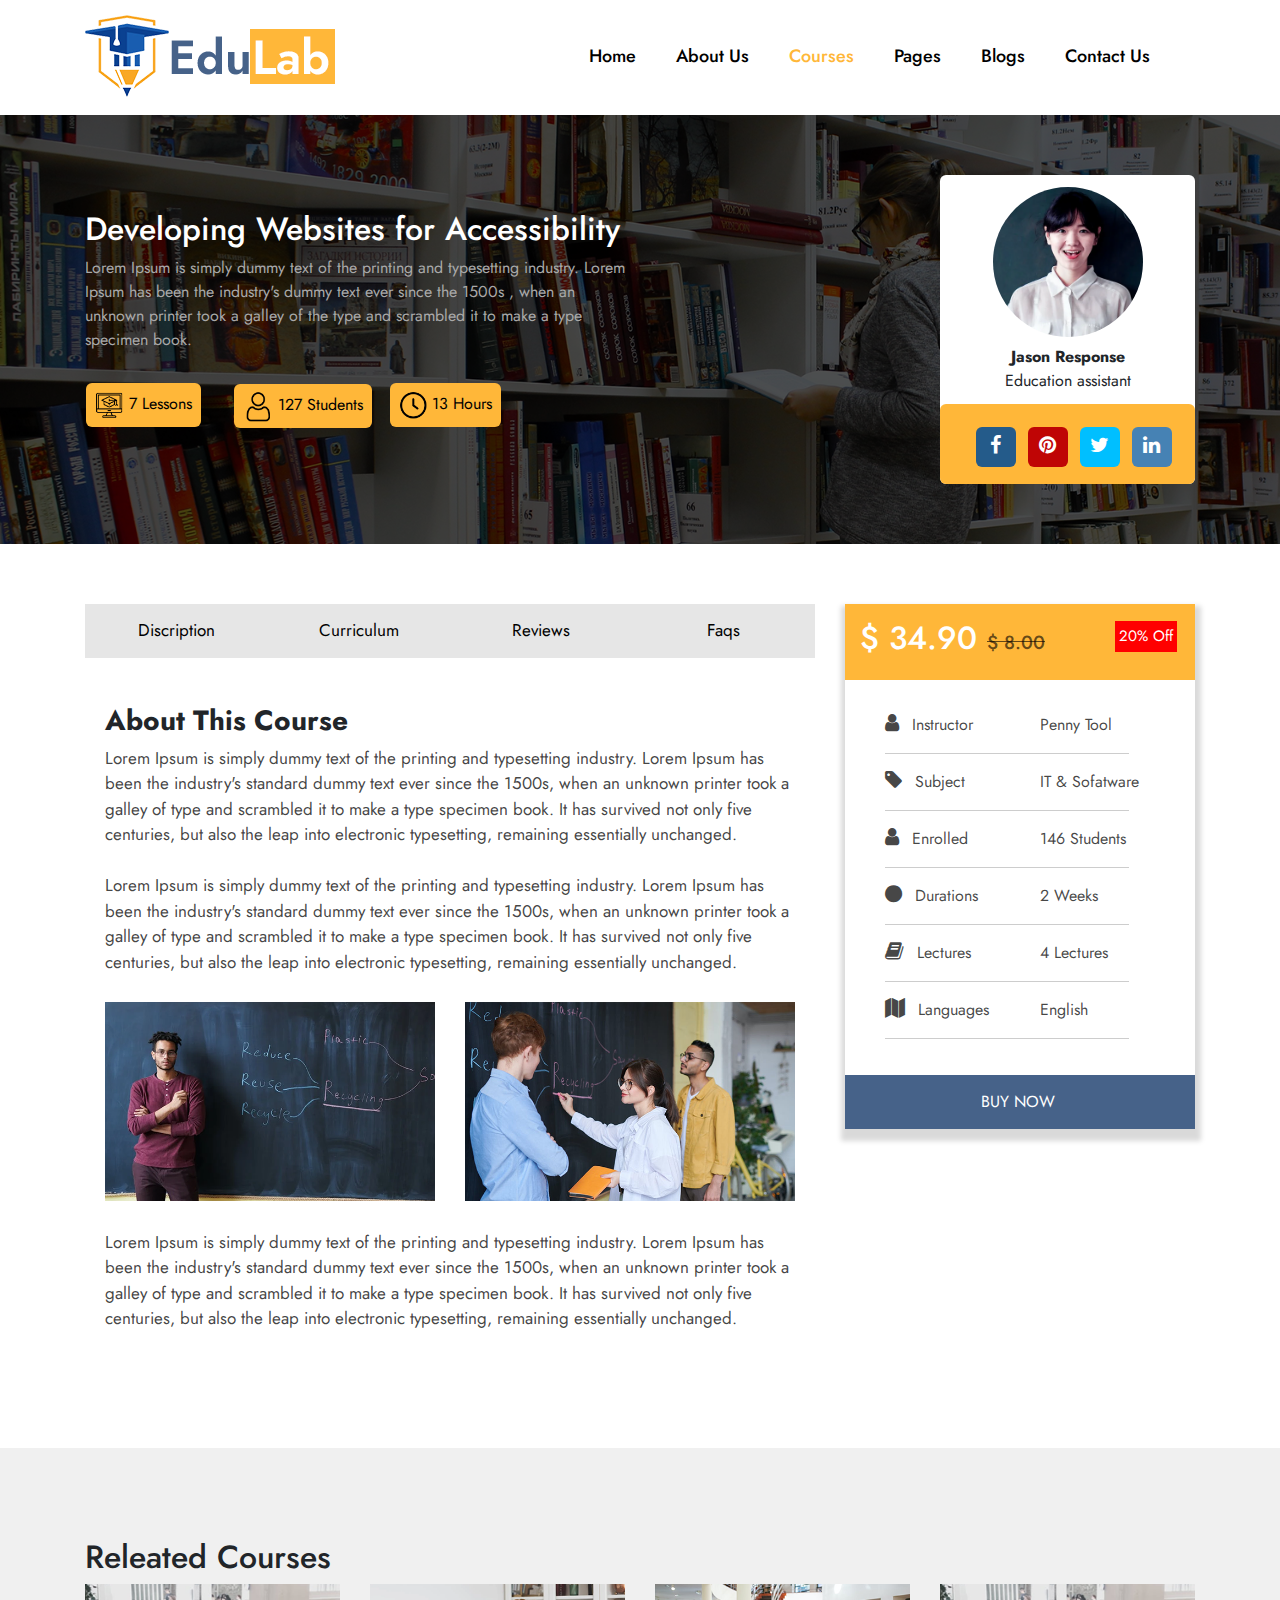
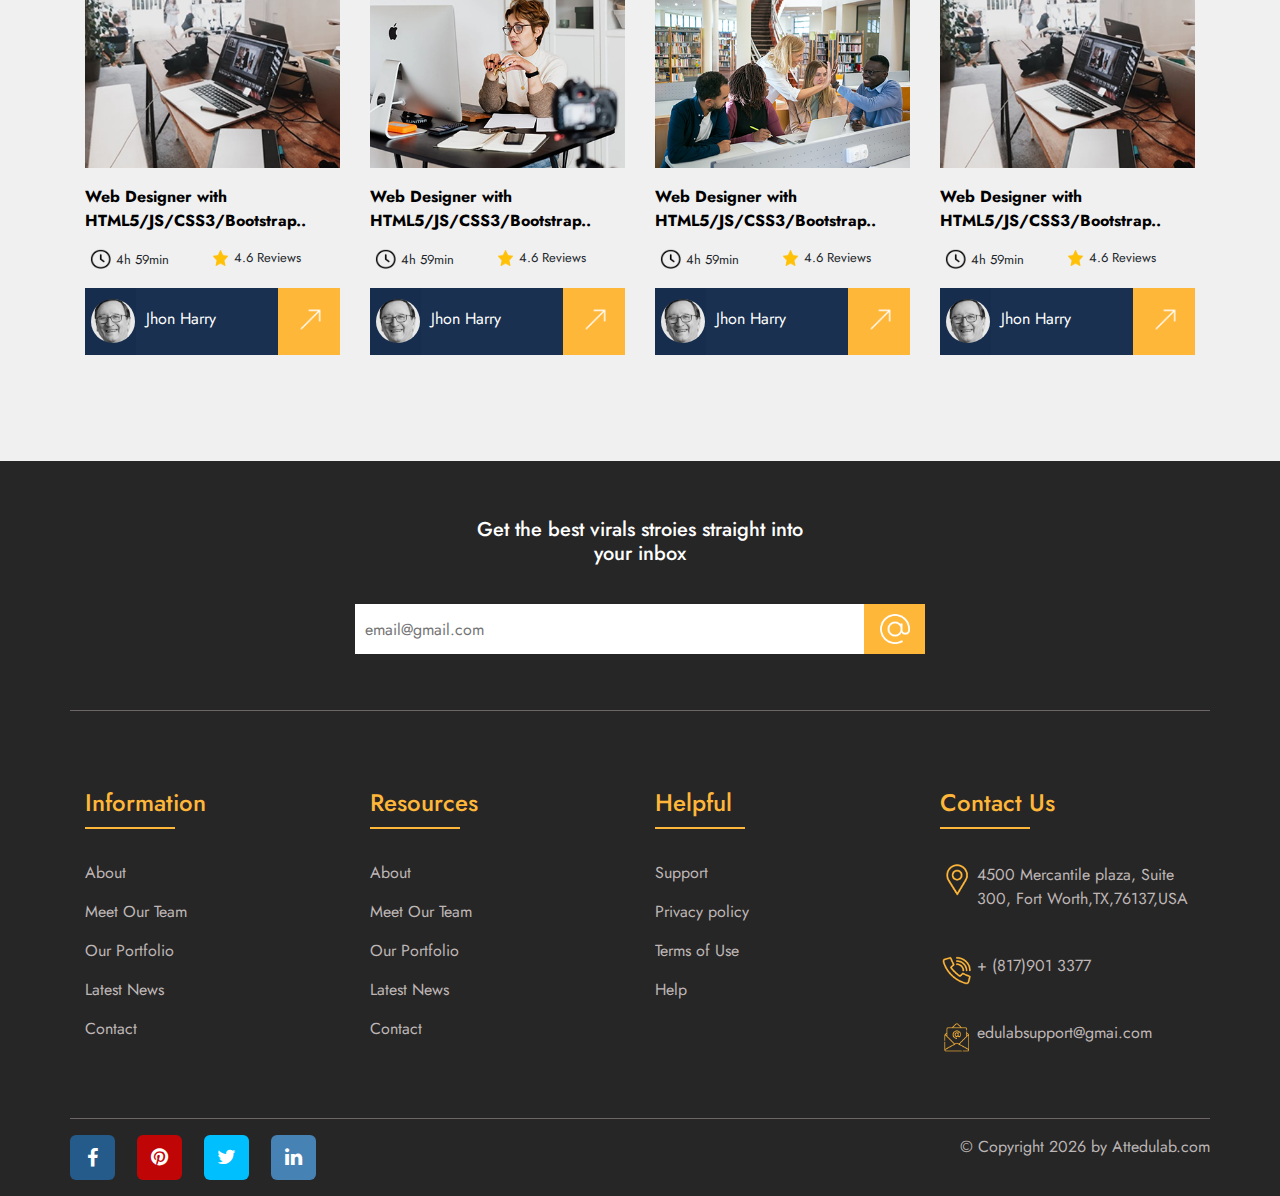
<file: coursedetails.html>
﻿<!doctype html>
<html class="no-js" lang="en">
<head>
<meta charset="utf-8">
<meta http-equiv="x-ua-compatible" content="ie=edge">
<title>EduLab HTML Template</title>
<meta name="description" content="">
<meta name="viewport" content="width=device-width, initial-scale=1">
<meta name="viewport" content="width=device-width, initial-scale=1.0">
<link rel="shortcut icon" type="image/x-icon" href="images/favicon.png">

 
<link rel="stylesheet" href="css/bootstrap.min.css">
<link rel="stylesheet" href="css/animate.min.css">
<link rel="stylesheet" href="css/magnific-popup.css">
<link rel="stylesheet" href="css/font-awesome.min.css">
<link rel="stylesheet" href="css/owl.carousel.min.css">
<link rel="stylesheet" href="css/swiper.min.css">
<link rel="stylesheet" href="css/default.css">
<link rel="stylesheet" href="css/style.css">
<link rel="stylesheet" href="css/responsive.css">




</head>
<body>
     <!-- preloader Start -->
    <div class="preloader">
        <div class="loader">
            <div class="loader--dot"></div>
            <div class="loader--dot"></div>
            <div class="loader--dot"></div>
            <div class="loader--dot"></div>
            <div class="loader--dot"></div>
            <div class="loader--dot"></div>
            <div class="loader--text"></div>
        </div>
    </div>
    <!-- preloader End -->
<header class="header">
			<div class="container">
			<nav class="navbar navbar-expand-lg navbar-light bg-light">
			<a class="navbar-brand" href="index.html"><img src="images/logo.png" alt=""></a>
			<button class="navbar-toggler" type="button" data-toggle="modal" data-target="#myModal1" aria-controls="navbarNav" aria-expanded="false" aria-label="Toggle navigation">
			<span class="navbar-toggler-icon"></span>
			</button>
			<div class="collapse navbar-collapse" id="navbarNav">
			<ul class="navbar-nav">
			<li class="nav-item">
			<a href="index.html">Home</a>
			</li>
			<li class="nav-item">
			<a href="aboutus.html">About Us</a>
			</li>
			<li class="nav-item">
			<a href="courses.html"><span>Courses</span></a>
			</li>
			<li class="nav-item">
			<a href="#">Pages</a>
			</li>
			<li class="nav-item">
			<a href="blog.html">Blogs</a>
			</li>
			<li class="nav-item">
			<a href="contactus.html">Contact Us</a>
			</li>
			</ul>
			 
		</div>
	</nav>
</div>
</header>

	<section class="aboutus">
		<div class="container">
			<div class="row">
				<div class="col-sm-6">
				<div class="website_access">
					<h2>Developing Websites for Accessibility</h2>
					<span>Lorem Ipsum is simply dummy text of the printing and typesetting industry. Lorem Ipsum has been the industry's dummy text ever since the 1500s , when an unknown printer took a galley of the type and scrambled it to make a type specimen book.
					</span>

					<ul class="lesson">
						<li><a href="#"><img src="images/course.png" alt=""> 7 Lessons</a></li>
						<li class="imgsmall"><a href="#"><img src="images/user-c.png" alt=""> 127 Students</a></li>
						<li><a href="#"><img src="images/clock.png" alt=""> 13 Hours</a></li>
					</ul>

				</div>
			</div>
			<div class="col-sm-3"></div>
			<div class="col-sm-3">
				<div class="website_access1">
					<div class="img_radius">
					<img src="images/t4.png" alt="">
				</div>
					<span><b>Jason Response</b>Education assistant</span>
					
					<div class="social-icon">
<ul class="clearfix">
<li><a href="#" class="facebook-change-co"><i class="fa fa-facebook-f"></i></a></li>
<li><a href="#" class="pinterest-change-co"><i class="fa fa-pinterest"></i></a></li>
<li><a href="#" class="twitter-change-co"><i class="fa fa-twitter"></i></a></li>
<li><a href="#" class="linkedin-change-co"><i class="fa fa-linkedin"></i></a></li>

</ul>
</div>


				</div>
			</div>

				
			</div>
		</div>
	</section>

	<section class="tabbing">
		<div class="container">
			<div class="row">

				<div class="col-sm-8">
					<div class="tab_content">

					<button class="tablink" onclick="openPage('Discription', this, )" id="defaultOpen">Discription</button>
					<button class="tablink" onclick="openPage('Curriculum', this, )" >Curriculum</button>
					<button class="tablink" onclick="openPage('Reviews', this, )">Reviews</button>
					<button class="tablink" onclick="openPage('Faqs', this, )">Faqs</button>


						<div id="Discription" class="tabcontent">
  							<h3><b>About This Course</b></h3>
  								<p>Lorem Ipsum is simply dummy text of the printing and typesetting industry. Lorem Ipsum has been the industry's standard dummy text ever since the 1500s, when an unknown printer took a galley of type and scrambled it to make a type specimen book. It has survived not only five centuries, but also the leap into electronic typesetting, remaining essentially unchanged.
  									<br>
  										<br>
  								Lorem Ipsum is simply dummy text of the printing and typesetting industry. Lorem Ipsum has been the industry's standard dummy text ever since the 1500s, when an unknown printer took a galley of type and scrambled it to make a type specimen book. It has survived not only five centuries, but also the leap into electronic typesetting, remaining essentially unchanged.</p>


  								<div class="img_adjust">
  								<div class="row">
  									

  										<div class="col-sm-6">
  										<img src="images/course-d1.png" alt="">
  										</div>

  										<div class="col-sm-6">
  										<img src="images/course-d2.png" alt="">
  										</div>
  									</div>
  								</div>
  								<p>Lorem Ipsum is simply dummy text of the printing and typesetting industry. Lorem Ipsum has been the industry's standard dummy text ever since the 1500s, when an unknown printer took a galley of type and scrambled it to make a type specimen book. It has survived not only five centuries, but also the leap into electronic typesetting, remaining essentially unchanged.</p>

							</div>

						<div id="Curriculum" class="tabcontent">
 						 	<h3>News</h3>
						 	 <p>Some news this fine day!</p> 
						</div>

						<div id="Reviews" class="tabcontent">
						  <div class="reviews">

<div class="review">
   <div class="head-review">
      <img src="images/t4.png" alt="" >
   </div>
   <div class="body-review">
      <div class="name-review">Sam.B</div>
      <div class="place-review">Germany</div>
      <div class="rating">
         <img src="images/rating.png" alt="">
      </div>
      <div class="desc-review">Lorem ipsum dolor, sit amet consectetur adipisicing elit. Obcaecati eligendi suscipit illum officia ex eos.</div>
   </div>
</div>
<div class="review">
   <div class="head-review">
      <img src="images/t3.png" alt="" >
   </div>
   <div class="body-review">
      <div class="name-review">Rose.F</div>
      <div class="place-review">Paris</div>
      <div class="rating">
         <img src="images/rating.png" alt="">
      </div>
      <div class="desc-review">Lorem ipsum dolor, sit amet consectetur adipisicing elit. Obcaecati eligendi suscipit illum officia ex eos.</div>
   </div>
</div>


<div class="review_form">
<div class="side_form">
					<form action="#">
						<h3>Comment Post</h3>

  						<input type="text" id="name" name="name" placeholder="Name" >
  
 						 <input type="text" id="lname" name="lname" placeholder="Email"><br>
 						 <input type="number" id="mname" name="name" placeholder="Number" >
  
 						 <input type="text" id="fname" name="lname" placeholder="Subject">
 						 <br>
 						 <textarea rows="4" cols="50" name="comment" >Message</textarea>
 						 <br>
							
							  <input type="submit" value="Post Comment">
							</form>
						</div>
					</div>


</div>
						</div>

						<div id="Faqs" class="tabcontent">
						  <button class="accordion">How do I Place a order?</button>
<div class="panel">
  <p>Lorem ipsum dolor sit amet, consectetur adipisicing elit, sed do eiusmod tempor incididunt ut labore et dolore magna aliqua. Ut enim ad minim veniam, quis nostrud exercitation ullamco laboris nisi ut aliquip ex ea commodo consequat.</p>
</div>

<button class="accordion">Do you accept returns or refunds?</button>
<div class="panel">
  <p>Lorem ipsum dolor sit amet, consectetur adipisicing elit, sed do eiusmod tempor incididunt ut labore et dolore magna aliqua. Ut enim ad minim veniam, quis nostrud exercitation ullamco laboris nisi ut aliquip ex ea commodo consequat.</p>
</div>

<button class="accordion">What is your warranty?</button>
<div class="panel">
  <p>Lorem ipsum dolor sit amet, consectetur adipisicing elit, sed do eiusmod tempor incididunt ut labore et dolore magna aliqua. Ut enim ad minim veniam, quis nostrud exercitation ullamco laboris nisi ut aliquip ex ea commodo consequat.</p>
</div>
<button class="accordion">Will an item be back in stock?</button>
<div class="panel">
  <p>Lorem ipsum dolor sit amet, consectetur adipisicing elit, sed do eiusmod tempor incididunt ut labore et dolore magna aliqua. Ut enim ad minim veniam, quis nostrud exercitation ullamco laboris nisi ut aliquip ex ea commodo consequat.</p>
</div>
						</div>


					</div>
				</div>


				<div class="col-sm-4">

					<div class="pricing_table1">
						<div class="price_tag">
						<h2> $ 34.90 <del>$ 8.00</del>   </h2>
						<span>20% Off</span>
					</div>


						<div class="icons">
								

						<ul>
							<li><i class="fa fa-user"></i>Instructor</li>
							<li>Penny Tool</li>
							<hr>
							<li><i class="fa fa-tag"></i>Subject</li>
							<li>IT & Sofatware</li>
							<hr>
							<li><i class="fa fa-user"></i>Enrolled</li>
							<li>146 Students</li>
							<hr>
							<li><i class="fa fa-circle"></i>Durations</li>
							<li>2 Weeks</li>
							<hr>
							<li><i class="fa fa-book"></i>Lectures</li>
							<li>4 Lectures</li>
							<hr>
							<li><i class="fa fa-map"></i>Languages</li>
						
							<li>English</li>
							<hr>

						
						
						</ul>
						<a href="#BUYNOW">BUY NOW</a>


					</div>


					</div>

				</div>


			</div>
		</div>
	</section>



<div class="webdesign pt-90 pb-90">
	
	<div class="container">
		<h2> Releated Courses</h2>
		<div class="row">

			<div class="col-sm-3">
				<div class="webdesign">
					<a href="coursedetails.html"><img src="images/course1.png" alt=""></a>
					<span><b><a href="coursedetails.html">Web Designer with HTML5/JS/CSS3/Bootstrap..</a></b></span>
					<div class="imgsize">


							<img src="images/clock.png" alt=""><span>4h 59min</span>
						<div class="imgsize1">
							<img src="images/star.png" alt=""><span> 4.6 Reviews</span>
						</div>
					</div>

					<div class="jhonharry">
						<ul>
							<li class="movingimg"><img src="images/John-Harry-2.jpg" alt=""></li>
							<li class="movingimg1">Jhon Harry</li>
							<li><span><a href="coursedetails.html"><img src="images/arrrr.png" alt=""></a></span></li>
						</ul>
					</div>

				</div>


			</div>
			<div class="col-sm-3">
				<div class="webdesign">
					<a href="coursedetails.html"><img src="images/course2.png" alt=""></a>
					<span><b><a href="coursedetails.html">Web Designer with HTML5/JS/CSS3/Bootstrap..</a></b></span>
					<div class="imgsize">


					<img src="images/clock.png" alt=""><span>4h 59min</span>
					<div class="imgsize1">
					<img src="images/star.png" alt=""><span> 4.6 Reviews</span>
				</div>
				
				</div>
				<div class="jhonharry">
						<ul>
							<li class="movingimg"><img src="images/John-Harry-2.jpg" alt=""></li>
							<li class="movingimg1">Jhon Harry</li>
							<li><span><a href="coursedetails.html"><img src="images/arrrr.png" alt=""></a></span></li>
						</ul>
					</div>
			</div>


			</div>
			<div class="col-sm-3">
				<div class="webdesign">
					<a href="coursedetails.html"><img src="images/course3.png" alt=""></a>
					<span><b><a href="coursedetails.html">Web Designer with HTML5/JS/CSS3/Bootstrap..</a></b></span>
					<div class="imgsize">


					<img src="images/clock.png" alt=""><span>4h 59min</span>
					<div class="imgsize1">
					<img src="images/star.png" alt=""><span> 4.6 Reviews</span>
				</div>
				
			</div>
			<div class="jhonharry">
						<ul>
							<li class="movingimg"><img src="images/John-Harry-2.jpg" alt=""></li>
							<li class="movingimg1">Jhon Harry</li>
							<li><span><a href="coursedetails.html"><img src="images/arrrr.png" alt=""></a></span></li>
						</ul>
					</div>
		</div>


			</div>
			<div class="col-sm-3">
				<div class="webdesign">
					<a href="coursedetails.html"><img src="images/course1.png" alt=""></a>
					<span><b><a href="coursedetails.html">Web Designer with HTML5/JS/CSS3/Bootstrap..</a></b></span>
					<div class="imgsize">


					<img src="images/clock.png" alt=""><span>4h 59min</span>
					<div class="imgsize1">
					<img src="images/star.png" alt=""><span> 4.6 Reviews</span>
				</div>

			</div>
			<div class="jhonharry">
						<ul>
							<li class="movingimg"><img src="images/John-Harry-2.jpg" alt=""></li>
							<li class="movingimg1">Jhon Harry</li>
							<li><span><a href="coursedetails.html"><img src="images/arrrr.png" alt=""></a></span></li>
						</ul>
					</div>
				</div>


					</div>
				</div>

			</div>
		</div>
	

		<!-- Footer here -->

<footer class="footersection">
	<div class="container">
		<div class="row">
			<div class="footer1">
			<h5>	Get the best virals stroies straight into<br> your inbox</h5>
            <div class="po-r">
                <input type="email" id="myEmail" placeholder="email@gmail.com">
                <button><img src="images/at.png" alt=""></button>
            </div>
			</div>
			<hr>
			
			<div class="col-sm-3">
				<div class="footer2">
					<h4>Information</h4>
					

						<ul>

  							<li><a href="#About">About</a></li>
 							 <li><a href="#MeetOurTeam">Meet Our Team</a></li>
 						 	<li><a href="#OurPortfolio">Our Portfolio</a></li>
 							 <li><a href="#LatestNews">Latest News</a></li>
 						
  								<li><a href="#Contact ">Contact </a></li>
						</ul>

					</div>
				</div>
				<div class="col-sm-3">
				<div class="footer2">
					<h4>Resources</h4>
						<ul>
  							<li><a href="#About">About</a></li>
 							 <li><a href="#MeetOurTeam">Meet Our Team</a></li>
 						 	<li><a href="#OurPortfolio">Our Portfolio</a></li>
 							 <li><a href="#LatestNews">Latest News</a></li>
 						
  								<li><a href="#Contact ">Contact </a></li>
						</ul>
					</div>
				</div>

				<div class="col-sm-3">
				<div class="footer2">
					<h4>Helpful</h4>
						<ul>
  							<li><a href="#Support">Support</a></li>
 							 <li><a href="#Privacypolicy">Privacy policy</a></li>
 						 	<li><a href="#TermsofUse">Terms of Use</a></li>
 							 <li><a href="#Help">Help</a></li>
 						
  								
						</ul>
					</div>
				</div>

				<div class="col-sm-3">
				<div class="footer2">
					<div class="footerpart">
					<h4>Contact Us</h4>
						<ul>
  							<li><img src="images/map.png" alt=""> <br>
  								<span>4500 Mercantile plaza, Suite 300, Fort Worth,TX,76137,USA</span></li>
 							 <li><img src="images/call.png" alt=""><span>+ (817)901 3377</span></li>
 						 	<li><img src="images/mail.png" alt=""><span> edulabsupport@gmai.com</span></li>
 							 
						</ul>
					</div>
				</div>
			</div>

			
<hr>
			<div class="copy">
				<ul>
				
<li><a href="#" class="facebook-change-co"><i class="fa fa-facebook-f"></i></a></li>
<li><a href="#" class="pinterest-change-co"><i class="fa fa-pinterest"></i></a></li>
<li><a href="#" class="twitter-change-co"><i class="fa fa-twitter"></i></a></li>
<li><a href="#" class="linkedin-change-co"><i class="fa fa-linkedin"></i></a></li>

</ul>


<div class="copy_text">
    <span>
        © Copyright
        <script>var year = new Date(); document.write(year.getFullYear());</script> by Attedulab.com
    </span>
</div>
</div>


		</div>
	</div>
</footer>


<!-- Modal -->
   <div class="modal fade" id="myModal1" role="dialog">
    <div class="modal-dialog">
    
      <!-- Modal content -->
      <div class="modal-content">
        <div class="modal-header">
        	<a class="navbar-brand" href="index.html"><img src="images/logo.png" alt=""></a>
        	          <button type="button" class="close" data-dismiss="modal">&times;</button>
          
         
        </div>
        <div class="modal-body">
          <ul class="navbar-nav">
			<li class="nav-item">
			<a href="index.html">Home</a>
			</li>
			<li class="nav-item">
			<a href="aboutus.html">About Us</a>
			</li>
			<li class="nav-item">
			<a href="courses.html"><span>Courses</span></a>
			</li>
			<li class="nav-item">
			<a href="#">Pages</a>
			</li>
			<li class="nav-item">
			<a href="blog.html">Blogs</a>
			</li>
			<li class="nav-item">
			<a href="contactus.html">Contact Us</a>
			</li>
			</ul>
        </div>
        <div class="modal-footer">
          <button type="button" class="btn btn-default" data-dismiss="modal">Close</button>
        </div>
      </div>
    </div>
  </div>

<script>
function openPage(pageName,elmnt,color) {
  var i, tabcontent, tablinks;
  tabcontent = document.getElementsByClassName("tabcontent");
  for (i = 0; i < tabcontent.length; i++) {
    tabcontent[i].style.display = "none";
  }
  tablinks = document.getElementsByClassName("tablink");
  for (i = 0; i < tablinks.length; i++) {
    tablinks[i].style.backgroundColor = "";
  }
  document.getElementById(pageName).style.display = "block";
  elmnt.style.backgroundColor = color;
}

// Get the element with id="defaultOpen" and click on it
document.getElementById("defaultOpen").click();
</script>
<script>
var acc = document.getElementsByClassName("accordion");
var i;

for (i = 0; i < acc.length; i++) {
  acc[i].addEventListener("click", function() {
    this.classList.toggle("active");
    var panel = this.nextElementSibling;
    if (panel.style.maxHeight) {
      panel.style.maxHeight = null;
    } else {
      panel.style.maxHeight = panel.scrollHeight + "px";
    } 
  });
}
</script>
<script src="js/jquery-3.6.0.min.js"></script>
<script src="js/bootstrap.min.js"></script>
<script src="js/isotope.pkgd.min.js"></script>
<script src="js/jquery.magnific-popup.min.js"></script>
<script src="js/owl.carousel.min.js"></script>
<script src="js/swiper.min.js"></script>
<script src="js/main.js"></script>


</body>
</html>
</file>
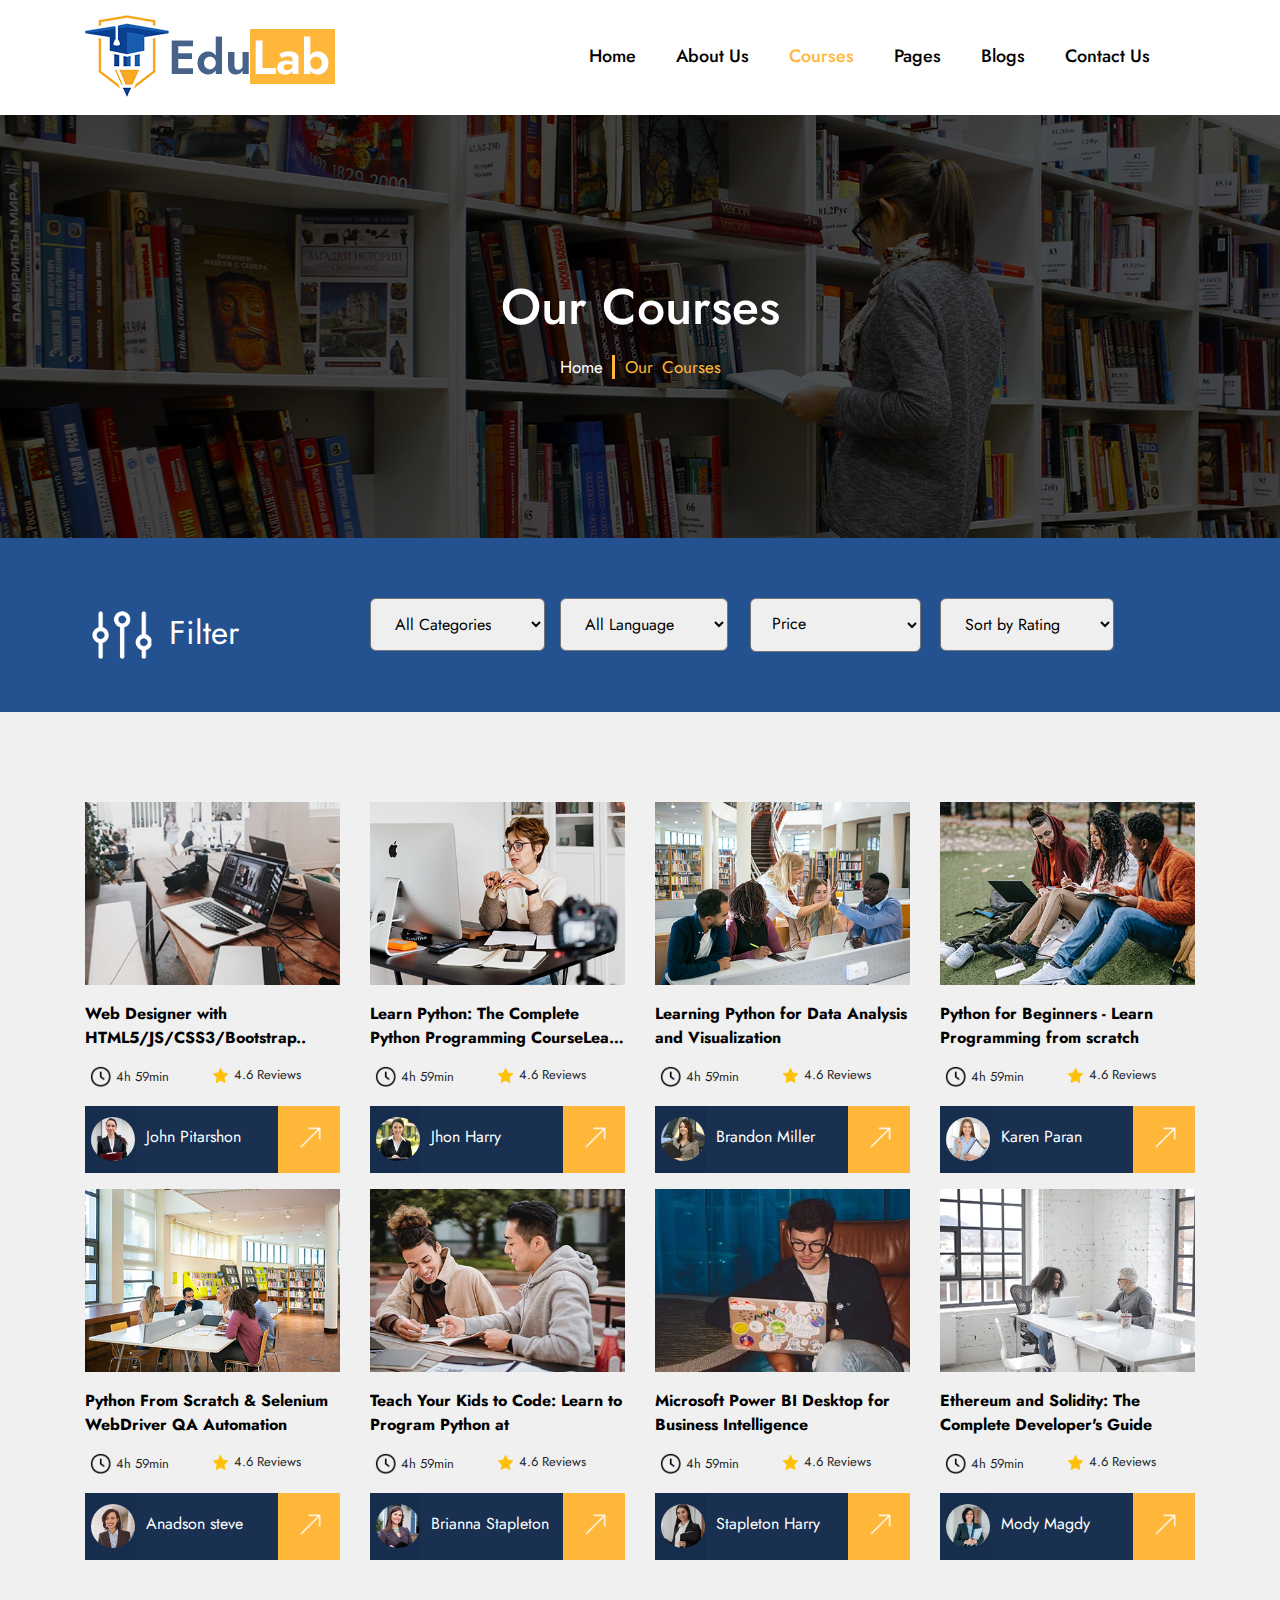
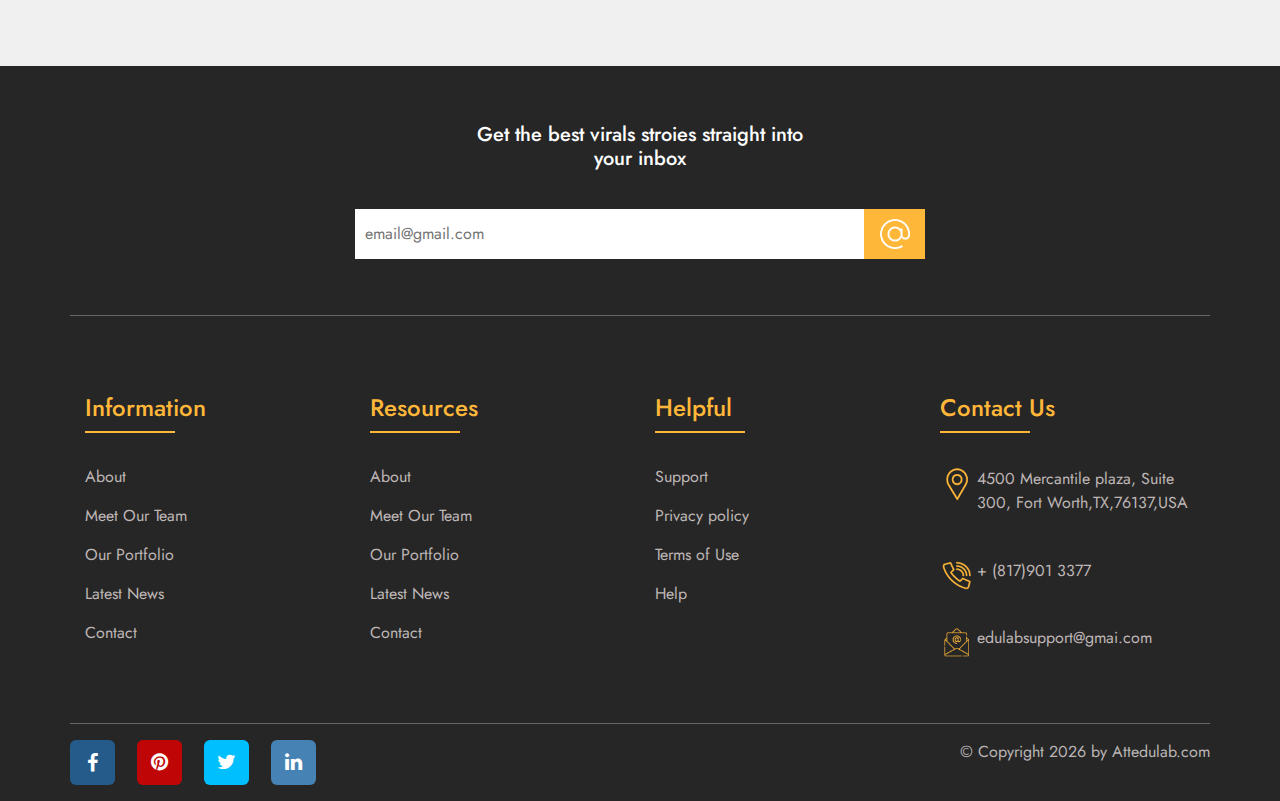
<file: courses.html>
﻿<!doctype html>
<html class="no-js" lang="en">
<head>
<meta charset="utf-8">
<meta http-equiv="x-ua-compatible" content="ie=edge">
<title>EduLab HTML Template</title>
<meta name="description" content="">
<meta name="viewport" content="width=device-width, initial-scale=1">
<meta name="viewport" content="width=device-width, initial-scale=1.0">
<link rel="shortcut icon" type="image/x-icon" href="images/favicon.png">
 

<link rel="stylesheet" href="css/bootstrap.min.css">
<link rel="stylesheet" href="css/animate.min.css">
<link rel="stylesheet" href="css/magnific-popup.css">
<link rel="stylesheet" href="css/font-awesome.min.css">
<link rel="stylesheet" href="css/owl.carousel.min.css">
<link rel="stylesheet" href="css/swiper.min.css">
<link rel="stylesheet" href="css/default.css">
<link rel="stylesheet" href="css/style.css">
<link rel="stylesheet" href="css/responsive.css">



</head>
<body>
     <!-- preloader Start -->
    <div class="preloader">
        <div class="loader">
            <div class="loader--dot"></div>
            <div class="loader--dot"></div>
            <div class="loader--dot"></div>
            <div class="loader--dot"></div>
            <div class="loader--dot"></div>
            <div class="loader--dot"></div>
            <div class="loader--text"></div>
        </div>
    </div>
    <!-- preloader End -->
	<header class="header">
			<div class="container">
			<nav class="navbar navbar-expand-lg navbar-light bg-light">
			<a class="navbar-brand" href="index.html"><img src="images/logo.png" alt="" ></a>
			<button class="navbar-toggler" type="button" data-toggle="modal" data-target="#myModal1" aria-controls="navbarNav" aria-expanded="false" aria-label="Toggle navigation">
			<span class="navbar-toggler-icon"></span>
			</button>
			<div class="collapse navbar-collapse" id="navbarNav">
			<ul class="navbar-nav">
			<li class="nav-item">
			<a href="index.html">Home</a>
			</li>
			<li class="nav-item">
			<a href="aboutus.html">About Us</a>
			</li>
			<li class="nav-item">
			<a href="courses.html"><span>Courses</span></a>
			</li>
			<li class="nav-item">
			<a href="#">Pages</a>
			</li>
			<li class="nav-item">
			<a href="blog.html">Blogs</a>
			</li>
			<li class="nav-item">
			<a href="contactus.html">Contact Us</a>
			</li>
			</ul>
			 
		</div>
	</nav>
</div>
</header>

	<div class="aboutus">
		<div class="container">
			<div class="row">
				<div class="about">
					<h2>Our Courses</h2>
					<p> Home <span>Our Courses</span></p>
				</div>
			</div>
		</div>
	</div>

<div class="filter">
	<div class="container">
		<div class="row">

			<div class="col-sm-3">
				<div class="filter_form">
					<img src="images/filter.png" alt="">
					<span>Filter</span>
				</div>
			</div>
			<div class="col-sm-2">
				<div class="filter13">
				 <select name="cars" id="cars">
    				<option value="All Categories">All Categories</option>
   					 <option value="option1">option1</option>
   					 <option value="option2">option2</option>
   					 <option value="option3">option3</option>
 				 </select>
			</div>
			</div>
			<div class="col-sm-2">
				<div class="filter1">
				 <select name="lang" id="language">
    				<option value="All Language">All Language</option>
   					 <option value="Hindi">Hindi</option>
   					 <option value="English">English</option>
   					 <option value="France">France</option>
 				 </select>
			</div>
			</div>
			<div class="col-sm-2">
				<div class="filter2">
				 <select name="Price" id="price">
    				<option value="Prices"> Price</option>
   					 <option value="Hindi">Hindi</option>
   					 <option value="English">English</option>
   					 <option value="France">France</option>
 				 </select>
			</div>
			</div>
			<div class="col-sm-2">
				<div class="filter12">
				 <select name="rate" id="star">
    				<option value="Sort by Rating">Sort by Rating</option>
   					 <option value="3 star">3 star</option>
   					 <option value="4 star">4 star</option>
   					 <option value="5 star">5 star</option>
 				 </select>
			</div>
			</div>




		</div>
	</div>
</div>


<div class="webdesign pt-90 pb-90">
	<div class="container">
		<div class="row">

		  
			<div class="col-sm-3">
				<div class="webdesign">
					<a href="coursedetails.html"><img src="images/course1.png" alt=""></a>
					<span><b><a href="coursedetails.html">Web Designer with HTML5/JS/CSS3/Bootstrap..</a></b></span>
					<div class="imgsize">


							<img src="images/clock.png" alt=""><span>4h 59min</span>
						<div class="imgsize1">
							<img src="images/star.png" alt=""><span> 4.6 Reviews</span>
						</div>
					</div>

					<div class="jhonharry">
						<ul>
							<li class="movingimg"><img src="images/ag-1.png" alt=""></li>
							<li class="movingimg1">John Pitarshon</li>
							<li><span><a href="coursedetails.html"><img src="images/arrrr.png" alt=""></a></span></li>
						</ul>
					</div>

				</div>


			</div>
			<div class="col-sm-3">
				<div class="webdesign">
					<a href="coursedetails.html"><img src="images/course2.png" alt=""></a>
					<span><b><a href="coursedetails.html">Learn Python: The Complete Python Programming CourseLearn A-Z everything about Python</a></b></span>
					<div class="imgsize">


					<img src="images/clock.png" alt=""><span>4h 59min</span>
					<div class="imgsize1">
					<img src="images/star.png" alt=""><span> 4.6 Reviews</span>
				</div>
				
				</div>
				<div class="jhonharry">
						<ul>
							<li class="movingimg"><img src="images/ag-2.png" alt=""></li>
							<li class="movingimg1">Jhon Harry</li>
							<li><span><a href="coursedetails.html"><img src="images/arrrr.png" alt=""></a></span></li>
						</ul>
					</div>
			</div>


			</div>
			<div class="col-sm-3">
				<div class="webdesign">
					<a href="coursedetails.html"><img src="images/course3.png" alt=""></a>
					<span><b><a href="coursedetails.html">Learning Python for Data Analysis and Visualization</a></b></span>
					<div class="imgsize">


					<img src="images/clock.png" alt=""><span>4h 59min</span>
					<div class="imgsize1">
					<img src="images/star.png" alt=""><span> 4.6 Reviews</span>
				</div>
				
			</div>
			<div class="jhonharry">
						<ul>
							<li class="movingimg"><img src="images/ag-3.png" alt=""></li>
							<li class="movingimg1">Brandon Miller</li>
							<li><span><a href="coursedetails.html"><img src="images/arrrr.png" alt=""></a></span></li>
						</ul>
					</div>
		</div>


			</div>
			<div class="col-sm-3">
				<div class="webdesign">
					<a href="coursedetails.html"><img src="images/course4.png" alt=""></a>
					<span><b><a href="coursedetails.html">Python for Beginners - Learn Programming from scratch</a></b></span>
					<div class="imgsize">


					<img src="images/clock.png" alt=""><span>4h 59min</span>
					<div class="imgsize1">
					<img src="images/star.png" alt=""><span> 4.6 Reviews</span>
				</div>

			</div>
			<div class="jhonharry">
						<ul>
							<li class="movingimg"><img src="images/ag-4.png" alt=""></li>
							<li class="movingimg1">Karen Paran</li>
							<li><span><a href="coursedetails.html"><img src="images/arrrr.png" alt=""></a></span></li>
						</ul>
					</div>
		</div>


			</div>
             
			<div class="col-sm-3">
				<div class="webdesign">
					<a href="coursedetails.html"><img src="images/course5.png" alt=""></a>
					<span><b><a href="coursedetails.html">Python From Scratch & Selenium WebDriver QA Automation </a></b></span>
					<div class="imgsize">


							<img src="images/clock.png" alt=""><span>4h 59min</span>
						<div class="imgsize1">
							<img src="images/star.png" alt=""><span> 4.6 Reviews</span>
						</div>
					</div>

					<div class="jhonharry">
						<ul>
							<li class="movingimg"><img src="images/ag-5.png" alt=""></li>
							<li class="movingimg1">Anadson steve</li>
							<li><span><a href="coursedetails.html"><img src="images/arrrr.png" alt=""></a></span></li>
						</ul>
					</div>

				</div>


			</div>
			<div class="col-sm-3">
				<div class="webdesign">
					<a href="coursedetails.html"><img src="images/course6.png" alt=""></a>
					<span><b><a href="coursedetails.html">Teach Your Kids to Code: Learn to Program Python at </a></b></span>
					<div class="imgsize">


					<img src="images/clock.png" alt=""><span>4h 59min</span>
					<div class="imgsize1">
					<img src="images/star.png" alt=""><span> 4.6 Reviews</span>
				</div>
				
				</div>
				<div class="jhonharry">
						<ul>
							<li class="movingimg"><img src="images/ag-6.png" alt=""></li>
							<li class="movingimg1">Brianna Stapleton</li>
							<li><span><a href="coursedetails.html"><img src="images/arrrr.png" alt=""></a></span></li>
						</ul>
					</div>
			</div>


			</div>
			<div class="col-sm-3">
				<div class="webdesign">
					<a href="coursedetails.html"><img src="images/course7.png" alt=""></a>
					<span><b><a href="coursedetails.html">Microsoft Power BI Desktop for Business Intelligence</a></b></span>
					<div class="imgsize">


					<img src="images/clock.png" alt=""><span>4h 59min</span>
					<div class="imgsize1">
					<img src="images/star.png" alt=""><span> 4.6 Reviews</span>
				</div>
				
			</div>
			<div class="jhonharry">
						<ul>
							<li class="movingimg"><img src="images/ag-7.png" alt=""></li>
							<li class="movingimg1">Stapleton Harry</li>
							<li><span><a href="coursedetails.html"><img src="images/arrrr.png" alt=""></a></span></li>
						</ul>
					</div>
		</div>


			</div>
			<div class="col-sm-3">
				<div class="webdesign">
					<a href="coursedetails.html"><img src="images/course8.png" alt=""></a>
					<span><b><a href="coursedetails.html">Ethereum and Solidity: The Complete Developer's Guide</a></b></span>
					<div class="imgsize">


					<img src="images/clock.png" alt=""><span>4h 59min</span>
					<div class="imgsize1">
					<img src="images/star.png" alt=""><span> 4.6 Reviews</span>
				</div>

			</div>
			<div class="jhonharry">
						<ul>
							<li class="movingimg"><img src="images/ag-8.png" alt=""></li>
							<li class="movingimg1">Mody Magdy</li>
							<li><span><a href="coursedetails.html"><img src="images/arrrr.png" alt=""></a></span></li>
						</ul>
					</div>
		</div>


			</div>

		</div>
	</div>
</div>







				<!-- Footer here -->

<footer class="footersection">
	<div class="container">
		<div class="row">
			<div class="footer1">
			<h5>Get the best virals stroies straight into<br> your inbox</h5>
            <div class="po-r">
                <input type="email" id="myEmail" placeholder="email@gmail.com">
                <button><img src="images/at.png" alt=""></button>
            </div>

			</div>
			<hr>
			
			<div class="col-sm-3">
				<div class="footer2">
					<h4>Information</h4>
						<ul>
  							<li><a href="#About">About</a></li>
 							 <li><a href="#MeetOurTeam">Meet Our Team</a></li>
 						 	<li><a href="#OurPortfolio">Our Portfolio</a></li>
 							 <li><a href="#LatestNews">Latest News</a></li>
 						
  								<li><a href="#Contact ">Contact </a></li>
						</ul>
					</div>
				</div>
				<div class="col-sm-3">
				<div class="footer2">
					<h4>Resources</h4>
						<ul>
  							<li><a href="#About">About</a></li>
 							 <li><a href="#MeetOurTeam">Meet Our Team</a></li>
 						 	<li><a href="#OurPortfolio">Our Portfolio</a></li>
 							 <li><a href="#LatestNews">Latest News</a></li>
 						
  								<li><a href="#Contact ">Contact </a></li>
						</ul>
					</div>
				</div>

				<div class="col-sm-3">
				<div class="footer2">
					<h4>Helpful</h4>
						<ul>
  							<li><a href="#Support">Support</a></li>
 							 <li><a href="#Privacypolicy">Privacy policy</a></li>
 						 	<li><a href="#TermsofUse">Terms of Use</a></li>
 							 <li><a href="#Help">Help</a></li>
 						
  								
						</ul>
					</div>
				</div>

				<div class="col-sm-3">
				<div class="footer2">
					<div class="footerpart">
					<h4>Contact Us</h4>
						<ul>
  							<li><img src="images/map.png" alt=""> <br>
  								<span>4500 Mercantile plaza, Suite 300, Fort Worth,TX,76137,USA</span></li>
 							 <li><img src="images/call.png" alt=""><span>+ (817)901 3377</span></li>
 						 	<li><img src="images/mail.png" alt=""><span> edulabsupport@gmai.com</span></li>
 							 
						</ul>
					</div>
				</div>
			</div>

			<hr>
			<div class="copy">
				<ul>
<li><a href="#" class="facebook-change-co"><i class="fa fa-facebook-f"></i></a></li>
<li><a href="#" class="pinterest-change-co"><i class="fa fa-pinterest"></i></a></li>
<li><a href="#" class="twitter-change-co"><i class="fa fa-twitter"></i></a></li>
<li><a href="#" class="linkedin-change-co"><i class="fa fa-linkedin"></i></a></li>

</ul>


<div class="copy_text">
    <span>
        © Copyright
        <script>var year = new Date(); document.write(year.getFullYear());</script> by Attedulab.com
    </span>
</div>
</div>


		</div>
	</div>
</footer>

<!-- Modal -->
   <div class="modal fade" id="myModal1" role="dialog">
    <div class="modal-dialog">
    
      <!-- Modal content -->
      <div class="modal-content">
        <div class="modal-header">
        	<a class="navbar-brand" href="#"><img src="images/logo.png" alt=""></a>
        	          <button type="button" class="close" data-dismiss="modal">&times;</button>
          
         
        </div>
        <div class="modal-body">
          <ul class="navbar-nav">
			<li class="nav-item">
			<a href="index.html">Home</a>
			</li>
			<li class="nav-item">
			<a href="aboutus.html">About Us</a>
			</li>
			<li class="nav-item">
			<a href="courses.html"><span>Courses</span></a>
			</li>
			<li class="nav-item">
			<a href="#">Pages</a>
			</li>
			<li class="nav-item">
			<a href="blog.html">Blogs</a>
			</li>
			<li class="nav-item">
			<a href="contactus.html">Contact Us</a>
			</li>
			</ul>
        </div>
        <div class="modal-footer">
          <button type="button" class="btn btn-default" data-dismiss="modal">Close</button>
      </div>
  </div>
</div>
</div>


          <!-- JS here -->



<script src="js/jquery-3.6.0.min.js"></script>

<script src="js/bootstrap.min.js"></script>
<script src="js/isotope.pkgd.min.js"></script>
<script src="js/jquery.magnific-popup.min.js"></script>
<script src="js/owl.carousel.min.js"></script>
<script src="js/swiper.min.js"></script>
<script src="js/main.js"></script>

</body>
</html>
</file>
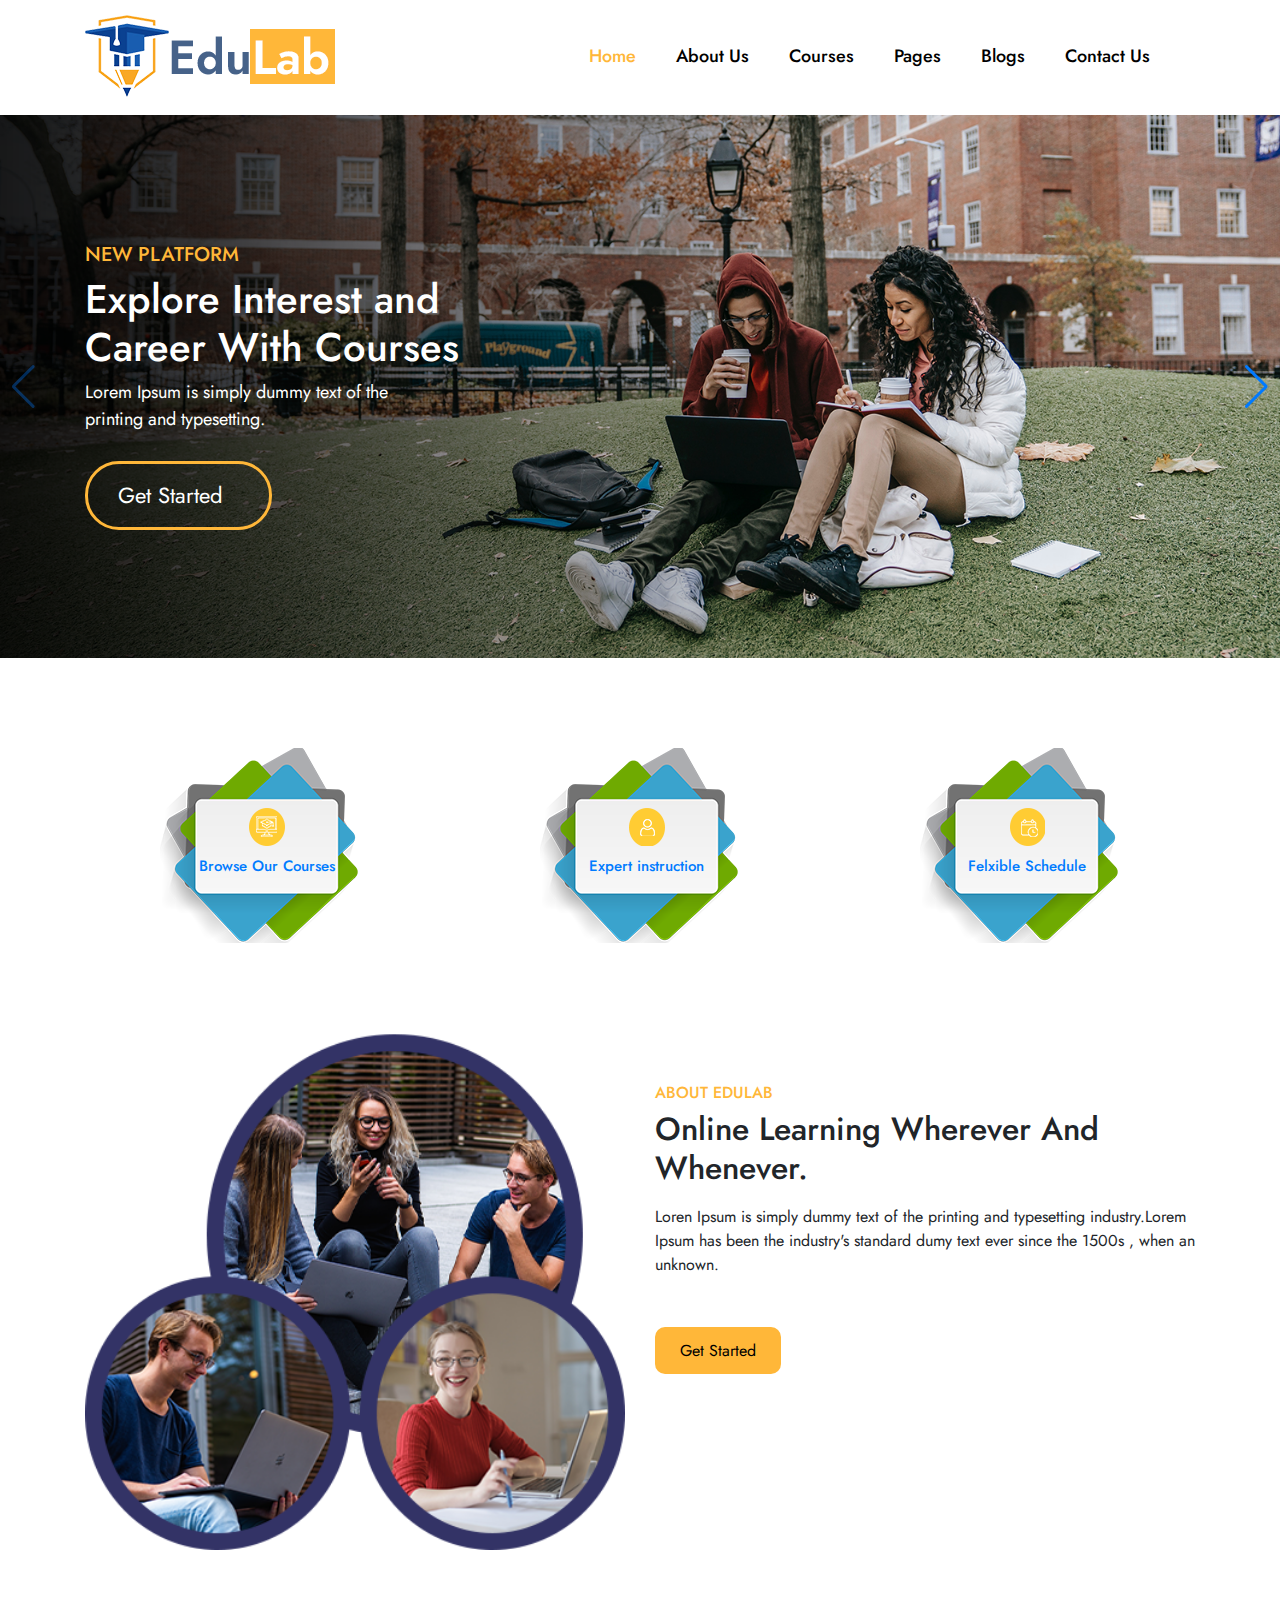
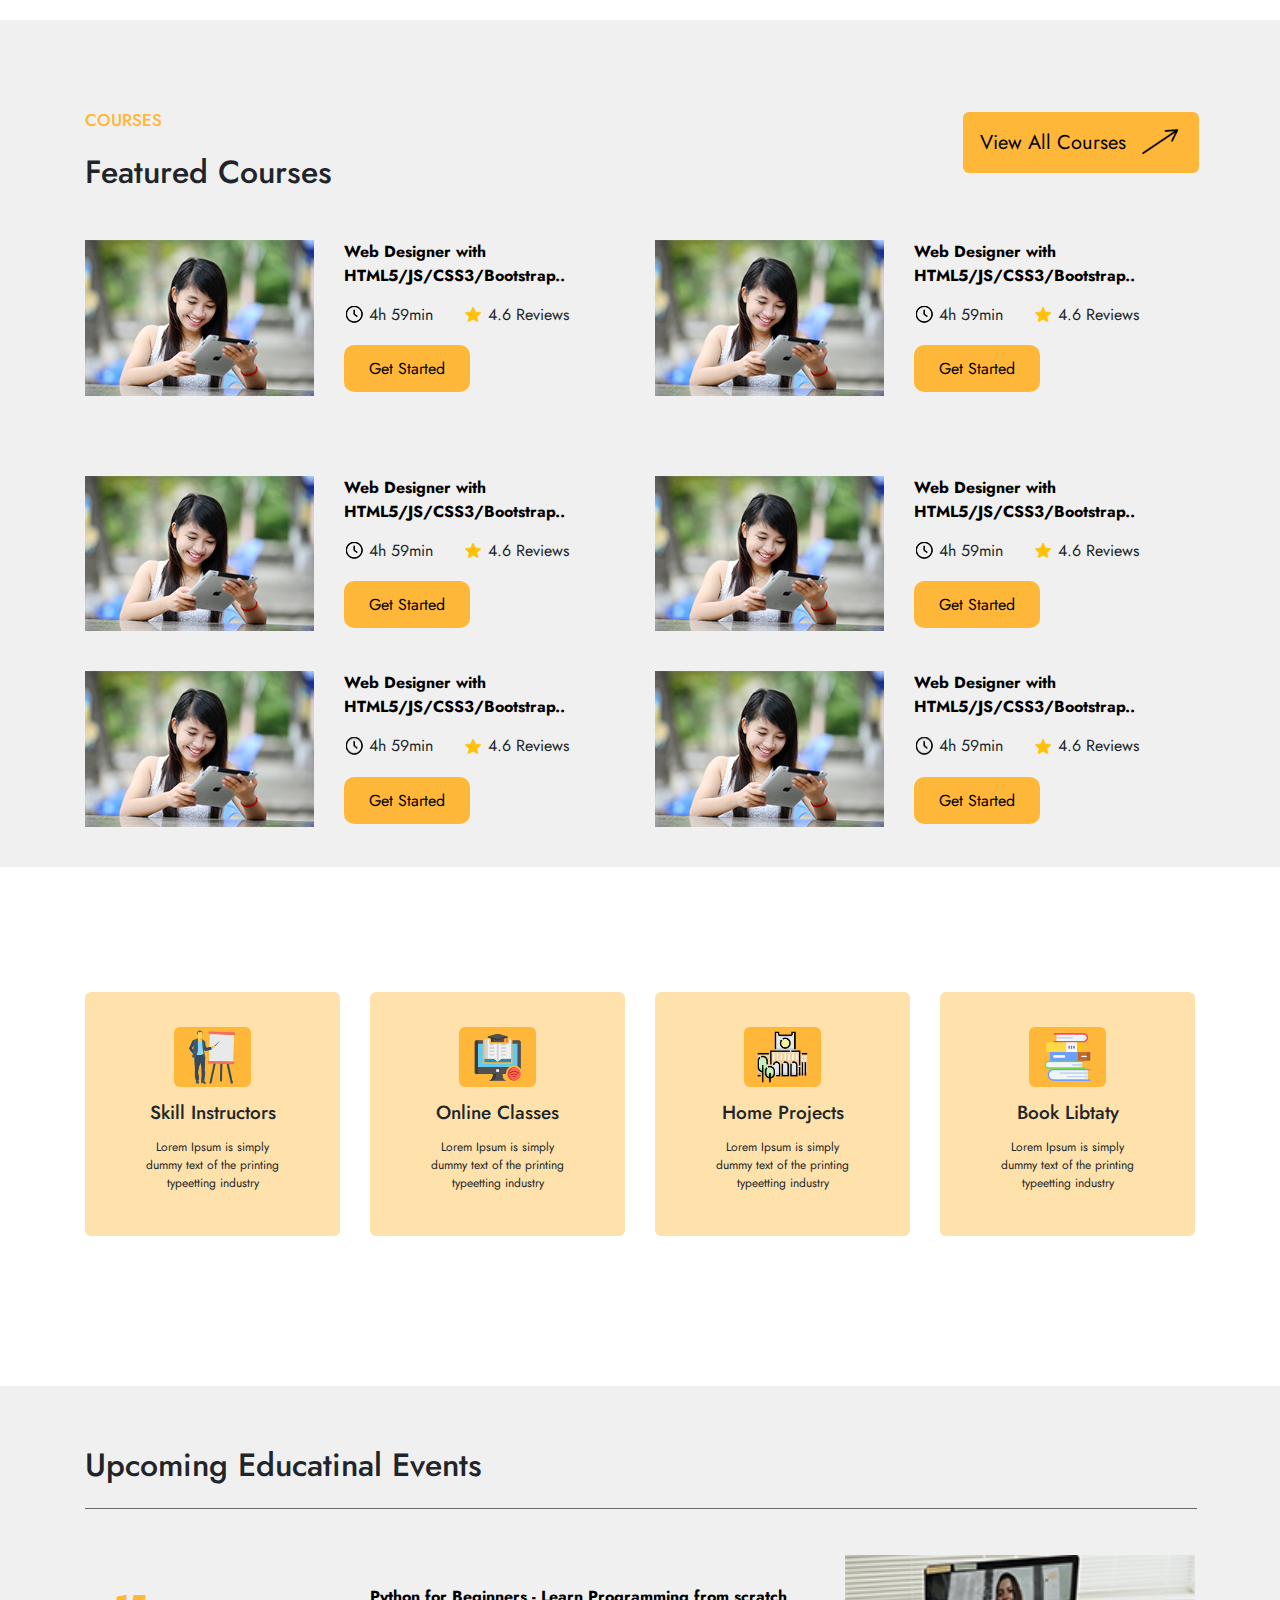
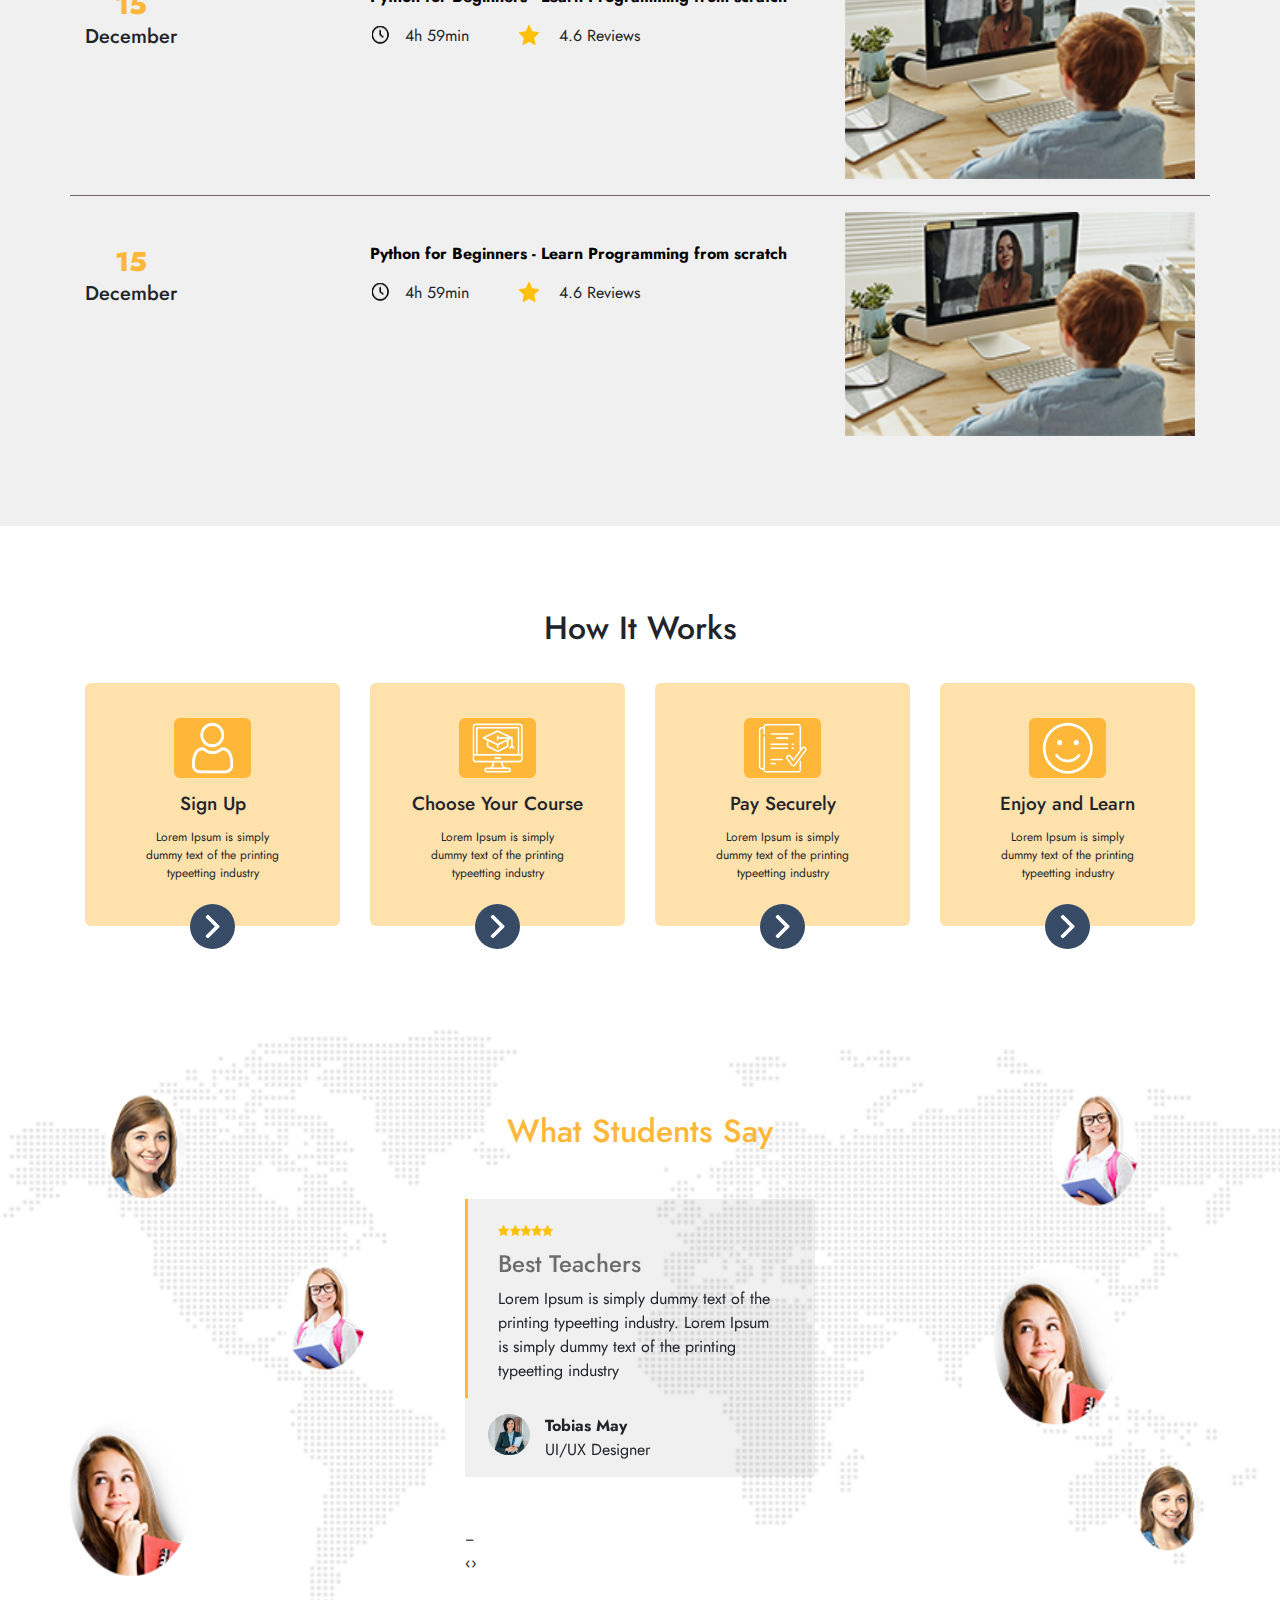
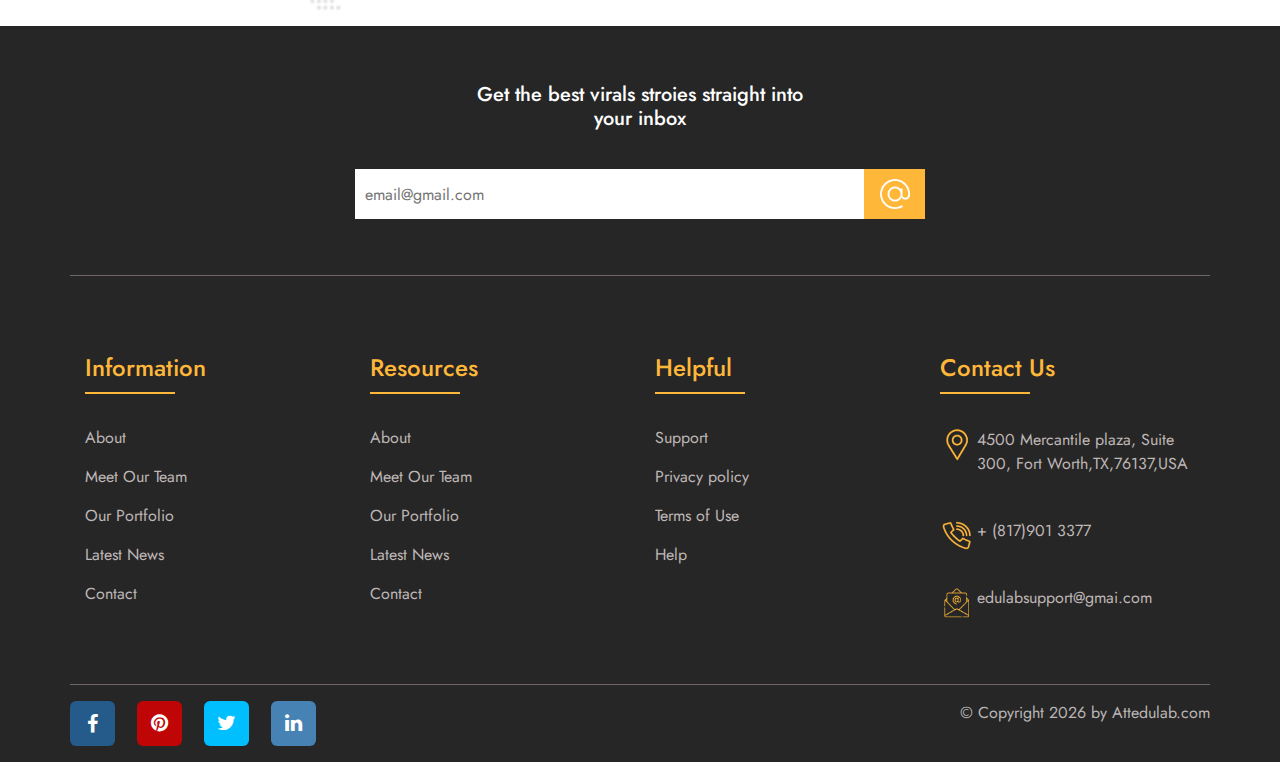
<file: home2.html>
<!doctype html>
<html class="no-js" lang="en">
<head>
<meta charset="utf-8">
<meta http-equiv="x-ua-compatible" content="ie=edge">
<title>EduLab HTML Template</title>
<meta name="description" content="">
<meta name="viewport" content="width=device-width, initial-scale=1">
<meta name="viewport" content="width=device-width, initial-scale=1.0">
<link rel="shortcut icon" type="image/x-icon" href="images/favicon.png">
 

<link rel="stylesheet" href="css/font-awesome.min.css">


<link rel="stylesheet" href="css/bootstrap.min.css">
<link rel="stylesheet" href="css/animate.min.css">
<link rel="stylesheet" href="css/magnific-popup.css">
<link rel="stylesheet" href="css/font-awesome.min.css">
<link rel="stylesheet" href="css/owl.carousel.min.css">
<link rel="stylesheet" href="css/swiper.min.css">
<link rel="stylesheet" href="css/default.css">
<link rel="stylesheet" href="css/style.css">
<link rel="stylesheet" href="css/responsive.css">



</head>
<body>
    <!-- preloader Start -->
    <div class="preloader">
        <div class="loader">
            <div class="loader--dot"></div>
            <div class="loader--dot"></div>
            <div class="loader--dot"></div>
            <div class="loader--dot"></div>
            <div class="loader--dot"></div>
            <div class="loader--dot"></div>
            <div class="loader--text"></div>
        </div>
    </div>
    <!-- preloader End -->
	<header class="header">
			<div class="container">
			<nav class="navbar navbar-expand-lg navbar-light bg-light">
			<a class="navbar-brand" href="index.html"><img src="images/logo.png" alt=""></a>
			<button class="navbar-toggler" type="button" data-toggle="modal" data-target="#myModal1" aria-controls="navbarNav" aria-expanded="false" aria-label="Toggle navigation">
			<span class="navbar-toggler-icon"></span>
			</button>
			<div class="collapse navbar-collapse" id="navbarNav">
			<ul class="navbar-nav">
			<li class="nav-item">
			<a href="index.html"><span>Home</span></a>
			</li>
			<li class="nav-item">
			<a href="aboutus.html">About Us</a>
			</li>
			<li class="nav-item">
			<a href="courses.html">Courses</a>
			</li>
			<li class="nav-item">
			<a href="#">Pages</a>
			</li>
			<li class="nav-item">
			<a href="blog.html">Blogs</a>
			</li>
			<li class="nav-item">
			<a href="contactus.html">Contact Us</a>
			</li>
			</ul>
			 
		</div>
	</nav>
</div>
</header>


		
			

<Section class="minsection">
    <div class="swiper mySwiper">
        <div class="swiper-wrapper">
            <div class="swiper-slide cover-background" style="background-image:url(./images/banner.png)">
                <div class="container">
                    <div class="po-ab-se">
                        <div class="content-slider">
                            <div class="platform">
                                <h5>NEW PLATFORM</h5>
                                <h2>
                                    Explore Interest and<br>
                                    Career With Courses
                                </h2>
                                <span> Lorem Ipsum is simply dummy text of the<br> printing and typesetting.</span>
                                <div>
                                    <a href="#" class="getstarted">Get Started</a>
                                </div>
                            </div>
                        </div>
                    </div>
                </div>
                
            </div>
            <div class="swiper-slide cover-background" style="background-image:url(./images/banner1.png)">

                <div class="container">
                    <div class="po-ab-se">
                        <div class="content-slider">
                            <div class="platform">
                                <h5>NEW PLATFORM</h5>
                                <h2>
                                    Explore Interest and<br>
                                    Career With Courses
                                </h2>
                                <span> Lorem Ipsum is simply dummy text of the<br> printing and typesetting.</span>
                                <div>
                                    <a href="#" class="getstarted">Get Started</a>
                                </div>
                            </div>
                        </div>
                    </div>
                </div>
            </div>
        </div>
      
        <div class="swiper-button-next"></div>
        <div class="swiper-button-prev"></div>

    </div>


</Section>
<!-- top Section start -->
<section class="section-start pt-90 pb-90">
        <div class="container">
            <div class="row">  

            <div class="col-sm-4">
                <div class="browse-course">
                    <div class="course-img-home">
                        <a href="#"><img src="images/b-course.png" alt=""></a>
                    </div>
                    <div class="course-dis">
                        <h6><a href="#">Browse Our Courses</a></h6>
                    </div>
                </div>
            </div>
             <div class="col-sm-4">
                <div class="browse-course">
                    <div class="course-img-home">
                        <a href="#"><img src="images/instruction.png" alt=""></a>
                    </div>
                    <div class="course-dis">
                        <h6><a href="#">Expert instruction</a></h6>
                    </div>
                </div>
            </div>
             <div class="col-sm-4">
                <div class="browse-course">
                    <div class="course-img-home">
                        <a href="#"><img src="images/Schedule.png" alt=""></a>
                    </div>
                    <div class="course-dis">
                        <h6><a href="#">Felxible Schedule</a></h6>
                    </div>
                </div>
            </div>
        
    </div>
</div>
</section>
<!-- top section end-->


<!-- About Start -->
<section class="about2 ">
<div class="section3">
        <div class="container">
            <div class="row">

                <div class="col-sm-6">

                    <div class="about-img">
                       <img src="images/about-img.png" alt="">
                    </div>
                    
                </div>
                <div class="col-sm-6">

                    <div class="about-edu">
                        <h6>ABOUT EDULAB</h6>
                        <h2>Online Learning Wherever And Whenever.</h2>
                        <span>Loren Ipsum is simply dummy text of the printing and typesetting industry.Lorem Ipsum has been the industry's standard dumy text ever since the 1500s , when an unknown.</span>
                    </div>
                        <div class="button">
                        <a href="#">Get Started</a>

                    </div>
                    
                </div>
            </div>
        </div>
    </div>
</section>
<!-- About end -->


<!-- courses Start -->
    <div class="home2-courses pt-90 pb-40">
        <div class="container">
            <div class="row">

                <div  class="col-sm-3">

                    <div class="courses1">
                    <h5>COURSES</h5>
                    <h2>Featured Courses</h2>
                    </div>
                </div>
                <div  class="col-sm-6">
                    
                </div>
                    <div  class="col-sm-3">

                        <div class="courses2">
                        <a href="courses.html">View All Courses<img src="images/rightarrow.png" alt=""></a>
                        </div>
                    </div>
            </div>
        </div>

<div class="course-det co-d pt-40 pb-40">
    <div class="container">
        <div class="row">
            <div class="col-sm-6 cd">
                <div class="course-detail">
                    <div class="course-img">
                        <a href="coursedetails.html"><img src="images/c1.png"></a>
                    </div>
                    <div class="c-design">
                        <span><b><a href="coursedetails.html">Web Designer with HTML5/JS/CSS3/Bootstrap..</a></b></span>
                        <div class="c-imgsize">
                            <img src="images/clock1.png" alt=""><span>4h 59min</span>
                            <div class="c-imgsize1">
                            <img src="images/star.png" alt=""><span> 4.6 Reviews</span>
                            </div>

                        </div>
                        <div class="button1">
                        <a href="#">Get Started</a>

                        </div>
                        
                    </div>
                
                </div>
            </div>
        <div class="col-sm-6 cd">
                <div class="course-detail">
                    <div class="course-img">
                        <a href="coursedetails.html"><img src="images/c1.png"></a>
                    </div>
                    <div class="c-design">
                        <span><b><a href="coursedetails.html">Web Designer with HTML5/JS/CSS3/Bootstrap..</a></b></span>
                        <div class="c-imgsize">
                            <img src="images/clock1.png" alt=""><span>4h 59min</span>
                            <div class="c-imgsize1">
                            <img src="images/star.png" alt=""><span> 4.6 Reviews</span>
                            </div>

                        </div>
                        <div class="button1">
                        <a href="#">Get Started</a>

                        </div>
                        
                    </div>
                
                </div>
            </div>
            </div>
        </div>
    </div>
</div>
<div class="course-det pb-40">
    <div class="container">
        <div class="row">
        <div class="col-sm-6 cd">
                <div class="course-detail">
                    <div class="course-img">
                        <a href="coursedetails.html"><img src="images/c1.png"></a>
                    </div>
                    <div class="c-design">
                        <span><b><a href="coursedetails.html">Web Designer with HTML5/JS/CSS3/Bootstrap..</a></b></span>
                        <div class="c-imgsize">
                            <img src="images/clock1.png" alt=""><span>4h 59min</span>
                            <div class="c-imgsize1">
                            <img src="images/star.png" alt=""><span> 4.6 Reviews</span>
                            </div>

                        </div>
                        <div class="button1">
                        <a href="#">Get Started</a>

                        </div>
                        
                    </div>
                
                </div>
            </div>
       <div class="col-sm-6 cd">
                <div class="course-detail">
                    <div class="course-img">
                        <a href="coursedetails.html"><img src="images/c1.png"></a>
                    </div>
                    <div class="c-design">
                        <span><b><a href="coursedetails.html">Web Designer with HTML5/JS/CSS3/Bootstrap..</a></b></span>
                        <div class="c-imgsize">
                            <img src="images/clock1.png" alt=""><span>4h 59min</span>
                            <div class="c-imgsize1">
                            <img src="images/star.png" alt=""><span> 4.6 Reviews</span>
                            </div>

                        </div>
                        <div class="button1">
                        <a href="#">Get Started</a>

                        </div>
                        
                    </div>
                
                </div>
            </div>
    </div>
</div>
</div>


<div class="course-det co-d pb-40">
    <div class="container">
        <div class="row">
        <div class="col-sm-6 cd">
                <div class="course-detail">
                    <div class="course-img">
                        <a href="coursedetails.html"><img src="images/c1.png"></a>
                    </div>
                    <div class="c-design">
                        <span><b><a href="coursedetails.html">Web Designer with HTML5/JS/CSS3/Bootstrap..</a></b></span>
                        <div class="c-imgsize">
                            <img src="images/clock1.png" alt=""><span>4h 59min</span>
                            <div class="c-imgsize1">
                            <img src="images/star.png" alt=""><span> 4.6 Reviews</span>
                            </div>

                        </div>
                        <div class="button1">
                        <a href="#">Get Started</a>

                        </div>
                        
                    </div>
                
                </div>
            </div>
       <div class="col-sm-6 cd">
                <div class="course-detail">
                    <div class="course-img">
                        <a href="coursedetails.html"><img src="images/c1.png"></a>
                    </div>
                    <div class="c-design">
                        <span><b><a href="coursedetails.html">Web Designer with HTML5/JS/CSS3/Bootstrap..</a></b></span>
                        <div class="c-imgsize">
                            <img src="images/clock1.png" alt=""><span>4h 59min</span>
                            <div class="c-imgsize1">
                            <img src="images/star.png" alt=""><span> 4.6 Reviews</span>
                            </div>

                        </div>
                        <div class="button1">
                        <a href="#">Get Started</a>

                        </div>
                        
                    </div>
                
                </div>
            </div>

    </div>
    
    </div>
    
    </div>

</div>
<!-- Courses end-->


<!-- how it work start -->
<section class="how-it-work pb-60 pt-60">
<div class="howitworks pt-90">
    <div class="container">
        
        <div class="row">

            

            <div class="col-sm-3 wk">
                <div class="works">
                    <div class="work-img">
                <img src="images/c-1.png" alt="">
            </div>
                <h4>Skill Instructors</h4>
                <span>Lorem Ipsum is simply dummy text of the printing  typeetting industry</span>
            </div>
            
        </div>
            <div class="col-sm-3 wk">
                <div class="works">
                    <div class="work-img">
                <img src="images/c-2.png" alt="">
            </div>
                <h4>Online Classes</h4>
                <span>Lorem Ipsum is simply dummy text of the printing  typeetting industry</span>

            </div>
            
        </div>
            <div class="col-sm-3 wk">
                <div class="works">
                    <div class="work-img">
                <img src="images/c-3.png" alt="">
            </div>
                <h4>Home Projects</h4>
                <span>Lorem Ipsum is simply dummy text of the printing  typeetting industry</span>
            </div>
           
        </div>
            <div class="col-sm-3 wk">
                <div class="works">
                    <div class="work-img">
                <img src="images/c-4.png" alt="">
            </div>
                <h4>Book Libtaty</h4>
                <span>Lorem Ipsum is simply dummy text of the printing typeetting industry</span>
                </div>
                
            </div>
        </div>
    </div>
</div>
</section>

<!-- how its work end -->


<!-- Up coming event-->

<div class="event-courses pb-30">
        <div class="container">
            <div class="row">

                <div  class="col-sm-6">

                    <div class="courses1 pt-60">
                    
                    <h2>Upcoming Educatinal Events</h2>
                    </div>
                </div>
                <div  class="col-sm-3">
                    
                </div>
                <div  class="col-sm-3">

                </div>
            </div>
              <hr>
        </div>
    </div>
    <div class="Upcoming-event pt-40 pb-90">

        <div class="container">
            <div class="row">
                <div  class="col-sm-3">
                    <div class="event-date">
                        <span>15</span>
                        <h5> December</h5>
                    </div>
                </div>
                    <div class="col-sm-5">
                        <div class="event-detail">
                            <span><b><a href="coursedetails.html">Python for Beginners - Learn Programming from scratch</a></b></span>
                                <div class="event-imgsize">
                                    <img src="images/clock1.png" alt=""><span>4h 59min</span>
                                        <div class="event-imgsize1">
                                            <img src="images/star.png" alt=""><span> 4.6 Reviews</span>
                                        </div>
                       
                                </div>
                     
                            </div>
        
                        </div>
                    
                    <div class="col-sm-4">
                        <div class="event-img">
                            <img src="images/e1.png">
                        </div>
                    </div>
                    <hr>
                       <div  class="col-sm-3">
                    <div class="event-date">
                        <span>15</span>
                        <h5> December</h5>
                    </div>
                </div>
                    <div class="col-sm-5">
                        <div class="event-detail">
                            <span><b><a href="coursedetails.html">Python for Beginners - Learn Programming from scratch</a></b></span>
                                <div class="event-imgsize">
                                    <img src="images/clock1.png" alt=""><span>4h 59min</span>
                                        <div class="event-imgsize1">
                                            <img src="images/star.png" alt=""><span> 4.6 Reviews</span>
                                        </div>
                       
                                </div>
                     
                            </div>
        
                        </div>
                    
                    <div class="col-sm-4">
                        <div class="event-img">
                            <img src="images/e1.png">
                        </div>
                    </div>
                </div>
            </div>
        </div>



        <div class="howitworks">
    <div class="container">
        <h2>How It Works</h2>
        <div class="row">

            

            <div class="col-sm-3">
                <div class="works">
                    <div class="work-img">
                <img src="images/hi-4.png" alt="">
            </div>
                <h4>Sign Up</h4>
                <span>Lorem Ipsum is simply dummy text of the printing  typeetting industry</span>
            </div>
            <div class="midarrow">
                    <img src="images/right.png" alt="">
                </div>
        </div>
            <div class="col-sm-3">
                <div class="works">
                    <div class="work-img">
                <img src="images/hi-1.png" alt="">
            </div>
                <h4>Choose Your Course</h4>
                <span>Lorem Ipsum is simply dummy text of the printing  typeetting industry</span>

            </div>
            <div class="midarrow">
                    <img src="images/right.png" alt="">
                </div>
        </div>
            <div class="col-sm-3">
                <div class="works">
                    <div class="work-img">
                <img src="images/learn.png" alt="">
            </div>
                <h4>Pay Securely</h4>
                <span>Lorem Ipsum is simply dummy text of the printing  typeetting industry</span>
            </div>
            <div class="midarrow">
                    <img src="images/right.png" alt="">
                </div>
        </div>
            <div class="col-sm-3">
                <div class="works">
                    <div class="work-img">
                <img src="images/enjoy.png" alt="">
            </div>
                <h4>Enjoy and Learn</h4>
                <span>Lorem Ipsum is simply dummy text of the printing typeetting industry</span>
                </div>
                <div class="midarrow">
                    <img src="images/right.png" alt="">
                </div>
            </div>
        </div>
    </div>
</div>


<!-- testimonials start -->
<section class="test-home2 pb-90">
    <div class="container">
        <div class="row">
            <div class="col-sm-4">
                
            </div>
            <div class="col-sm-4">
                <div class="student-say">
                <h2>What Students Say</h2>
                </div>
                <div  class="owl-carousel owl-theme" id="demoslide5">
                    <div class="item">
                        <div class="test-home2-detl">
                            <div class="client1">
                                <img src="images/rating.png" alt="">
                                <h4>Best Teachers</h4>
                                <span>Lorem Ipsum is simply dummy text of the printing typeetting industry.
                                Lorem Ipsum is simply dummy text of the printing typeetting industry</span>
                            </div>
                            <div class="imgset">
                            <img src="images/ag-8.png" alt="">
                            <span><b>Tobias May</b><br>UI/UX Designer</span>
                            </div>
                        </div>
                    </div>
                    <div class="item">
                        <div class="test-home2-detl">
                            <div class="client1">
                                <img src="images/rating.png" alt="">
                                <h4>Best Teachers</h4>
                                <span>Lorem Ipsum is simply dummy text of the printing typeetting industry.
                                Lorem Ipsum is simply dummy text of the printing typeetting industry</span>
                            </div>
                            <div class="imgset">
                            <img src="images/ag-8.png" alt="">
                            <span><b>Tobias May</b><br>UI/UX Designer</span>
                            </div>
                        </div>
                    </div>
                </div>
            <div class="col-sm-4">
                
            </div>
        </div>
    </div>
    
</section>
   

            <!-- Footer here -->

<footer class="footersection">
    <div class="container">
        <div class="row">
            <div class="footer1">
                <h5>Get the best virals stroies straight into<br> your inbox</h5>
                
                <div class="po-r">
                    <input type="email" id="myEmail" placeholder="email@gmail.com">
                    <button><img src="images/at.png" alt=""></button>
                </div>

            </div>
            <hr>
            
            <div class="col-sm-3">
                <div class="footer2">
                    <h4>Information</h4>
                        <ul>
                            <li><a href="#About">About</a></li>
                             <li><a href="#MeetOurTeam">Meet Our Team</a></li>
                            <li><a href="#OurPortfolio">Our Portfolio</a></li>
                             <li><a href="#LatestNews">Latest News</a></li>
                        
                                <li><a href="#Contact ">Contact </a></li>
                        </ul>
                    </div>
                </div>
                <div class="col-sm-3">
                <div class="footer2">
                    <h4>Resources</h4>
                        <ul>
                            <li><a href="#About">About</a></li>
                             <li><a href="#MeetOuream">Meet Our Team</a></li>
                            <li><a href="#OurPortfolio">Our Portfolio</a></li>
                             <li><a href="#LatestNews">Latest News</a></li>
                        
                                <li><a href="#Contact ">Contact </a></li>
                        </ul>
                    </div>
                </div>

                <div class="col-sm-3">
                <div class="footer2">
                    <h4>Helpful</h4>
                        <ul>
                            <li><a href="#Support">Support</a></li>
                             <li><a href="#Privacypolicy">Privacy policy</a></li>
                            <li><a href="#TermsofUse">Terms of Use</a></li>
                             <li><a href="#Help">Help</a></li>
                        
                                
                        </ul>
                    </div>
                </div>

                <div class="col-sm-3">
                <div class="footer2">
                    <div class="footerpart">
                    <h4>Contact Us</h4>
                        <ul>
                            <li><img src="images/map.png" alt=""> <br>
                                <span>4500 Mercantile plaza, Suite 300, Fort Worth,TX,76137,USA</span></li>
                             <li><img src="images/call.png" alt=""><span>+ (817)901 3377</span></li>
                            <li><img src="images/mail.png" alt=""><span> edulabsupport@gmai.com</span></li>
                             
                        </ul>
                    </div>
                </div>

            </div>
            <hr>
            <div class="copy">
                <ul>
                
<li><a href="#" class="facebook-change-co"><i class="fa fa-facebook-f"></i></a></li>
<li><a href="#" class="pinterest-change-co"><i class="fa fa-pinterest"></i></a></li>
<li><a href="#" class="twitter-change-co"><i class="fa fa-twitter"></i></a></li>
<li><a href="#" class="linkedin-change-co"><i class="fa fa-linkedin"></i></a></li>

</ul>


<div class="copy_text">
    <span>
        © Copyright
        <script>var year = new Date(); document.write(year.getFullYear());</script> by Attedulab.com
    </span>
</div>
</div>


        </div>
    </div>
</footer>






    <!-- JS here -->



<script src="js/jquery-3.6.0.min.js"></script>

<script src="js/bootstrap.min.js"></script>
<script src="js/isotope.pkgd.min.js"></script>
<script src="js/jquery.magnific-popup.min.js"></script>
<script src="js/owl.carousel.min.js"></script>
<script src="js/swiper.min.js"></script>
<script src="js/main.js"></script>
<!-- Modal -->
   <div class="modal fade" id="myModal1" role="dialog">
    <div class="modal-dialog">
    
      <!-- Modal content -->
      <div class="modal-content">
        <div class="modal-header">
            <a class="navbar-brand" href="#"><img src="images/logo.png" alt=""></a>
                      <button type="button" class="close" data-dismiss="modal">&times;</button>
          
         
        </div>
        <div class="modal-body">
          <ul class="navbar-nav">
            <li class="nav-item">
            <a href="index.html"><span>Home</span></a>
            </li>
            <li class="nav-item">
            <a href="aboutus.html">About Us</a>
            </li>
            <li class="nav-item">
            <a href="courses.html">Courses</a>
            </li>
            <li class="nav-item">
            <a href="#">Pages</a>
            </li>
            <li class="nav-item">
            <a href="blog.html">Blogs</a>
            </li>
            <li class="nav-item">
            <a href="contactus.html">Contact Us</a>
            </li>
            </ul>
        </div>
        <div class="modal-footer">
          <button type="button" class="btn btn-default" data-dismiss="modal">Close</button>
      </div>
  </div>
</div>
</div>

</body>
</html>
</file>
<file: css/default.css>
/* Deafult Margin & Padding */
/*-- Margin Top --*/
.mt-5 {
	margin-top: 5px;
}
.mt-10 {
	margin-top: 10px;
}
.mt-15 {
	margin-top: 15px;
}
.mt-20 {
	margin-top: 20px;
}
.mt-25 {
	margin-top: 25px;
}
.mt-30 {
	margin-top: 30px;
}
.mt-35 {
	margin-top: 35px;
}
.mt-40 {
	margin-top: 40px;
}
.mt-45 {
	margin-top: 45px;
}
.mt-50 {
	margin-top: 50px;
}
.mt-55 {
	margin-top: 55px;
}
.mt-60 {
	margin-top: 60px;
}
.mt-65 {
	margin-top: 65px;
}
.mt-70 {
	margin-top: 70px;
}
.mt-75 {
	margin-top: 75px;
}
.mt-80 {
	margin-top: 80px;
}
.mt-85 {
	margin-top: 85px;
}
.mt-90 {
	margin-top: 90px;
}
.mt-95 {
	margin-top: 95px;
}
.mt-100 {
	margin-top: 100px;
}
.mt-105 {
	margin-top: 105px;
}
.mt-110 {
	margin-top: 110px;
}
.mt-115 {
	margin-top: 115px;
}
.mt-120 {
	margin-top: 120px;
}
.mt-125 {
	margin-top: 125px;
}
.mt-130 {
	margin-top: 130px;
}
.mt-135 {
	margin-top: 135px;
}
.mt-140 {
	margin-top: 140px;
}
.mt-145 {
	margin-top: 145px;
}
.mt-150 {
	margin-top: 150px;
}
.mt-155 {
	margin-top: 155px;
}
.mt-160 {
	margin-top: 160px;
}
.mt-165 {
	margin-top: 165px;
}
.mt-170 {
	margin-top: 170px;
}
.mt-175 {
	margin-top: 175px;
}
.mt-180 {
	margin-top: 180px;
}
.mt-185 {
	margin-top: 185px;
}
.mt-190 {
	margin-top: 190px;
}
.mt-195 {
	margin-top: 195px;
}
.mt-200 {
	margin-top: 200px;
}
/*-- Margin Bottom --*/

.mb-5 {
	margin-bottom: 5px;
}
.mb-10 {
	margin-bottom: 10px;
}
.mb-15 {
	margin-bottom: 15px;
}
.mb-20 {
	margin-bottom: 20px;
}
.mb-25 {
	margin-bottom: 25px;
}
.mb-30 {
	margin-bottom: 30px;
}
.mb-35 {
	margin-bottom: 35px;
}
.mb-40 {
	margin-bottom: 40px;
}
.mb-45 {
	margin-bottom: 45px;
}
.mb-50 {
	margin-bottom: 50px;
}
.mb-55 {
	margin-bottom: 55px;
}
.mb-60 {
	margin-bottom: 60px;
}
 
.mb-65 {
	margin-bottom: 65px;
}
.mb-70 {
	margin-bottom: 70px;
}
.mb-75 {
	margin-bottom: 75px;
}
.mb-80 {
	margin-bottom: 80px;
}
.mb-85 {
	margin-bottom: 85px;
}
.mb-90 {
	margin-bottom: 90px;
}
.mb-95 {
	margin-bottom: 95px;
}
.mb-100 {
	margin-bottom: 100px;
}
.mb-105 {
	margin-bottom: 105px;
}
.mb-110 {
	margin-bottom: 110px;
}
.mb-115 {
	margin-bottom: 115px;
}
.mb-120 {
	margin-bottom: 120px;
}
.mb-125 {
	margin-bottom: 125px;
}
.mb-130 {
	margin-bottom: 130px;
}
.mb-135 {
	margin-bottom: 135px;
}
.mb-140 {
	margin-bottom: 140px;
}
.mb-145 {
	margin-bottom: 145px;
}
.mb-150 {
	margin-bottom: 150px;
}
.mb-155 {
	margin-bottom: 155px;
}
.mb-160 {
	margin-bottom: 160px;
}
.mb-165 {
	margin-bottom: 165px;
}
.mb-170 {
	margin-bottom: 170px;
}
.mb-175 {
	margin-bottom: 175px;
}
.mb-180 {
	margin-bottom: 180px;
}
.mb-185 {
	margin-bottom: 185px;
}
.mb-190 {
	margin-bottom: 190px;
}
.mb-195 {
	margin-bottom: 195px;
}
.mb-200 {
	margin-bottom: 200px;
}
/*-- Padding Top --*/

.pt-5 {
	padding-top: 5px;
}
.pt-10 {
	padding-top: 10px;
}
.pt-15 {
	padding-top: 15px;
}
.pt-20 {
	padding-top: 20px;
}
.pt-25 {
	padding-top: 25px;
}
.pt-30 {
	padding-top: 30px;
}
.pt-35 {
	padding-top: 35px;
}
.pt-40 {
	padding-top: 40px;
}
.pt-45 {
	padding-top: 45px;
}
.pt-50 {
	padding-top: 50px;
}
.pt-55 {
	padding-top: 55px;
}
.pt-60 {
	padding-top: 60px;
}
.pt-65 {
	padding-top: 65px;
}
.pt-70 {
	padding-top: 70px;
}
.pt-75 {
	padding-top: 75px;
}
.pt-80 {
	padding-top: 80px;
}
.pt-85 {
	padding-top: 85px;
}
.pt-90 {
	padding-top: 90px;
}
.pt-95 {
	padding-top: 95px;
}
.pt-100 {
	padding-top: 100px;
}
.pt-105 {
	padding-top: 105px;
}
.pt-110 {
	padding-top: 110px;
}
.pt-115 {
	padding-top: 115px;
}
.pt-120 {
	padding-top: 120px;
}
.pt-125 {
	padding-top: 125px;
}
.pt-130 {
	padding-top: 130px;
}
.pt-135 {
	padding-top: 135px;
}
.pt-140 {
	padding-top: 140px;
}
.pt-145 {
	padding-top: 145px;
}
.pt-150 {
	padding-top: 150px;
}
.pt-155 {
	padding-top: 155px;
}
.pt-160 {
	padding-top: 160px;
}
.pt-165 {
	padding-top: 165px;
}
.pt-170 {
	padding-top: 170px;
}
.pt-175 {
	padding-top: 175px;
}
.pt-180 {
	padding-top: 180px;
}
.pt-185 {
	padding-top: 185px;
}
.pt-190 {
	padding-top: 190px;
}
.pt-195 {
	padding-top: 195px;
}
.pt-200 {
	padding-top: 200px;
}
/*-- Padding Bottom --*/

.pb-5 {
	padding-bottom: 5px;
}
.pb-10 {
	padding-bottom: 10px;
}
.pb-15 {
	padding-bottom: 15px;
}
.pb-20 {
	padding-bottom: 20px;
}
.pb-25 {
	padding-bottom: 25px;
}
.pb-30 {
	padding-bottom: 30px;
}
.pb-35 {
	padding-bottom: 35px;
}
.pb-40 {
	padding-bottom: 40px;
}
.pb-45 {
	padding-bottom: 45px;
}
.pb-50 {
	padding-bottom: 50px;
}
.pb-55 {
	padding-bottom: 55px;
}
.pb-60 {
	padding-bottom: 60px;
}
.pb-65 {
	padding-bottom: 65px;
}
.pb-70 {
	padding-bottom: 70px;
}
.pb-75 {
	padding-bottom: 75px;
}
.pb-80 {
	padding-bottom: 80px;
}
.pb-85 {
	padding-bottom: 85px;
}
.pb-90 {
	padding-bottom: 90px;
}
.pb-95 {
	padding-bottom: 95px;
}
.pb-100 {
	padding-bottom: 100px;
}
.pb-105 {
	padding-bottom: 105px;
}
.pb-110 {
	padding-bottom: 110px;
}
.pb-115 {
	padding-bottom: 115px;
}
.pb-120 {
	padding-bottom: 120px;
}
.pb-125 {
	padding-bottom: 125px;
}
.pb-130 {
	padding-bottom: 130px;
}
.pb-135 {
	padding-bottom: 135px;
}
.pb-140 {
	padding-bottom: 140px;
}
.pb-145 {
	padding-bottom: 145px;
}
.pb-150 {
	padding-bottom: 150px;
}
.pb-155 {
	padding-bottom: 155px;
}
.pb-160 {
	padding-bottom: 160px;
}
.pb-165 {
	padding-bottom: 165px;
}
.pb-170 {
	padding-bottom: 170px;
}
.pb-175 {
	padding-bottom: 175px;
}
.pb-180 {
	padding-bottom: 180px;
}
.pb-185 {
	padding-bottom: 185px;
}
.pb-190 {
	padding-bottom: 190px;
}
.pb-195 {
	padding-bottom: 195px;
}
.pb-200 {
	padding-bottom: 200px;
}



/*-- Padding Left --*/
.pl-0 {
	padding-left: 0px;
}
.pl-5 {
	padding-left: 5px;
}
.pl-10 {
	padding-left: 10px;
}
.pl-15 {
	padding-left: 15px;
}
.pl-150 {
    padding-left: 150px;
}
.pl-20{
	padding-left: 20px;
}
.pl-25 {
	padding-left: 35px;
}
.pl-30 {
	padding-left: 30px;
}
.pl-35 {
	padding-left: 35px;
}

.pl-35 {
	padding-left: 35px;
}

.pl-40 {
	padding-left: 40px;
}

.pl-45 {
	padding-left: 45px;
}

.pl-50 {
	padding-left: 50px;
}

.pl-55 {
	padding-left: 55px;
}

.pl-60 {
	padding-left: 60px;
}
.pl-65 {
	padding-left: 65px;
}
.pl-70 {
	padding-left: 70px;
}
.pl-75 {
	padding-left: 75px;
}
.pl-80 {
	padding-left: 80px;
}
.pl-85 {
	padding-left: 80px;
}
.pl-90 {
	padding-left: 90px;
}
.pl-95 {
	padding-left: 95px;
}
.pl-100 {
	padding-left: 100px;
}


/*-- Padding Right --*/
.pr-0 {
	padding-right: 0px;
}
.pr-5 {
	padding-right: 5px;
}
.pr-10 {
	padding-right: 10px;
}
.pr-15 {
	padding-right: 15px;
}
.pr-20{
	padding-right: 20px;
}
.pr-25 {
	padding-right: 35px;
}
.pr-30 {
	padding-right: 30px;
}
.pr-35 {
	padding-right: 35px;
}

.pr-35 {
	padding-right: 35px;
}
.pl-140 {
    padding-left: 140px;
}
.pr-40 {
	padding-right: 40px;
}

.pr-45 {
	padding-right: 45px;
}

.pr-50 {
	padding-right: 50px;
}

.pr-55 {
	padding-right: 55px;
}

.pr-60 {
	padding-right: 60px;
}
.pr-65 {
	padding-right: 65px;
}
.pr-70 {
	padding-right: 70px;
}
.pr-75 {
	padding-right: 75px;
}
.pr-80 {
	padding-right: 80px;
}
.pr-85 {
	padding-right: 80px;
}
.pr-90 {
	padding-right: 90px;
}
.pr-95 {
	padding-right: 95px;
}
.pr-100 {
	padding-right: 100px;
}

/* font weight */
.f-700{font-weight: 700;}
.f-600{font-weight: 600;}
.f-500{font-weight: 500;}
.f-400{font-weight: 400;}
.f-300{font-weight: 300;}

/* Background Color */

.gray-bg {
	background: #f8f8f8;
}
.white-bg {
	background: #fff;
}
.black-bg {
	background: #222;
}
.theme-bg {
	background: #222;
}
.primary-bg {
	background: #222;
}
/* Color */

.white-color {
	color: #fff;
}
.black-color {
	color: #222;
}
.theme-color {
	color: #222;
}
.primary-color {
	color: #222;
}
/* black overlay */

[data-overlay] {
	position: relative;
}
[data-overlay]::before {
	background: #000 none repeat scroll 0 0;
	content: "";
	height: 100%;
	left: 0;
	position: absolute;
	top: 0;
	width: 100%;
	z-index: 1;
}
[data-overlay="3"]::before {
	opacity: 0.3;
}
[data-overlay="4"]::before {
	opacity: 0.4;
}
[data-overlay="5"]::before {
	opacity: 0.5;
}
[data-overlay="6"]::before {
	opacity: 0.6;
}
[data-overlay="7"]::before {
	opacity: 0.7;
}
[data-overlay="8"]::before {
	opacity: 0.8;
}
[data-overlay="9"]::before {
	opacity: 0.9;
}

/**
 * ----------------------------------------
 * animation rubberBand
 * ----------------------------------------
 */
@-webkit-keyframes rubberBand {
    0% {
        -webkit-transform: scaleX(1);
        transform: scaleX(1);
    }

    30% {
        -webkit-transform: scale3d(1.25, 0.75, 1);
        transform: scale3d(1.25, 0.75, 1);
    }

    40% {
        -webkit-transform: scale3d(0.75, 1.25, 1);
        transform: scale3d(0.75, 1.25, 1);
    }

    50% {
        -webkit-transform: scale3d(1.15, 0.85, 1);
        transform: scale3d(1.15, 0.85, 1);
    }

    65% {
        -webkit-transform: scale3d(0.95, 1.05, 1);
        transform: scale3d(0.95, 1.05, 1);
    }

    75% {
        -webkit-transform: scale3d(1.05, 0.95, 1);
        transform: scale3d(1.05, 0.95, 1);
    }

    to {
        -webkit-transform: scaleX(1);
        transform: scaleX(1);
    }
}

@keyframes rubberBand {
    0% {
        -webkit-transform: scaleX(1);
        transform: scaleX(1);
    }

    30% {
        -webkit-transform: scale3d(1.25, 0.75, 1);
        transform: scale3d(1.25, 0.75, 1);
    }

    40% {
        -webkit-transform: scale3d(0.75, 1.25, 1);
        transform: scale3d(0.75, 1.25, 1);
    }

    50% {
        -webkit-transform: scale3d(1.15, 0.85, 1);
        transform: scale3d(1.15, 0.85, 1);
    }

    65% {
        -webkit-transform: scale3d(0.95, 1.05, 1);
        transform: scale3d(0.95, 1.05, 1);
    }

    75% {
        -webkit-transform: scale3d(1.05, 0.95, 1);
        transform: scale3d(1.05, 0.95, 1);
    }

    to {
        -webkit-transform: scaleX(1);
        transform: scaleX(1);
    }
}
@-webkit-keyframes alltuchtopdown {
    0% {
        -webkit-transform: rotateX(0deg) translateY(0px);
        -moz-transform: rotateX(0deg) translateY(0px);
        -ms-transform: rotateX(0deg) translateY(0px);
        -o-transform: rotateX(0deg) translateY(0px);
        transform: rotateX(0deg) translateY(0px);
    }

    50% {
        -webkit-transform: rotateX(0deg) translateY(-10px);
        -moz-transform: rotateX(0deg) translateY(-10px);
        -ms-transform: rotateX(0deg) translateY(-10px);
        -o-transform: rotateX(0deg) translateY(-10px);
        transform: rotateX(0deg) translateY(-10px);
    }

    100% {
        -webkit-transform: rotateX(0deg) translateY(0px);
        -moz-transform: rotateX(0deg) translateY(0px);
        -ms-transform: rotateX(0deg) translateY(0px);
        -o-transform: rotateX(0deg) translateY(0px);
        transform: rotateX(0deg) translateY(0px);
    }
}

@keyframes alltuchtopdown {
    0% {
        -webkit-transform: rotateX(0deg) translateY(0px);
        -moz-transform: rotateX(0deg) translateY(0px);
        -ms-transform: rotateX(0deg) translateY(0px);
        -o-transform: rotateX(0deg) translateY(0px);
        transform: rotateX(0deg) translateY(0px);
    }

    50% {
        -webkit-transform: rotateX(0deg) translateY(-10px);
        -moz-transform: rotateX(0deg) translateY(-10px);
        -ms-transform: rotateX(0deg) translateY(-10px);
        -o-transform: rotateX(0deg) translateY(-10px);
        transform: rotateX(0deg) translateY(-10px);
    }

    100% {
        -webkit-transform: rotateX(0deg) translateY(0px);
        -moz-transform: rotateX(0deg) translateY(0px);
        -ms-transform: rotateX(0deg) translateY(0px);
        -o-transform: rotateX(0deg) translateY(0px);
        transform: rotateX(0deg) translateY(0px);
    }
}
</file>
<file: css/style.css>
/* Theme Name: edulab - HTML Template */
/* 1. Theme default css */



@import url('https://fonts.googleapis.com/css2?family=Jost:wght@400;500;600&display=swap');



body {
font-family: 'Jost', sans-serif;

}


.loader {
    height: 20px;
    width: 250px;
    position: absolute;
    top: 0;
    bottom: 0;
    left: 0;
    right: 0;
    margin: auto;
}
.swiper-slide img {
    width: 100%;
}
.loader--dot {
    animation-name: loader;
    animation-timing-function: ease-in-out;
    animation-duration: 3s;
    animation-iteration-count: infinite;
    height: 20px;
    width: 20px;
    border-radius: 100%;
    background-color: black;
    position: absolute;
    border: 2px solid white;
}

    .loader--dot:first-child {
        background-color: #8cc759;
        animation-delay: 0.5s;
    }

    .loader--dot:nth-child(2) {
        background-color: #8c6daf;
        animation-delay: 0.4s;
    }

    .loader--dot:nth-child(3) {
        background-color: #ef5d74;
        animation-delay: 0.3s;
    }

    .loader--dot:nth-child(4) {
        background-color: #f9a74b;
        animation-delay: 0.2s;
    }

    .loader--dot:nth-child(5) {
        background-color: #60beeb;
        animation-delay: 0.1s;
    }

    .loader--dot:nth-child(6) {
        background-color: #fbef5a;
        animation-delay: 0s;
    }

.loader--text {
    position: absolute;
    top: 200%;
    left: 0;
    right: 0;
    width: 4rem;
    margin: auto;
}

    .loader--text:after {
        content: "Loading";
        font-weight: bold;
        animation-name: loading-text;
        animation-duration: 3s;
        color: #fff;
        animation-iteration-count: infinite;
    }

@keyframes loader {
    15% {
        transform: translateX(0);
    }

    45% {
        transform: translateX(230px);
    }

    65% {
        transform: translateX(230px);
    }

    95% {
        transform: translateX(0);
    }
}

@keyframes loading-text {
    0% {
        content: "Loading";
    }

    25% {
        content: "Loading.";
    }

    50% {
        content: "Loading..";
    }

    75% {
        content: "Loading...";
    }
}

.preloader {
    position: fixed;
    top: 0;
    left: 0;
    width: 100%;
    height: 100%;
    z-index: 99999;
    background: #097081;
}
p, li, a, button, span, h5, h6 ,h3,h1,h2,h4 {
font-family: 'Jost', sans-serif;
}



.bg-light {
background-color: #fff!important;
padding: 10px 0;
}



#navbarNav {
justify-content:center;
padding: 0 0 0 120px;
}
.navbar-brand img {
    width: 100%;
    
}
.nav-item {
font-family: 'Jost';
padding: 0 0px 0 40px;
font-size: 21px;
font-weight: 500;
}
.navbar-collapse button {
color: #FFF;
margin: 0 -80px 0 42px;
background: #CE7C2A;
padding: 12px 25px 12px 25px;
border-radius: 30px;
border: 0;
font-size: 21px;
font-weight: 500;
}
.navbar-collapse button:hover{
color: #fff;
background: #173b67;
}
.nav-item a {
    color: black;
    text-decoration: none;
    font-size: 18px;
}
.nav-item a:hover {
color: #CE7C2A;
}


header.header {
    position: relative;
    padding: 0 0 3px 0;
}
section.header {
    float: left;
    width: 100%;
}
.col-sm-3.headerright {
    position: relative;
    top: 0;
    /* bottom: 0; */
    left: -37px;
    right: 0;
}
.header-part2 li {
    list-style: none;
    float: left;
    padding: 12px 11px 0 21px;
    font-size: 20px;
}
.header-part2  a {
    color: black;
        text-decoration: none;
    font-weight: 500;
}

.header-part2  a span {
    color: #ffb739;
}
.header-part2 {
    padding: 18px 0 0 18px;
    position: absolute;
}
.header-part3 {
    /* background-color: #ffb739; */
    padding: 15px;
    border: 1px dashed #000;
    width: 80px;
    height: 80px;
    text-align: center;
    display: inline-block;
    border-radius: 50%;
}
ul.navbar-nav {
    padding: 0 0 0 32px;
}
.midsec {
    position: absolute;
    right: 0;
    width: 60%;
    top: 3px;
}
.midarrow {
    position: absolute;
    border-radius: 65%;
    width: 45px;
    height: 45px;
    background-color: #374b67;
    padding: 9px 9px 9px 9px;
    right: 42%;
    /* top: 100%; */
    bottom: -23px;
}
.button a:hover {
    background-color: #354965;
    color: white;
}
.joinus1 a:hover {
    background-color: #354965;
    color: white;
}
.courses2 a:hover {
    background-color: #354965;
    color: white;
}
.articles2 a:hover {
    background-color: #ffb739;
    color: white!important;
}
input[type="submit"]:hover {
    background-color: #ffb739;
    color: white;
}
.icons a:hover {
    color: white;
    background-color: #ffb739;
}
.headright {
    position: absolute;
    width: 10%;
        padding: 16px 25px 17px;
    background-color: #ffb739;
    right: -202px;
}
.midarrow img {
    width: -webkit-fill-available;
}

.header-part3 img {
    width: 100%;
    background-color: #ffb739;
    padding: 0;
    /* border: dotted; */
    /* border-radius: 50%; */
    margin: 0px !important;
    display: inline-flex;
}
.w3-content {
    max-width: 100%!important;
}
.mySlides {display:none;}

.header-part1 img {
    width: 100%;
    padding: 21px 52px 0 0px;
}
.vl {
    border-left: 2px solid #ffb739;
    height: 65px;
    position: absolute;
    left: 17%;
    margin-left: -3px;
    top: 1px;
}


.section1 {
    background-image: url(../images/banner.png);
    background-repeat: no-repeat;
    background-position: center;
   padding: 62px 0 103px 0px;
    background-size: cover;
}
.platform h5 {
    color: #ffb739;
}
.platform span {
    color: white;
    font-size: 18px;
}
.platform h2 {
    color: white;
    font-size: 40px;
}
.getstarted {
    padding: 15px 30px;
    border: solid;
    width: 50%;
    border-radius: 34px;
    border-color: #ffb739;
    margin: 28px 0 0 0;
    color: #fff;
    font-size: 22px;
    float: left;
}
    .getstarted:hover {
        background-color: #ffb739; color:#000;
    }
    .courses2 img {
        width: 22%;
        /* padding: 9px 0px 22px 12px; */
        /* writing-mode: vertical-lr; */
        transform: rotate(326deg);
        padding: 14px 0px 11px 13px;
    }
.getstarted a {
    color: white;
}
select#star {
    padding: 13px 37px 13px 20px;
    border-radius: 6px;
}
input#mname {
    padding: 10px 100px 10px 7px;
    border-radius: 6px;
    border: none;
    background-color: #00000012;
    margin: 12px 40px 20px 1px;
}
input#fname {
    padding: 10px 100px 10px 7px;
    border-radius: 6px;
    border: none;
    background-color: #00000012;
    margin: 0;
}

.bg-light {
    background: #FFF!important;
    /* background-color: #f8f9fa!important; */
}
.swiper-slide {
    padding: 8em 0;
}
.content-slider {
    
    
}
.swiper-slide {
     background-size: cover;
    background-position: top center;
}
.platform {
    padding: 0px;
    display: inline-block;
}
.filter2 select#price {
    padding: 12px 84px 15px 17px;
    border-radius: 6px;
}
.section2 {
    float: left;
    width: 100%;
    background-color: #1c3b66;
}
.platform {
    /*padding: 16px 0 226px 134px;*/
    
    /* left: -37px; */
}
.learnmore3 {
    /* border: 2px solid #fff; */
    border-radius: 50%;
    height: 70px;
    width: 70px;
    position: absolute;
    display: flex;
    top: 64px;
    justify-content: center;
    left: 29px;
    align-items: center;
    background-color: #ffb739;
}
.imagecircle {
    width: 50%;
}
.learnmore1 {
    padding: 0 0px 0 83px;
    color: white;
}
.learnmore {
    padding: 65px 1px 60px 10px;
}
.learnmore1 a {
    color: #ffb739;
    padding: 0px 0 0 21px;
    
}
.onlinelearning {
    padding: 100px 0 0 0px;
}
.onlinelearning h6 {
    color: #ffb739;
    padding: 2px 0 18px 0;
}
.onlinelearning1 img {
    width: 64%;
    padding: 44px 0 0 0;
    float: right;
}
.button {
    padding: 47px 0 0 0px;
}
.button a {
    color: black;
    background-color: #ffb739;
    padding: 12px 25px 12px 25px;
    border-radius: 10px;
    text-decoration: none;
}
.bottom-right {
    position: absolute;
    bottom: 12px;
    right: -75px;
    background-color: wheat;
    padding: 10px 8px 10px 7px;
    width: 40%;
    border-radius: 6px;
}
.learnmore1 span {
    padding: 0px 0 0px 18px;
    display: block;
}
.learnmore1 h5 {
    padding: 0 0 0 20px;
}
.bottom-right img {
    width: 22%;
    float: left;
    padding: 5px 5px 5px 5px;
    background-color: #1c3b66;
    border-radius: 6px;
}
.bottom-right  span {
    display: flex;
    padding: 0 0 0 23px;
}

.top-left {
    position: absolute;
    top: 109px;
    left: 82px;
    background-color: wheat;
    padding: 10px 1px 11px 6px;
    width: 41%;
    border-radius: 6px;

}
.top-left img {
    width: 22%;
    float: left;
    padding: 0px 2px 0px 2px;
    background-color: #1c3b66;
    border-radius: 6px;
}
.onlinelearning2 {
    background-image: url(../images/vector.png);
    background-position: left;
    background-repeat: no-repeat;
    background-size: cover;
    width: 50%;
    /* float: left; */
    height: 307px;
    /* width: 100%; */
}
.top-left  span {
    display: flex;
    padding: 0 0 0 23px;
}
footer.footersection {
    /* text-align: -webkit-right; */
    background-color: #000000d9;
    float: left;
    width: 100%;
}
.footer1 {
    /* text-align: -webkit-left; */
    /* float: right; */
    color: white;
}
.footer1 input#myEmail {
   
}
.footer1 {
    text-align: center;
    color: white;
    width: 50%;
    padding: 2px 0 40px 0px; margin:auto;
}
.po-r{position:relative}
    .po-r input {
        padding: 10px;
        width: 100%;
        position: relative;
        border: none;
        height: 50px;
    }
    .po-r button {
        background-color: #ffb739;
        padding: 8px;
        position: absolute;
        right: 0;
        border: none;
        width: 61px;
        height: 50px;
    }
.footer1 img {    
   
    height: 34px;
}
.footer1 h5 {
    padding: 55px 0 30px 0;
}
.footer2 h4 {
    color: #ffb739;
    padding: 0 0 35px 0px;
}
hr {
    padding: 0px 0px 0px 2px;
    background-color: #7b7272;
    float: left;
        width: 100%;
}
.footer2 {
    padding: 62px 0 0 0;
}
.footer2 li {
    list-style: none;
    padding: 0 0 15px 0px;
}
p{ font-size:17px;}
    .footer2 a:hover {
        color: #ffffff;
        text-decoration: none;
    }
.footer2  a {
    color: #bfb6b6;
}
    .footer2 span {
        color: #bfb6b6 !important;
        padding: 0px 0 0px 37px;
        position: absolute;
    }
.footer2 img {
    width: 13%;
}
.footerpart li {
    padding: 2px 0 32px 0px;
    display: grid;
}

.courses {
    width: 100%;
    float: left;
    padding: 110px 0 42px 0;
    background-color: #f0f0f0;
}

.courses2 a {
    color: black;
    text-decoration: none;
    background-color: #ffb739;
    /* padding: 15px 28px 15px 21px; */
    border-radius: 6px;
    padding: 16px 17px 16px 17px;
    position: relative;
    font-size: 20px;
    right: -23px;
}

.courses1 h5 {
    color: #ffb739;
   padding: 0 0 15px 0;
    font-size: 17px;
}
.works img {
    width: 80%;
}
.work-img {
    background-color: #ffb739;
    padding: 3px 5px 3px 5px;
    border-radius: 6px;
    width: 44%;
    /* display: inline; */
    display: inline-table;
}
.works {
    background-color: #ffb7396b;
    /* width: 20%; */
    text-align: center;
    padding: 35px 40px 44px 40px;
    border-radius: 6px;
}
.works h4 {
    padding: 15px 0 5px 0;
    font-size: 19px;
}
.howitworks h2 {
    text-align: center;
    padding: 18px 0 28px 0;
}
.works span {
    padding: 0px 12px;
    display: block;
    font-size: 12px;
}
#demoslide4 .active::after{ display:none}
.howitworks {
    padding: 65px 0px 90px 0px;
}
 .client {
        padding: 10px 0px 90px 0px;
}
.client h2 {
    padding: 0 0 41px 0;
}
.testimonial {
    padding: 0px 0 50px 0;
}
button.tablink {
    outline: none;
}
.client1 {
    background-color: #0000000f;
    padding: 26px 40px 15px 30px;
    border-left: solid;
    border-color: #ffb739;
}
.client1 img {
    width: 20%!important;

}
.owl-prev {
    outline: none!important;
}
.owl-next {
    outline: none!important;
}
.imgset img {
    display: block!important;
    float: left;
    border-radius: 50%;
    width: 13%!important;
   
}
.bestschool h6 {
    border-left: solid;
    margin: 0 2px 0 -11px;
    padding: 0 0 0 9px;
    border-color: #ffb739;
    height: 26px;
}
.imgset span {
    padding: 0 0 3px 15px;
    position: absolute;
}
.client1 h4 {
    padding: 14px 0 0 0;
    color: #0000008c;
}
.imgset {
    padding: 16px 7px 63px 23px;
    background-color: #0000000f;
}
.webdesign img {
    width: 100%;
    padding: 0 0 17px 0;
}
.imgsize img {
    width: 10%;
    padding: 4px 0 4px 5px;
}
.imgsize {
    padding: 12px 0 0 0px;
    display: flex;
}
.imgsize span {
    padding: 5px 0 1px 5px;
    font-size: 13px;
}
.imgsize1 {
    padding: 0 0 0 40px;
}
.imgsize1 img {
    width: 22%;
    padding: 0px 2px 0 4px;
}
.imgsize1 span {
    padding: 3px 0 0 0;
}
.jhonharry ul {
    display: flex;
    padding: 0;
}
.jhonharry span {
    background-color: #ffb739;
    position: absolute;
    padding: 15px 14px 3px 16px;
    width: 62px;
    right: 0;
}
.jhonharry li.movingimg  {
    width: 20%;
    
    padding: 8px 1px 8px 6px;
    background-color: #162d4edb;
}
.movingimg img {
    width: 100%;
    padding: 3px 0 4px 0;
    border-radius: 58%;
}
li.movingimg {
    width: 20%;
    padding: 8px 1px 8px 6px;
    background-color: #162d4edb;
}
li.movingimg1 {
    padding: 19px 2px 2px 10px;
     
    color: white;
}
.jhonharry li {
    list-style: none;
}
.webdesign span b a {
    display: -webkit-box !important;
    -webkit-line-clamp: 2;
    -webkit-box-orient: vertical;
    text-overflow: ellipsis;
    white-space: normal;
    overflow: hidden;
}
.jhonharry {
    padding: 0;
    background: #193051;
    margin-top: 15px;
    position: relative;
}
.joinus {
    padding: 60px 0 60px 0;
    position: relative;
}

.bestschool img {
    width: 100%;
}
.joinus1 {
    width: 100%;
    position: absolute;
    display: grid;
    padding: 60px 0 200px 150px;
    left: 0;
    right: 0;
    
    
}

.joinus2 img {
    width: 23%;
    position: absolute;
    top: 315px;
    left: -76px;
}
.joinus1 h5 {
    color: white;
    font-size: 15px;
}
.joinus1 a {
    padding: 15px 8px 15px 27px;
    background-color: white;
    width: 23%;
    color: black;
    border-radius: 6px;
    text-decoration: none;
}
.section3 {
    padding: 0 0 70px 0;
}
.webdesign {
   
        background-color: #f0f0f0;
}
.joinus:before {
    content: "";
    /* left: 0; */
    right: 0;
    width: 70%;
    position: absolute;
    background-color: #ffb739;
    top: 0;
    bottom: 0;
}
.blog_articles {
    text-align: center;
    width: 100%;
}
.blog_section {
    background-color: #0000001a;
}
.joinus1 span {
    padding: 22px 0 38px 0;
}
.header-part1 {
 
   padding: 0 0 6px 0;
}
.bottom-left {
    position: absolute;
    bottom: 36px;
    left: -39px;
    background-color: white;
    border-radius: 6px;
    font-size: 12px;
    width: 50%;
    box-shadow: 5px 5px 5px 5px #00000029;
    padding: 9px 0 8px 11px;
}
.top-right {
    position: absolute;
    top: 38px;
    right: -70px;
    background-color: white;
    width: 50%;
    border-radius: 6px;
    padding: 6px 0px 6px 9px;
    font-size: 12px;
}


.aboutus {
    background-image: url(../images/subbanner.png);
    padding: 60px 0 60px 0;
    background-repeat: no-repeat;
    background-size: cover;
    position: relative;
    width: 100%;
}
.aboutus:before {
    content: "";
    background: rgb(0 0 0 / 69%);
    position: absolute;
    left: 0;
    right: 0;
    bottom: 0;
    top: 0;
    width: 100%;
    height: 100%;
}
.about {
    width: 100%;
    text-align: center;
    color: white;
    position: relative;
    padding: 81px 0 81px 0;
}
.about span {
    color: #ffb739;
    border-left: solid;
    padding: 0 0px 0 10px;
}
.about p {
    word-spacing: 4px;
    padding: 10px 0 0 0;
}
.about h2 {
    padding: 21px 0 0 0;
    font-size: 50px;
}
.aboutedulab {
    padding: 70px 0 150px 0;
    position: relative;
}
.aboutedulab1:before {
    content: "";
    position: absolute;
    background-color: #ffb739;
    top: -21px;
    bottom: 0px;
    /* left: 0; */
    right: 2px;
    width: 43%;
    height: 241px;
}
.blackspace:before {
    content: "";
    position: absolute;
    background-color: #090935c4;
    top: 313px;
    left: -22px;
    right: 2px;
    width: 44%;
    height: 241px;
}
.blackspace {
    /* background-color: red; */
    position: relative;
    z-index: -1;
}
.aboutedulab img {
    position: absolute;
}
.aboutedulab2 h2 {
    padding: 0 0 20px 0;
}
.aboutedulab2 h5 {
    color: #ffb739;
    font-size: 15px;
        padding: 0 0 10px 0;
}
.aboutedulab2 p {
    color: #323131;
}
.aboutedulab2 {
    position: relative;
    padding: 30px 0 0 60px;
}
.about-sec-2 {
    background-image: url(../images/video-bg.png);
    background-repeat: no-repeat;
    background-size: cover;
    /* padding: 120px 0 92px 0; */
    background-position: bottom;
    position: relative;
    height: 396px;
    width: 100%;
    margin: 10px 0 5px 0;
    position: relative;
}
    .about-sec-2 img {
        position: absolute;
        top: 0;
        left: 0;
        width: 77px;
        right: 0;
        bottom: 0;
        margin: auto; cursor:pointer;
    }
.bestreasons {
    text-align: center;
   background-color: #0000000d;
    padding: 60px 0 65px 0;
}
.about-sec-2 video {
    width: 904px;
    position: absolute;
    height: 363px;
}
video {
    width: 100%;
}

.bestreasons h5 {
    color: #ffb739;
    font-size: 16px;
    padding: 4px 0 4px 0px;
}
.bestreasons h2 {
    padding: 2px 0 10px 0;
}
.teacher {
    background-color: white;
    padding: 25px 12px 25px 12px;
    font-size: 15px;
    border-radius: 4px;
    margin: 30px 0 0 0;
    border-bottom: solid #ffb739;
}
.teacher img {
    width: 40%;
}
.teacher h4 {
    padding: 18px 0 10px 0;
}
.teacher span {
    color: #000000bd;
}
.bestteacher {
    text-align: center;
   
    padding: 60px 0 65px 0;
}
.pro-teacher img {
    width: 100%;
}
.pro-teacher1 {
    position: absolute;
    background-color: #faf5f5;
    top: 73%;
    left: 23px;
    padding: 15px 34px 15px 34px;
    font-size: 14px;
}
.pro-teacher {
    position: relative;
    padding: 40px 0 0 0;
}
.bestteacher h5 {
    color: #ffb739;
    font-size: 15px;
    padding: 0 0 15px 0;
}
.pro-teacher1 span {
    color: #000000bd;
    border-bottom: solid #ffb739;
    padding: 0 0 13px 0;
}
.bestteacher h2 {
    padding: 0 0 9px 0;
}
.bestteacher span {
    color: #000000bd;
}
.pro-teacher1 h4 {
    font-size: 20px;
}
.filter {
    width: 100%;
    background-color: #24518f;
    padding: 60px 0 60px 0;
    
}
select#cars {
    padding: 13px 37px 13px 20px;
    border-radius: 6px;
}
.nav-item span {
    color: #ffb739;
}
.filter span {
    color: white;
    font-size: 33px;
    padding: 3px 0 0px 6px;
    position: relative;
    top: 6px;
}
.filter_form {
    position: absolute;
    width: 56%;
}
.filter img {
    width: 46%;
    /*padding: 0px 3px 0 4px;*/
}
.articles {
    background-color: #0000001a;
    width: 100%;
    text-align: center;
        padding: 20px 0 45px 0;
}
.articles1 img {
    width: 100%;
}
select#language {
    padding: 13px 37px 13px 20px;
    border-radius: 6px;
}
.articles1 {
       background-color: white;
    position: relative;
    padding: 5px 5px 57px 5px;
    text-align: left;
    margin: 0 0 26px 0;
}
.copy ul {
    margin: 0;
    padding: 0 0 0 0px;
    float: left;
    width: 50%;
}
.review_form {
    padding: 35px 2px 0 94px;
    margin: 33px 0 0 0;
    box-shadow: 0 4px 8px 0 rgb(0 0 0 / 20%), 0 6px 20px 0 rgb(0 0 0 / 19%);
}
.copy {
    color: #bbb5b5;
    width: 100%;
    display: flex;
    
}
.footer2 ul {
    padding-left: 0px;
}
.copy span {
    float: right;
}
.copy_text {
    width: 50%;
    float: right;
    clear: right;
    display: inline-block;
    text-align: right;
}
.copy li {
    list-style: none;
    display: inline-block;
    padding: 0 7px 9px 0;
}
    .copy li a {
        padding: 5px;
        margin-right: 10px;
        width: 45px;
        height: 45px;
        float: left;
        text-align: center;
        line-height: 38px;
    }
    .articles2 a {
        display: block;
        background-color: #48648a;
        color: white !important;
        padding: 4px 5px 4px 5px;
        width: 27%;
        position: absolute;
        left: 13px;
        border-radius: 6px;
        top: 89%;
    }
.owl-nav.disabled:hover {
    border: none!important;
}
.blog_articles h5 {
    color: #ffb739;
}
.art_ciles {
    padding: 87px 0 4px 0;
}
.blog_art1 {
    padding: 0px 0 26px 0;
}
.blog_art {
    padding: 23px 0 0 0;
}
.articles1 a {
    text-decoration: none;
    color: black;
}

.blog-text span {
    padding: 0 0px 0 0px;
    display: block;
}
.blog-text {
    padding: 15px 7px 3px 7px;
}
.articles h5 {
    color: #ffb739;
    font-size: 15px;
    padding: 55px 0 4px 0;
}
.articles span {
    color: #000000b0;
}
.website_access {
    color: white;
    width: 100%;
    padding: 35px 0 0 0;
}

.website_access li {
    list-style: none;
    float: left;
    
    padding: 14px 12px 0 0;
}
.website_access span {
    color: darkgrey;
}
.website_access a {
    background-color: #ffb739;
    padding: 9px 9px 12px 9px;
    border-radius: 6px;
        color: black;
    text-decoration: none;
}
.lesson {
    display: flex;
    padding: 25px 0px 0 1px;
    margin: 0 0px 0 0px;
}
.website_access img {
    width: 21%;
}
.imgsmall {
    width: 29%;
}

.website_access1 {
    background-color: white;
    position: relative;
    display: grid;
    text-align: center;
    border-radius: 6px;
    /* width: 100%; */
    padding: 12px 0 0 0;
}
.clearfix {
    padding: 10px 0;
    text-align: center;
    width: auto;
    float: none;
    display: inline-block;
    margin-bottom: 0px;
}
.clearfix li {
    list-style: none;
    float: left;
    padding: 13px 0 0 12px;
}
.social-icon li a {
    width: 40px;
    height: 40px;
    display: block;
    line-height: 35px;
    padding: 2px;
}
.website_access1 span {
    padding: 8px 0 11px 0;
    display: grid;
}
.fa.fa {
    font-size: 20px;
}
.social-icon {
    background-color: #ffb739;
    border-radius: 6px;
}

.pinterest-change-co {
    padding: 5px 5px 4px 5px;
    background-color: #bf0505;
    border-radius: 6px;
    color: white;
}
.twitter-change-co {
    padding: 5px 5px 4px 5px;
    background-color: deepskyblue;
    border-radius: 6px;
    color: white;
}
.linkedin-change-co {
    padding: 5px 5px 4px 5px;
    background-color: steelblue;
    border-radius: 6px;
    color: white;
}
.tablink {
 background-color: #55555526;
  color: black;
  float: left;
  border: none;
  outline: none;
  cursor: pointer;
  padding: 14px 16px;
  font-size: 17px;
  width: 25%;
}

.tablink:hover {
    background-color: #777777a6;
    color: #ffb739;
    border-bottom: solid;
}
.tabcontent {
  
  display: none;
  padding: 100px 20px;
  height: 100%;
}
.img_adjust img {
    width: 100%;
    padding: 11px 0 29px 0;
}

.tabbing p {
    color: #000000bd;
}
.tabbing {
    padding: 60px 0 0 0;
    position: relative;
   
}
.pricing_table1 li {
    list-style: none;
    float: left;
    width: 50%;
    color: #000000ba;
}
.pricing_table1 i.fa.fa {
    padding: 0 13px 0 0px;
}
.pricing_table1 {
    box-shadow: 1px 7px 5px 5px #00000026;
    position: relative;
  
}
.webdesign a {
    text-decoration: none;
    color: black;
}
.facebook-change-co {
    font-size: 18px;
    background-color: #245b8a;
    color: white;
   padding: 5px 7px 2px 7px;
    border-radius: 6px;
}
.price_tag {
    background-color: #ffb739;
    padding: 15px;
    color: white;
}
.icons {
    padding: 33px 0 0 0;
}
.pricing_table1 span {
    font-size: 15px;
    background-color: red;
    position: absolute;
    right: 18px;
    top: 17px;
    padding: 4px;
}
.icons hr {
    width: 78%;
    /* color: black; */
    background-color: #0000001a;
}
.icons a {
    position: relative;
    display: inline-flex;
    background-color: #466289;
    width: 100%;
    padding: 15px 0 15px 136px;
    color: white;
    margin: 20px 0 0 0;
    text-decoration: none;
}
.web_design h2 {
    padding: 45px 0 35px 0;
}

.data_eng img {
    width: 100%;
    padding: 27px 0 40px 0;
}
.footer2 h4{position:relative}
    .footer2 h4:after {
        content: "";
        display: block;
        background: #ffb739;
        width: 90px;
        height: 2px;
        left: 0;
        bottom: 24px;
        position: absolute;
    }

.data_eng span {
    background-color: #ffb739;
    padding: 30px 32px 30px 0px;
    color: white;
    font-size: 21px;
    
    margin: 5px 0 20px 0;
}
.home_slide .owl-nav.disabled {
    display: flex!important;
    position: absolute;
    right: 0;
    bottom: 0px;
    top: 75%;
}
.data_eng span p {
    border-left: solid blue;
    padding: 0 4px 0 30px;
    color: white;
}

.data_eng p {
    color: #000000ab;
    padding: 6px 0 6px 0;
}
.owl-nav.disabled {
    display: flex!important;
    position: absolute;
    top: 0;
    right: 0;
}

.disabled img {
    width: 40px;
    background-color: #466289;
    /* padding: 2px 2px 3px 2px; */
    /* margin: 19px -23px 14px 3px; */
    margin: 0 0 0 20px;
    padding: 4px 6px 4px 5px;
}
.disabled img:hover {
    background-color: #ffb739;
}
.img_radius img {
    /* border-radius: 50%; */
    width: -webkit-fill-available;
}
.img_radius {
    /* padding: 20px 0 7px 0; */
    width: 150px;
    height: 150px;
    overflow: hidden;
    border-radius: 50%;
    margin: auto;
}

.pricing_table1 del {
    font-size: 19px;
    color: #0000009c;
}
.articles h2 {
    
    padding: 20px 0 0px 3px;
    font-size: 43px;
    
}
.articles_head h2 {
    padding: 20px 0 0px 3px;
    font-size: 43px;
    position: absolute;
}
.owl-nav.disabled {
    padding: 24px 0 0 0;
}
.popup {
  position: relative;
  display: inline-block;
  cursor: pointer;
  -webkit-user-select: none;
  -moz-user-select: none;
  -ms-user-select: none;
  user-select: none;
}

/* The actual popup */
.popup .popuptext {
    visibility: hidden;
    width: 160px;
    background-color: #555;
    color: #fff;
    text-align: center;
    border-radius: 6px;
    /* padding: 8px 0; */
    position: absolute;
    z-index: 1;
    bottom: 125%;
    left: 50%;
    /* margin-left: -80px; */
}

/* Popup arrow */
.popup .popuptext::after {
  content: "";
  position: absolute;
  top: 100%;
  left: 50%;
  margin-left: -5px;
  border-width: 5px;
  border-style: solid;
  border-color: #555 transparent transparent transparent;
}

/* Toggle this class - hide and show the popup */
.popup .show {
  visibility: visible;
  -webkit-animation: fadeIn 1s;
  animation: fadeIn 1s;
}

/* Add animation (fade in the popup) */
@-webkit-keyframes fadeIn {
  from {opacity: 0;} 
  to {opacity: 1;}
}

@keyframes fadeIn {
  from {opacity: 0;}
  to {opacity:1 ;}
}
.contact_form {
    padding: 70px 0 50px 0;
    background-color: #00000012;
}
    .contact_form h3 {
        width: 100%;
        display: block;
        padding: 15px;
    }
    .side_form input {
        padding: 15px;
        border-radius: 6px;
        border: none;
        background-color: #f5f5f5;
        margin-bottom: 20px;
        float: left;
        width: 100%;
    }
.side_form textarea {
    padding: 15px;
    width: 100%;
    border-radius: 6px;
    border: none;
    background-color: #f5f5f5;
    color: #7a6d69;
}
.side_form {
    background-color: white;
    padding: 20px 20px 20px 20px;
    position: relative;
     
}
input[type="submit"]:hover {
    background-color: #ffb739;
    color: white;
}
.learnmore1 a:hover {
    color: white;
}
.top-left img:hover {
    background-color: #ffb739;
}
.bottom-right img:hover {
    background-color: #ffb739;
}
.side_form input[type="submit"] {
    width: 100%;
    background-color: #466289;
    color: white;
    border: none;
    padding: 10px 0 10px 0;
    margin: 10px 0 10px 0;

}
.getintouch {
    background-color: white;
    padding: 20px 5px 15px 5px;
    border-radius: 6px;
}
.reachus li {
    list-style: none;
    position: relative;
    display: flex;
    padding: 8px 0 22px 1px;
}


.reachus img {
    width: 56px;
    position: relative;
    padding: 5px 7px 5px 7px;
}
.reviews{
    margin: 2rem auto;
    display: flex;
    flex-wrap: wrap;
  }
  .review{
    margin: 0 1rem;
    min-width: 300px;
    flex: 1;
  }
  
  .head-review{
    margin: 1.75rem auto;
    width: 150px;
    height: 150px;
  }
 .head-review img{
    width: 100%;
    height: 100%;
    object-fit: cover;
    border-radius: 50%;
    box-shadow: 0 10px 25px rgba(0, 0, 0, .25);
  }
  
  .body-review{
    background-color: rgb(238, 238, 238);
    padding: 2.5rem;
    border-radius: 12px;
    box-shadow: 0 4px 8px 0 rgba(0, 0, 0, 0.2), 0 6px 20px 0 rgba(0, 0, 0, 0.19);
  }
  .name-review{
    font-size: 1.5rem;
    color: rgb(50, 50, 50);
    margin-bottom: .25rem;
  }
  .place-review{
    color: violet;
    font-style: italic;
  }
  .rating{
    color: rgb(253, 180, 42);
    margin: 1rem 0;
  }
  .desc-review{
    line-height: 1.5rem;
    letter-spacing: 1px;
    color: rgb(150, 150, 150);
  }
  
  @media (max-width: 678px){
    .review{
      margin-top: 1.5rem;
    }
  }
  .credit a{
    text-decoration: none;
    color: #fff;
}
.accordion {
  background-color: #eee;
  color: #444;
  cursor: pointer;
  padding: 18px;
  width: 100%;
  border: none;
  text-align: left;
  outline: none;
  font-size: 15px;
  transition: 0.4s;
  margin: 0 0 20px 0;
    border-bottom: solid #ffb739;
}

.active, .accordion:hover {
  
  outline: none;
}
.accordion:hover {
  background-color: #ccc;
  outline: none;
}
.accordion:after {
  content: '\002B';
  color: #777;
  font-weight: bold;
  float: right;
  margin-left: 5px;
}

.active:after {
  content: "\2212";
}

.panel {
  padding: 0 18px;
  background-color: white;
  max-height: 0;
  overflow: hidden;
  transition: max-height 0.2s ease-out;
}


.reachus {
    display: flex;
    padding: 10px 10px 0px 10px;
}
.reach-text span {
    display: block;
    padding: 2px 2px 4px 1px;
}
.touch  {
    padding: 4px 22px 4px 22px;
}

.map iframe {
    width: 100%;
}
.copy li a:hover, .social-icon li a:hover{
    color: #fff;
}
/*Home 2*/
.browse-course{
    background-image: url(../images/b-bg.png);
    background-repeat: no-repeat;
   padding: 60px;
   background-position: center;
}
.course-dis {
    
    margin-left: 13px;
}
.course-dis h6
{
    text-align: center;
}
.browse-course h6 {
    font-size: 15px;
    margin-top: 11px;
}

.about-edu h6{
    color: #ffb739;
}
.about-edu {
    padding: 50px 0px;
}
.about-edu {
    padding: 50px 0px 15px 0px;
}
.about-edu h2 {
    padding: 0px 0px 10px 0px;
}
.course-detail {
    display: inline-flex;
}
.c-design {
    
    margin-left: 30px;
}
.c-imgsize img {
    width: 9%;
    padding: 1px 5px 4px 0px;
}
.c-imgsize {
    display: flex;
    padding-top: 15px;
} 
.c-imgsize1 {
   
    padding: 0 0 0 14px;
} 
.course-img img {
    width: 100%;
}
.c-imgsize1 img {
    width: 28%;
    padding: 0 2px 3px 18px;
}
.button1 {
    padding: 29px 0 0 0px;
}
.button1 a:hover {
    background-color: #354965;
    color: white;
}
.button1 a {
    color: black;
    background-color: #ffb739;
    padding: 12px 25px 12px 25px;
    border-radius: 10px;
    text-decoration: none;
}
.course-img-home img {
    
    margin-left: 104px;
}
.home2-courses {
    width: 100%;
    float: left;
    background-color: #f0f0f0;
   
}

.course-det {
    background-color: #f0f0f0;
}
.event-courses {
    width: 100%;
    float: left;
    background-color: #f0f0f0;
   
}
.event-detail {
    margin-top: 30px;
}
.event-date {
    margin-top: 30px;
}
.event-date span {
    margin-left: 30px;
    color: #ffb739;
    font-size: 27px;
    font-weight: 800;
}
.event-imgsize img {
    
    padding: 0px 15px 4px 0px;
}
.event-imgsize {
    display: flex;
    padding-top: 15px;
}
.event-imgsize1 {
    padding-left: 50px;
}
.Upcoming-event {
    background-color: #f0f0f0;
}
.c-design a{
    color: #000;
    text-decoration: none;
}
.event-detail a{
    color: #000;
    text-decoration: none;
}
.test-home2{
    background-image: url(../images/test-bg.png);
    background-repeat: no-repeat;
    background-size: cover;
    height: 610px;
}
.test-home2-detl
{
        padding: 40px 0 50px 0;
}
.student-say h2{
color: #ffb739;
text-align: center;
margin-top: 3em;
}
.about-img img {
    width: 100%;
}
.event-img img {
    width: 100%;
}
</file>
<file: css/responsive.css>
/* Extra large devices (large desktops, 1800px and up) */
@media (max-width: 1800px) {
}
@media (min-width: 1200px){
    .container, .container-lg, .container-md, .container-sm, .container-xl {

}
}

/* Extra large devices (large desktops, 1800px and up) */
@media (max-width: 1440px) {

}
@media (max-width: 1024px){


}
@media (max-width: 992px){

}

@media only screen and (min-width: 768px) and (max-width: 991px) {


.works img {
    background-color: #ffb739;
    width: 80%;
    padding: 3px 5px 4px 5px;
    border-radius: 6px;
}
.side_form {
    background-color: white;
    padding: 20px 20px 20px 20px;
    position: relative;
    left: 0;
}
.articles2 a {
    display: block;
    background-color: #48648a;
    color: white!important;
    padding: 4px 5px 4px 5px;
    width: 40%;
    position: absolute;
    left: 13px;
    border-radius: 6px;
    top: 84%;
}
.review_form {
    padding: 0;
    margin: 33px 0 0 0;
    box-shadow: 0 4px 8px 0 rgb(0 0 0 / 20%), 0 6px 20px 0 rgb(0 0 0 / 19%);
}
.swiper-button-next, .swiper-button-prev {
    position: absolute;
    top: 38%;
    width: calc(var(--swiper-navigation-size)/ 44 * 27);
    height: var(--swiper-navigation-size);
    margin-top: calc(0px - (var(--swiper-navigation-size)/ 2));
    z-index: 10;
    cursor: pointer;
    display: flex;
    align-items: center;
    justify-content: center;
    color: var(--swiper-navigation-color,var(--swiper-theme-color));
}
.price_tag {
    background-color: #ffb739;
    /* padding: 12px 0 12px 36px; */
    color: white;
    padding: 13px 6px 9px 11px;
}
.price_tag h2 {
    font-size: 18px;
}
.social-icon li a {
    width: 30px;
    height: 30px;
    display: block;
    line-height: 35px;
    padding: 2px;
}
.website_access1 {
    background-color: white;
    position: relative;
    display: grid;
    text-align: center;
    border-radius: 6px;
    width: 120%;
    padding: 12px 0 0 0;
}
.website_access a {
    background-color: #ffb739;
    padding: 9px 9px 12px 9px;
    border-radius: 6px;
    color: black;
    text-decoration: none;
    font-size: 8px;
}
.pricing_table1 span {
    font-size: 15px;
    background-color: red;
    position: absolute;
    right: 10px;
    top: 14px;
    padding: 4px 4px 4px 4px;
}
.filter12 select#cars {
    margin: 12px 0 0 0;
    padding: 9px 0px 11px 0px;
}
.filter13 select#cars {
    margin: 10px 0 0 0;
}
.side_form textarea {
    padding: 10px 9px 10px 9px;
    border-radius: 6px;
    border: none;
    background-color: #00000012;
    color: #7a6d69;
    width: 100%;
    margin: 10px 0 0 0;
}
.side_form input#lname {
    padding: 10px 100px 10px 7px;
    border-radius: 6px;
    border: none;
    background-color: #00000012;
    width: 100%;
}
.side_form input#fname {
    padding: 10px 100px 10px 7px;
    border-radius: 6px;
    border: none;
    background-color: #00000012;
    width: 100%;
}
.side_form input#name {
    padding: 10px 100px 10px 7px;
    border-radius: 6px;
    border: none;
    background-color: #00000012;
    margin: 12px 40px 20px 1px;
    width: 100%;
}
.side_form input#mname {
    padding: 10px 100px 10px 7px;
    border-radius: 6px;
    border: none;
    background-color: #00000012;
    margin: 12px 40px 20px 1px;
    width: 100%;
}
.side_form input[type="submit"] {
    width: 100%;
    background-color: #466289;
    color: white;
    border: none;
    padding: 10px 0 10px 0;
    margin: 10px 0 10px 0;
}
.pricing_table1 i.fa.fa {
    position: absolute;
    left: 13px;
}
.pricing_table1 {
    box-shadow: 1px 7px 5px 5px #00000026;
    position: relative;
    
    width: 113%;
}
.blog-text {
    padding: 15px 7px 3px 7px;
    font-size: 12px;
}
.articles1 a {
    text-decoration: none;
    color: black;
    font-size: 14px;
}
.getintouch {
    background-color: white;
    padding: 30px 5px 55px 5px;
    border-radius: 6px;
}
.icons a {
    position: relative;
    display: inline-flex;
    background-color: #466289;
    width: 100%;
    padding: 15px 0 15px 96px;
    color: white;
    margin: 20px 0 0 0;
}
    .platform {
        padding: 0 3em;
        /* left: -37px; */
    }
.imgsize img {
    width: 15%;
    padding: 4px 0 4px 5px;
}
.imgsize span {
    padding: 5px 0 1px 5px;
    font-size: 10px;
}
.imgsize1 {
    padding: 0 0 0 0px;
    display: contents;
}
.imgsize1 img {
    width: 23px;
    padding: 5px 2px 0 7px;
    height: 18px;
}
.learnmore1 {
    padding: 0 0px 0 83px;
    color: white;
    font-size: 10px;
}
.learnmore1 h5 {
    padding: 0 0 0 20px;
    font-size: 10px;
}
.aboutedulab {
    padding: 70px 0 58px 0;
    position: relative;
}
.bestteacher {
    text-align: center;
    padding: 20px 0 50px 0;
}
.bestreasons {
    text-align: center;
    background-color: #0000000d;
    padding: 20px 0 25px 0;
}

.content-slider {
    
}
.headright {
    position: relative;
    width: 25%;
    padding: 16px 25px 17px;
    background-color: #ffb739;
    right: 0;
}
.imgsize {
    padding: 12px 0 0 0px;
    display: flex;
}
    .filter_form {
    position: relative;
    width: 100%;
}
select#cars {
    /* padding: 13px 37px 13px 20px; */
    border-radius: 6px;
    padding: 12px 0px 11px 0px;
    width: 122%;
    font-size: 15px;
}
select#price {
    /* padding: 13px 37px 13px 20px; */
    border-radius: 6px;
    padding: 12px 0px 11px 0px;
    width: 122%;
    font-size: 15px;
}
select#language {
    /* padding: 13px 37px 13px 20px; */
    border-radius: 6px;
    padding: 12px 0px 11px 0px;
    width: 122%;
    font-size: 15px;
}
select#star {
    /* padding: 13px 37px 13px 20px; */
    border-radius: 6px;
    padding: 11px 0px 11px 0px;
    width: 122%;
    font-size: 15px;
    margin: 9px 0 0 0;
}
   .about-sec-2 img {
    position: absolute;
    top: 164px;
    left: 365px;
    width: 77px;
}
.footer2 img {
    width: 25px;
    height: 25px;
}
.footerpart li {
    padding: 0 0 39px 0;
    display: flex;
    font-size: 13px;
}
.footer2 ul {
    padding: 40px 0;
}
.footer2 h4 {
    color: #ffb739;
     padding: 0 ;
}
c span {
    color: white!important;
    /* padding: 0px 0 0px 37px; */
    position: relative;
}
    .footer2:after {
    content: "";
    display: block;
    background: #ffb739;
    width: 90px;
    height: 2px;
    left: 19px;
    top: 103px;
    position: absolute;
}
.footer1 img {
    background-color: #ffb739;
    padding: 4px 5px 3px 5px;
    width: 8%;
}
.pro-teacher1 {
    position: absolute;
    background-color: #faf5f5;
    top: 75%;
    left: 8px;
    padding: 4px 8px 1px 6px;
    font-size: 13px;
}
.pro-teacher1 h4 {
    font-size: 17px;
}
.pro-teacher1 span {
    color: #000000bd;
    border-bottom: solid #ffb739;
    padding: 0 0 0px 0;
}
.blackspace:before {
    content: "";
    position: absolute;
    background-color: #090935c4;
    top: 218px;
    left: -22px;
    right: 2px;
    width: 44%;
    height: 171px;
}
.aboutedulab1:before {
    content: "";
    position: absolute;
    background-color: #ffb739;
    top: -21px;
    bottom: 0px;
    /* left: 0; */
    right: -38px;
    width: 43%;
    height: 241px;
}
.onlinelearning1 img {
    width: 72%;
    padding: 100px 0 0 0;
    float: right;
}
.navbar-brand img {
    width: 100%;
    position: relative;
    left: -6px;
}
.aboutedulab img {
    position: absolute;
    width: 100%;
}
.webdesign a {
    text-decoration: none;
    color: black;
    font-size: 12px;
}

li.movingimg1 {
    /* padding: 19px 62px 2px 10px; */
    background-color: #162d4edb;
    margin: 0 0px 0 0px;
    color: white;
    padding: 14px 6px 2px 5px;
    font-size: 10px;
}
.vl {
    border-left: 2px solid #ffb739;
    height: 65px;
    position: absolute;
    left: 26%;
    margin-left: -3px;
    top: 0;
}
    .works span {
        padding: 0px 12px;
        display: block;
        font-size: 12px;
    }
    .jhonharry span {
        background-color: #ffb739;
        position: absolute;
        padding: 4px;
        width: 31px;
        line-height: 34px;
        height: 46px;
    }
        .jhonharry span img { padding:1px;
        }
        .bottom-right {
            position: absolute;
            bottom: 65px;
            right: -60px;
            background-color: wheat;
            padding: 10px 8px 10px 7px;
            width: 50%;
            border-radius: 6px;
            font-size: 12px;
        }
.top-left {
    position: absolute;
    top: 166px;
    left: 5px;
    background-color: wheat;
    padding: 10px 1px 11px 6px;
    width: 49%;
    border-radius: 6px;
    font-size: 12px;
}
.top-left img {
    width: 22%;
    float: left;
    padding: 0px 2px 0px 2px;
    background-color: #1c3b66;
    border-radius: 6px;
}
.bottom-right img {
    width: 22%;
    float: left;
    padding: 5px 5px 5px 5px;
    background-color: #1c3b66;
    border-radius: 6px;
}
.courses2 a {
    color: black;
    text-decoration: none;
    background-color: #ffb739;
    /* padding: 15px 28px 15px 21px; */
    border-radius: 6px;
    padding: 16px 17px 16px 17px;
    position: relative;
    font-size: 11px;
    right: 0;
}
.courses1 h2 {
    font-size: 19px;
}
.joinus1 {
    width: 100%;
    position: relative;
    display: grid;
    padding: 25px 22px 0px 78px;
    left: 0;
    right: 0;
}
.joinus1 a {
    padding: 15px 8px 15px 17px;
    background-color: white;
    width: 36%;
    color: black;
    border-radius: 6px;
}
.bottom-left {
    position: absolute;
    bottom: 58px;
    left: -18px;
    background-color: white;
    border-radius: 6px;
    font-size: 12px;
    width: 61%;
    box-shadow: 5px 5px 5px 5px #00000029;
    padding: 9px 0 8px 11px;
}
.joinus2 img {
    width: 23%;
    position: absolute;
    top: 298px;
    left: -36px;
}
.work-img {
    background-color: #ffb739;
    padding: 3px 5px 3px 5px;
    border-radius: 6px;
    width: 40%;
    /* display: inline; */
    display: inline-table;
}
.works {
    background-color: #ffb7396b;
    /* width: 20%; */
    text-align: center;
    padding: 17px 0 26px 0px;
    border-radius: 6px;
}
.works h4 {
    padding: 15px 0 5px 0;
    font-size: 16px;
}

    .getstarted {
        padding: 15px 15px;
        border: solid;
        width: 45%;
        border-radius: 34px;
        border-color: #ffb739;
        margin: 28px 0 0 0;
        text-align: center;
    }
.midarrow {
    position: absolute;
    border-radius: 65%;
    width: 40px;
    height: 40px;
    background-color: #374b67;
    padding: 8px 11px 2px 11px;
    right: 39%;
    /* top: 100%; */
    bottom: -21px;
}
.top-right {
    position: absolute;
    top: 22px;
    right: -74px;
    background-color: white;
    width: 60%;
    border-radius: 6px;
    padding: 6px 0px 6px 9px;
    font-size: 12px;
}
.filter2 select#price {
    padding: 10px 12px 12px 17px;
}
.filter1 {
    padding: 9px 0 0 0;
}
.filter2 {
    padding: 10px 0 0 0;
}

.course-dis h6 {
    margin-left: 134px;
}
.about-edu {
    padding: 0px 0px 15px 0px;
}
.c-imgsize img {
    width: 20px;
    padding: 0px 0px 4px 0px;
}
.event-imgsize img {
    padding: 0px 13px 4px 0px;
}
.client1 {
    
    padding: 26px 10px 15px 30px;
   
}
.test-home2 {
    
    background-size: contain;
    
}
.course-dis {
    margin-left: -112px;
    margin-top: -12px;
   
}
.course-img-home img {
    margin-left: 35px;
}

}
/* Small devices (landscape phones, 576px and up) */
@media only screen and (min-width: 375px) and (max-width: 767px) {

    .navbar-brand img {
    width: 76%;
    position: relative;
 
    left: 0;
}
.aboutedulab {
    padding: 70px 0 28px 0;
    position: relative;
}
button.owl-prev {
    background-color: #466289!important;
}
button.owl-next {
    
    background-color: #466289!important;
    margin: 0 0 0 11px;
    
}
button.owl-next img {
    width: 50px;
    height: 50px;
    padding: 8px 8px 8px 8px;
}
button.owl-prev img {
    width: 50px;
    height: 50px;
    padding: 8px 8px 8px 8px;
}
.tab_content {
    font-size: 13px;
}
button.tablink {
    font-size: 13px;
}
.pro-teacher1 span {
    color: #000000bd;
    border-bottom: solid #ffb739;
    padding: 0 0 2px 0;
}
.footer1 input{
    padding: 13px 0px 16px 13px;
    width: 100%;
    position: relative;
    border: none;
}
    .footer1 {
          width: 80%;        
    }
.onlinelearning1 img {
    width: 100%;
    padding: 44px 0 0 0;
    float: right;
    position: relative;
}

.side_form {
    background-color: white;
    padding: 20px 20px 15px 20px;
    position: relative;
    left: 0;
}
.getintouch {
    background-color: white;
    padding: 20px 0 15px 0px;
    margin: 20px 0 0 0;
}
.side_form input[type="submit"] {
    width: 100%;
    background-color: #466289;
    color: white;
    border: none;
    padding: 10px 0 10px 0;
    margin: 10px 0 10px 0;
}
.side_form textarea {
    padding: 10px 20px 10px 9px;
    border-radius: 6px;
    border: none;
    background-color: #00000012;
    color: #7a6d69;
    width: 100%;
    margin: 15px 0 0 0;
}
.review_form input[type="submit"] {
    width: 100%;
    background-color: #466289;
    color: white;
    border: none;
    padding: 10px 0 10px 0;
    margin: 10px 0 10px 0;
}
.side_form input#name {
    padding: 10px 100px 10px 7px;
    border-radius: 6px;
    border: none;
    background-color: #00000012;
    margin: 12px 40px 20px 1px;
    width: 100%;
}
.side_form input#lname {
    padding: 10px 100px 10px 7px;
    border-radius: 6px;
    border: none;
    background-color: #00000012;
    width: 100%;
}
.side_form input#mname {
    padding: 10px 100px 10px 7px;
    border-radius: 6px;
    border: none;
    background-color: #00000012;
    margin: 12px 40px 20px 1px;
    width: 100%;
}
.side_form input#fname {
    padding: 10px 100px 10px 7px;
    border-radius: 6px;
    border: none;
    background-color: #00000012;
    width: 100%;
}
.review_form textarea {
    padding: 10px 20px 10px 9px;
    border-radius: 6px;
    border: none;
    background-color: #00000012;
    color: #7a6d69;
    width: 100%;
    margin: 10px 0 0 0;
}
.review_form {
    padding: 0;
    margin: 33px 0 0 0;
    box-shadow: 0 4px 8px 0 rgb(0 0 0 / 20%), 0 6px 20px 0 rgb(0 0 0 / 19%);
}
.lesson {
    display: flex;
    padding: 25px 0px 0 1px;
    margin: 0 0px 19px 0px;
}.website_access a {
    background-color: #ffb739;
    padding: 9px 9px 12px 9px;
    border-radius: 6px;
    color: black;
    text-decoration: none;
    font-size: 8px;
}

.navbar-brand {
    display: inline-block;
    padding-top: 0.3125rem;
    padding-bottom: 0.3125rem;
    margin-right: 0;
    font-size: 1.25rem;
    line-height: inherit;
    white-space: nowrap;
}
.navbar-brand img {
    width: 69%;
    position: relative;
    left: 20px;
}
.platform h2 {
    color: white;
    font-size: 30px;
}
.top-left img {
    width: 22%;
    float: left;
    padding: 0px 2px 0px 2px;
    background-color: #1c3b66;
    border-radius: 6px;
}
.bottom-right img {
    width: 22%;
    float: left;
    padding: 5px 5px 5px 5px;
    background-color: #1c3b66;
    border-radius: 6px;
}
.top-left {
    position: absolute;
    top: 164px;
    left: 7px;
    background-color: wheat;
    padding: 10px 0px 11px 7px;
    width: 44%;
    border-radius: 6px;
    font-size: 11px;
}

.bottom-right {
    position: absolute;
    bottom: 7px;
    right: 16px;
    background-color: wheat;
    padding: 10px 8px 10px 7px;
    width: 42%;
    border-radius: 6px;
    font-size: 10px;
}
.courses {
    width: 100%;
    float: left;
    padding: 38px 0 42px 0;
    background-color: #f0f0f0;
}
.courses2 a {
    color: black;
    text-decoration: none;
    background-color: #ffb739;
    /* padding: 15px 28px 15px 21px; */
    border-radius: 6px;
    padding: 16px 17px 16px 17px;
    position: relative;
    font-size: 20px;
    right: 0;
}
.courses2 img {
    width: 15%;
    /* padding: 9px 0px 22px 12px; */
    /* writing-mode: vertical-lr; */
    transform: rotate(321deg);
    padding: 14px 0px 11px 13px;
}
.jhonharry li.movingimg {
    width: 20%;
    
    padding: 9px 0px 10px 9px;
    background-color: #162d4edb;
}
li.movingimg1 {
    padding: 22px 4px 6px 4px;
    background-color: #354965;
    color: white;
    font-size: 19px;
    width: 55%;
}
.jhonharry span {
    background-color: #ffb739;
    position: absolute;
    width: 23%;
   padding: 12px 22px 6px 22px;
}
.imgsize1 {
    padding: 2px 60px 0 92px;
}
.imgsize img {
    width: 10%;
    padding: 0px 4px 5px 3px;
}
.imgsize1 img {
    width: 26px;
}
.getstarted {
    padding: 15px 0px 15px 24px;
    border: solid;
    width: 50%;
    border-radius: 34px;
    border-color: #ffb739;
    margin: 28px 0 6px 0;
}
.platform {
    padding:0 1.4em;
    /* left: -37px; */
    
}
    .po-ab-se {
        position: relative;
        z-index: 9;
    }
    .swiper-slide:before {
        content: "";
        position: absolute;
        background: rgb(0 0 0 / 42%);
        top: 0;
        bottom: 0;
        left: 0;
        right: 0;
        z-index: 1;
    }
    .content-slider {
        z-index: 1;
        left: 0;
    }
.headright {
    position: relative;
    width: 67%;
    padding: 16px 25px 17px;
    background-color: #ffb739;
    right: 0;
}

.filter img {
    width: 25%;
    /* padding: 0px 3px 0 4px; */
}
.bestschool img {
    width: 86%;
}
.top-right {
    position: absolute;
    top: 38px;
    right: 2px;
    background-color: white;
    width: 50%;
    border-radius: 6px;
    padding: 6px 0px 6px 9px;
    font-size: 12px;
}
.bottom-left {
    position: absolute;
    bottom: 36px;
    left: 6px;
    background-color: white;
    border-radius: 6px;
    font-size: 12px;
    width: 50%;
    box-shadow: 5px 5px 5px 5px #00000029;
    padding: 9px 0 8px 11px;
}
.joinus1 {
    width: 100%;
    position: relative;
    display: grid;
    padding: 33px 0 0px 141px;
    left: 0;
    right: 0;
}
.howitworks {
    padding: 27px 0px 30px 0px;
}
.joinus1 a {
    padding: 15px 8px 15px 27px;
    background-color: white;
    width: 65%;
    color: black;
    border-radius: 6px;
}
.testimonial {
    padding: 40px 0 0px 0;
}

    .footer2 span {
        color: #bfb6b6 !important;
        padding: 0px 4px 0px 55px;
        position: absolute;
    }
    .copy {
        
        padding: 0px 20px;
    }
.midarrow {
    position: absolute;
    border-radius: 65%;
    width: 47px;
    height: 47px;
    background-color: #374b67;
    padding: 10px 10px 10px 10px;
    right: 44%;
    /* top: 100%; */
    bottom: 18px;
    z-index: 1;
}
.work-img {
    background-color: #ffb739;
    padding: 3px 5px 3px 5px;
    border-radius: 6px;
    width: 32%;
    /* display: inline; */
    display: inline-table;
}
.works img {
    /* background-color: #ffb739; */
    width: 66%;
    /* padding: 5px 7px 5px 7px; */
    /* border-radius: 6px; */
}
.works {
    background-color: #ffb7396b;
    /* width: 20%; */
    text-align: center;
    padding: 24px 37px 45px 37px;
    border-radius: 6px;
    margin: 0px 0 37px 0;
}
.aboutedulab1:before {
    content: "";
    position: absolute;
    background-color: #ffb739;
    top: -21px;
    bottom: 0px;
    /* left: 0; */
    right: 0;
    width: 43%;
    height: 241px;
}
.aboutedulab2 {
    position: relative;
    padding: 400px 0 0px 8px;
}
.pro-teacher1 {
    position: absolute;
    background-color: #faf5f5;
    top: 77%;
    left: 64px;
    padding: 4px 42px 3px 32px;
    font-size: 13px;
}
    .footer1 img {
        background-color: #ffb739;
        padding: 0px;
        height: 35px;
    }
.aboutedulab img {
    position: absolute;
    width: 90%;
}
.blackspace:before {
    content: "";
    position: absolute;
    background-color: #090935c4;
    top: 249px;
    left: -11px;
    right: 2px;
    width: 42%;
    height: 127px;
}
.about-sec-2 img {
    position: absolute;
    top: 164px;
    left: 161px;
    width: 77px;
}
.filter1 {
    padding: 0 0 5px 0;
}
.movingimg img {
    width: 85%;
    padding: 3px 0 4px 0;
    border-radius: 58%;
}

.imgsize {
    padding: 12px 0 0 0px;
    display: flex;
}
.imgsize1 img {
    width: 26%;
    padding: 0px 2px 0 4px;
}
.filter2 select#price {
    padding: 12px 80px 12px 17px;
    width: 100%;
}
.filter12 select#star {
    padding: 13px 37px 13px 15px;
    margin: 7px 0 0 0;
    width: 100%;
}
.filter13 select#cars {
    padding: 13px 37px 13px 14px;
    margin: 0 0 6px 0;
    width: 100%;
}
.filter1 select#cars {
    padding: 13px 37px 13px 20px;
    border-radius: 6px;
    width: 100%;
}
select#language {
    padding: 13px 37px 13px 20px;
    border-radius: 6px;
    width: 100%;
}
.filter_form {
    position: relative;
    width: 56%;
    padding: 0 0 10px 0;
}
.data_eng {
    padding-bottom: 90px;
    font-size: 12px;
    padding: 50px 10px 90px 12px;
}



.cd {
    margin-bottom: 25px;
}
.c-imgsize img {
    width: 17%;
}
.c-imgsize1 img {
    
    padding: 0 2px 3px 0px;
}
.event-img {
    margin-top: 20px;
}
.co-d {
    margin-bottom: -60px;
}


.wk{
    margin-bottom: 20px;
}


}

@media only screen and (min-width: 320px) and (max-width: 374px) {


.navbar-light .navbar-toggler {
    color: rgba(0,0,0,.5);
    border-color: rgba(0,0,0,.1);
    margin: 0;
    padding: 0;
}
.filter2 select#price {
    padding: 12px 80px 12px 17px;
    width: 100%;
}
.filter12 select#star {
    padding: 13px 37px 13px 15px;
    margin: 7px 0 0 0;
    width: 100%;
}
.filter13 select#cars {
    padding: 13px 37px 13px 14px;
    margin: 0 0 10px 0;
    width: 100%;
}
.filter1 select#language {
    padding: 13px 37px 13px 20px;
    border-radius: 6px;
    width: 100%;
}
button.owl-prev {
    background-color: #466289!important;
}
button.owl-next {
    
    background-color: #466289!important;
    margin: 0 0 0 11px;
    
}
button.owl-next img {
    width: 50px;
    height: 50px;
}
button.owl-prev img {
    width: 54px;
    height: 54px;
}
.tablink {
    font-size: 13px;
}
.side_form textarea {
    padding: 10px 26px 10px 9px;
    border-radius: 6px;
    border: none;
    background-color: #00000012;
    color: #7a6d69;
    width: 100%;
    margin: 15px 0 0 0;
}
.side_form input#name {
    padding: 10px 100px 10px 7px;
    border-radius: 6px;
    border: none;
    background-color: #00000012;
    margin: 12px 40px 20px 1px;
    width: 100%;
}
.side_form input#lname {
    padding: 10px 100px 10px 7px;
    border-radius: 6px;
    border: none;
    background-color: #00000012;
    width: 100%;
}
.side_form input#mname {
    padding: 10px 100px 10px 7px;
    border-radius: 6px;
    border: none;
    background-color: #00000012;
    margin: 12px 40px 20px 1px;
    width: 100%;
}
.side_form input#fname {
    padding: 10px 100px 10px 7px;
    border-radius: 6px;
    border: none;
    background-color: #00000012;
    width: 100%;
}
.side_form {
    background-color: white;
  padding: 20px 20px 20px 20px;
    position: relative;
    left: 0;
}
.side_form input[type="submit"] {
    width: 100%;
    background-color: #466289;
    color: white;
    border: none;
    padding: 10px 0 10px 0;
    margin: 10px 0 10px 0;
}
.tabbing {
    padding: 60px 0 0 0;
    position: relative;
    font-size: 13px;
}
    .platform {
        padding: 0 3em;
        /* left: -37px; */
    }
.platform h5 {
    color: #ffb739;
    font-size: 15px;
}
.platform h2 {
    color: white;
    font-size: 26px;
}
.platform span {
    color: white;
    font-size: 15px;
}
.data_eng {
    padding-bottom: 90px;
    font-size: 12px;
    padding: 50px 10px 90px 12px;
}

.filter2 select#cars {
    padding: 12px 78px 13px 17px;
}
.filter12 select#cars {
    padding: 13px 30px 13px 20px;
    margin: 10px 0 0 0;
}
.pro-teacher1 span {
    color: #000000bd;
    border-bottom: solid #ffb739;
    padding: 0 0 7px 0;
}
.onlinelearning1 img {
    width: 100%;
    padding: 44px 0 0 0;
    float: right;
}
.website_access a {
    background-color: #ffb739;
    padding: 9px 9px 12px 9px;
    border-radius: 6px;
    color: black;
    text-decoration: none;
    font-size: 8px;
}
.lesson {
    display: flex;
    padding: 25px 0px 0 1px;
    margin: 0 0px 20px 0px;
}
.pricing_table1 span {
    font-size: 15px;
    background-color: red;
    position: absolute;
    right: 34px;
    top: 26px;
    padding: 4px 4px 4px 4px;
}
.top-left {
    position: absolute;
    top: 164px;
    left: 5px;
    background-color: wheat;
    padding: 10px 7px 11px 5px;
    width: 51%;
    border-radius: 6px;
    font-size: 12px;
}
.imgsize1 {
    padding: 4px 0 0 89px;
}

    .works {
    background-color: #ffb7396b;
    /* width: 20%; */
    text-align: center;
    padding: 24px 37px 45px 37px;
    border-radius: 6px;
    margin: 0 0 35px 0;
}
.imgsize img {
    width: 10%;
    padding: 1px 0 3px 5px;
}

.filter select#lang {
    position: absolute;
    left: 16px;
}
.midarrow {
    position: absolute;
    border-radius: 65%;
    width: 47px;
    height: 47px;
    background-color: #374b67;
    padding: 10px 10px 10px 10px;
    right: 43%;
    /* top: 100%; */
    bottom: 18px;
}

.filter3 {
    padding: 58px 0 0 0;
}
.filter select#Price {
    position: initial;
    left: 15px;
    padding: 13px 100px 13px 33px;
}
.filter select#rating {
    position: inherit;
    left: 16px;
}
.filter4 {
    padding: 5px 0 0 0;
}
.filter2 {
    padding: 5px 0 0 0;
}
.jhonharry li.movingimg {
    width: 20%;
    padding: 1px 1px 1px 6px;
    background-color: #162d4edb;
}
.navbar-brand img {
    width: 79%;
    position: relative;
    left: -12px;
}
.headright {
    position: relative;
    width: 76%;
    padding: 16px 25px 17px;
    background-color: #ffb739;
    right: 0;
}
.content-slider {
    
}
.courses2 a {
    color: black;
    text-decoration: none;
    background-color: #ffb739;
    /* padding: 15px 28px 15px 21px; */
    border-radius: 6px;
    padding: 16px 17px 16px 17px;
    position: relative;
    font-size: 20px;
    right: 0;
}
.review_form {
    padding: 0;
    margin: 33px 0 0 0;
    box-shadow: 0 4px 8px 0 rgb(0 0 0 / 20%), 0 6px 20px 0 rgb(0 0 0 / 19%);
}
.courses2 img {
    width: 14%;
    /* padding: 9px 0px 22px 12px; */
    /* writing-mode: vertical-lr; */
    transform: rotate(326deg);
    padding: 14px 0px 11px 13px;
}
.footer1 img {
    background-color: #ffb739;
    padding: 5px 6px 3px 5px;
    width: 16%;
}
.bottom-right {
    position: absolute;
    bottom: 2px;
    right: 13px;
    background-color: wheat;
    padding: 10px 8px 10px 7px;
    width: 44%;
    border-radius: 6px;
    font-size: 10px;
}
.top-right {
    position: absolute;
    top: 38px;
    right: 6px;
    background-color: white;
    width: 50%;
    border-radius: 6px;
    padding: 6px 0px 6px 9px;
    font-size: 12px;
}
.bottom-left {
    
    left: 12px;
    }
    .joinus1 a {
    padding: 15px 8px 15px 27px;
    background-color: white;
    width: 83%;
    color: black;
    border-radius: 6px;
    display: flex;
}
.joinus2 img {
    width: 23%;
    position: absolute;
    /* top: 315px; */
    /* left: -76px; */
}
.joinus1 {
    width: 100%;
    position: relative;
    display: grid;
    padding: 60px 0 0px 103px;
    left: 0;
    right: 0;
}
.getintouch {
    background-color: white;
    padding: 20px 0 15px 0px;
    margin: 20px 0 0 0;
}

.about-sec-2 img {
    position: absolute;
    top: 164px;
    left: 111px;
    width: 77px;
}
.aboutedulab2 {
    position: relative;
    padding: 355px 0 0 24px;
}
.pro-teacher1 {
    position: absolute;
    background-color: #faf5f5;
    top: 75%;
    left: 50px;
    padding: 9px 25px 9px 25px;
    font-size: 13px;
}
.blackspace:before {
    content: "";
    position: absolute;
    background-color: #090935c4;
    top: 200px;
    left: -22px;
    right: 2px;
    width: 44%;
    height: 145px;
}
.aboutedulab1:before {
    content: "";
    position: absolute;
    background-color: #ffb739;
    top: -21px;
    bottom: 0px;
    /* left: 0; */
    right: 0;
    width: 43%;
    height: 196px;
}
.aboutedulab img {
    position: absolute;
    width: 90%;
}
.filter_form {
    position: relative;
    width: 56%;
}
.filter1 {
    padding: 0 0 6px 0;
}
.footerpart li {
    padding: 0 0 39px 0;
    display: flex;
    font-size: 12px;
}
li.movingimg1 {
    /* padding: 19px 62px 2px 10px; */
    background-color: #162d4edb;
    color: white;
    padding: 20px 96px 2px 16px;
    font-size: 17px;
}
.top-left img {
    width: 22%;
    float: left;
    padding: 0px 2px 0px 2px;
    background-color: #1c3b66;
    border-radius: 6px;
}
.bottom-right img {
    width: 22%;
    float: left;
    padding: 5px 5px 5px 5px;
    background-color: #1c3b66;
    border-radius: 6px;
}
.jhonharry span {
    background-color: #ffb739;
    position: absolute;
    padding: 10px 14px 0px 16px;
    width: 70px;
}
.imgsize {
    padding: 12px 0 0 0px;
    display: flex;
}
.getstarted {
    padding: 15px 0px 15px 25px;
    border: solid;
    width: 50%;
    border-radius: 34px;
    border-color: #ffb739;
    margin: 28px 0 0 0;
}
.vl {
    border-left: 2px solid #ffb739;
    height: 65px;
    position: absolute;
    left: 21%;
    margin-left: -3px;
    top: 0;
}
.works img {
    
    width: 80%;
    
}
.work-img {
    background-color: #ffb739;
    padding: 3px 5px 3px 5px;
    border-radius: 6px;
    width: 35%;
    /* display: inline; */
    display: inline-table;
}
.works span {
    padding: 0px 10px 0 12px;
    display: block;
}
.browse-course {
    margin-left: 40px;
}
.cd {
    margin-bottom: 30px;
}
.c-imgsize1 {
    padding: 0px 0 0 0px;
}
.c-design {
    margin-left: 10px;
    margin-right: 30px;
}
.wk {
    margin-bottom: 40px;
}
}
</file>
